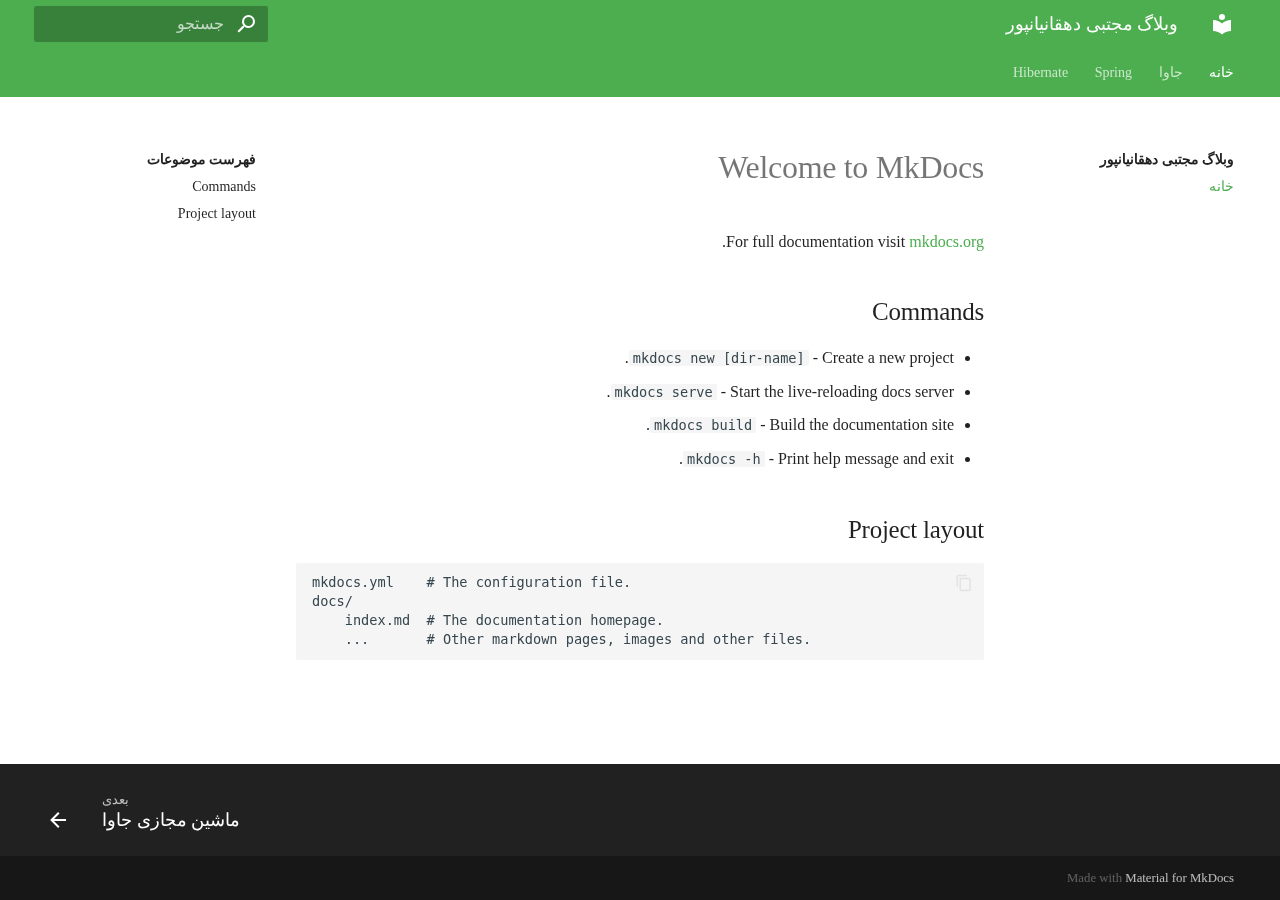
<file: index.html>
<!doctype html>
<html lang="fa" class="no-js">
  <head>
    
      <meta charset="utf-8">
      <meta name="viewport" content="width=device-width,initial-scale=1">
      
      
      
      
      <link rel="shortcut icon" href="assets/images/favicon.png">
      <meta name="generator" content="mkdocs-1.1.2, mkdocs-material-6.1.4">
    
    
      
        <title>وبلاگ مجتبی دهقانیانپور</title>
      
    
    
      <link rel="stylesheet" href="assets/stylesheets/main.358818c7.min.css">
      
        
        <link rel="stylesheet" href="assets/stylesheets/palette.f0267088.min.css">
        
      
    
    
    
      
    
    
    
      <link rel="stylesheet" href="stylesheets/extra.css">
    
    
      
    
    
  </head>
  
  
    
    
      
    
    
    
    
    <body dir="rtl" data-md-color-scheme="default" data-md-color-primary="green" data-md-color-accent="white">
      
  
    <input class="md-toggle" data-md-toggle="drawer" type="checkbox" id="__drawer" autocomplete="off">
    <input class="md-toggle" data-md-toggle="search" type="checkbox" id="__search" autocomplete="off">
    <label class="md-overlay" for="__drawer"></label>
    <div data-md-component="skip">
      
        
        <a href="#welcome-to-mkdocs" class="md-skip">
          پرش به محتویات
        </a>
      
    </div>
    <div data-md-component="announce">
      
    </div>
    
      

<header class="md-header" data-md-component="header">
  <nav class="md-header-nav md-grid" aria-label="Header">
    <a href="." title="وبلاگ مجتبی دهقانیانپور" class="md-header-nav__button md-logo" aria-label="وبلاگ مجتبی دهقانیانپور">
      
  
  <svg xmlns="http://www.w3.org/2000/svg" viewBox="0 0 24 24"><path d="M12 8a3 3 0 003-3 3 3 0 00-3-3 3 3 0 00-3 3 3 3 0 003 3m0 3.54C9.64 9.35 6.5 8 3 8v11c3.5 0 6.64 1.35 9 3.54 2.36-2.19 5.5-3.54 9-3.54V8c-3.5 0-6.64 1.35-9 3.54z"/></svg>

    </a>
    <label class="md-header-nav__button md-icon" for="__drawer">
      <svg xmlns="http://www.w3.org/2000/svg" viewBox="0 0 24 24"><path d="M3 6h18v2H3V6m0 5h18v2H3v-2m0 5h18v2H3v-2z"/></svg>
    </label>
    <div class="md-header-nav__title" data-md-component="header-title">
      
        <div class="md-header-nav__ellipsis">
          <span class="md-header-nav__topic md-ellipsis">
            وبلاگ مجتبی دهقانیانپور
          </span>
          <span class="md-header-nav__topic md-ellipsis">
            
              خانه
            
          </span>
        </div>
      
    </div>
    
      <label class="md-header-nav__button md-icon" for="__search">
        <svg xmlns="http://www.w3.org/2000/svg" viewBox="0 0 24 24"><path d="M9.5 3A6.5 6.5 0 0116 9.5c0 1.61-.59 3.09-1.56 4.23l.27.27h.79l5 5-1.5 1.5-5-5v-.79l-.27-.27A6.516 6.516 0 019.5 16 6.5 6.5 0 013 9.5 6.5 6.5 0 019.5 3m0 2C7 5 5 7 5 9.5S7 14 9.5 14 14 12 14 9.5 12 5 9.5 5z"/></svg>
      </label>
      
<div class="md-search" data-md-component="search" role="dialog">
  <label class="md-search__overlay" for="__search"></label>
  <div class="md-search__inner" role="search">
    <form class="md-search__form" name="search">
      <input type="text" class="md-search__input" name="query" aria-label="جستجو" placeholder="جستجو" autocapitalize="off" autocorrect="off" autocomplete="off" spellcheck="false" data-md-component="search-query" data-md-state="active">
      <label class="md-search__icon md-icon" for="__search">
        <svg xmlns="http://www.w3.org/2000/svg" viewBox="0 0 24 24"><path d="M9.5 3A6.5 6.5 0 0116 9.5c0 1.61-.59 3.09-1.56 4.23l.27.27h.79l5 5-1.5 1.5-5-5v-.79l-.27-.27A6.516 6.516 0 019.5 16 6.5 6.5 0 013 9.5 6.5 6.5 0 019.5 3m0 2C7 5 5 7 5 9.5S7 14 9.5 14 14 12 14 9.5 12 5 9.5 5z"/></svg>
        <svg xmlns="http://www.w3.org/2000/svg" viewBox="0 0 24 24"><path d="M20 11v2H8l5.5 5.5-1.42 1.42L4.16 12l7.92-7.92L13.5 5.5 8 11h12z"/></svg>
      </label>
      <button type="reset" class="md-search__icon md-icon" aria-label="Clear" data-md-component="search-reset" tabindex="-1">
        <svg xmlns="http://www.w3.org/2000/svg" viewBox="0 0 24 24"><path d="M19 6.41L17.59 5 12 10.59 6.41 5 5 6.41 10.59 12 5 17.59 6.41 19 12 13.41 17.59 19 19 17.59 13.41 12 19 6.41z"/></svg>
      </button>
    </form>
    <div class="md-search__output">
      <div class="md-search__scrollwrap" data-md-scrollfix>
        <div class="md-search-result" data-md-component="search-result">
          <div class="md-search-result__meta">
            Initializing search
          </div>
          <ol class="md-search-result__list"></ol>
        </div>
      </div>
    </div>
  </div>
</div>
    
    
  </nav>
</header>
    
    <div class="md-container" data-md-component="container">
      
      
        
          

<nav class="md-tabs" aria-label="Tabs" data-md-component="tabs">
  <div class="md-tabs__inner md-grid">
    <ul class="md-tabs__list">
      
        
  <li class="md-tabs__item">
    
      <a href="." class="md-tabs__link md-tabs__link--active">
        خانه
      </a>
    
  </li>

      
        
  
  
    <li class="md-tabs__item">
      
        <a href="java/jvm/" class="md-tabs__link">
          جاوا
        </a>
      
    </li>
  

      
        
  
  
    <li class="md-tabs__item">
      
        <a href="spring/spring%26springboot/" class="md-tabs__link">
          Spring
        </a>
      
    </li>
  

      
        
  
  
    
    
  
  
    <li class="md-tabs__item">
      
        <a href="hibernate/chapter2/startingAProject/" class="md-tabs__link">
          Hibernate
        </a>
      
    </li>
  

  

      
    </ul>
  </div>
</nav>
        
      
      <main class="md-main" data-md-component="main">
        <div class="md-main__inner md-grid">
          
            
              <div class="md-sidebar md-sidebar--primary" data-md-component="navigation">
                <div class="md-sidebar__scrollwrap">
                  <div class="md-sidebar__inner">
                    

<nav class="md-nav md-nav--primary" aria-label="Navigation" data-md-level="0">
  <label class="md-nav__title" for="__drawer">
    <a href="." title="وبلاگ مجتبی دهقانیانپور" class="md-nav__button md-logo" aria-label="وبلاگ مجتبی دهقانیانپور">
      
  
  <svg xmlns="http://www.w3.org/2000/svg" viewBox="0 0 24 24"><path d="M12 8a3 3 0 003-3 3 3 0 00-3-3 3 3 0 00-3 3 3 3 0 003 3m0 3.54C9.64 9.35 6.5 8 3 8v11c3.5 0 6.64 1.35 9 3.54 2.36-2.19 5.5-3.54 9-3.54V8c-3.5 0-6.64 1.35-9 3.54z"/></svg>

    </a>
    وبلاگ مجتبی دهقانیانپور
  </label>
  
  <ul class="md-nav__list" data-md-scrollfix>
    
      
      
      

  


  <li class="md-nav__item md-nav__item--active">
    
    <input class="md-nav__toggle md-toggle" data-md-toggle="toc" type="checkbox" id="__toc">
    
      
    
    
      <label class="md-nav__link md-nav__link--active" for="__toc">
        خانه
        <span class="md-nav__icon md-icon"></span>
      </label>
    
    <a href="." class="md-nav__link md-nav__link--active">
      خانه
    </a>
    
      
<nav class="md-nav md-nav--secondary" aria-label="فهرست موضوعات">
  
  
    
  
  
    <label class="md-nav__title" for="__toc">
      <span class="md-nav__icon md-icon"></span>
      فهرست موضوعات
    </label>
    <ul class="md-nav__list" data-md-scrollfix>
      
        <li class="md-nav__item">
  <a href="#commands" class="md-nav__link">
    Commands
  </a>
  
</li>
      
        <li class="md-nav__item">
  <a href="#project-layout" class="md-nav__link">
    Project layout
  </a>
  
</li>
      
    </ul>
  
</nav>
    
  </li>

    
      
      
      


  <li class="md-nav__item md-nav__item--nested">
    
      <input class="md-nav__toggle md-toggle" data-md-toggle="nav-2" type="checkbox" id="nav-2">
    
    <label class="md-nav__link" for="nav-2">
      جاوا
      <span class="md-nav__icon md-icon"></span>
    </label>
    <nav class="md-nav" aria-label="جاوا" data-md-level="1">
      <label class="md-nav__title" for="nav-2">
        <span class="md-nav__icon md-icon"></span>
        جاوا
      </label>
      <ul class="md-nav__list" data-md-scrollfix>
        
        
          
          
          


  <li class="md-nav__item">
    <a href="java/jvm/" class="md-nav__link">
      ماشین مجازی جاوا
    </a>
  </li>

        
          
          
          


  <li class="md-nav__item md-nav__item--nested">
    
      <input class="md-nav__toggle md-toggle" data-md-toggle="nav-2-2" type="checkbox" id="nav-2-2">
    
    <label class="md-nav__link" for="nav-2-2">
      کتاب جاوای کاربردی-ویرایش سوم
      <span class="md-nav__icon md-icon"></span>
    </label>
    <nav class="md-nav" aria-label="کتاب جاوای کاربردی-ویرایش سوم" data-md-level="2">
      <label class="md-nav__title" for="nav-2-2">
        <span class="md-nav__icon md-icon"></span>
        کتاب جاوای کاربردی-ویرایش سوم
      </label>
      <ul class="md-nav__list" data-md-scrollfix>
        
        
          
          
          


  <li class="md-nav__item">
    <a href="java/effectiveJava/chapter2/" class="md-nav__link">
      فصل۲
    </a>
  </li>

        
      </ul>
    </nav>
  </li>

        
      </ul>
    </nav>
  </li>

    
      
      
      


  <li class="md-nav__item md-nav__item--nested">
    
      <input class="md-nav__toggle md-toggle" data-md-toggle="nav-3" type="checkbox" id="nav-3">
    
    <label class="md-nav__link" for="nav-3">
      Spring
      <span class="md-nav__icon md-icon"></span>
    </label>
    <nav class="md-nav" aria-label="Spring" data-md-level="1">
      <label class="md-nav__title" for="nav-3">
        <span class="md-nav__icon md-icon"></span>
        Spring
      </label>
      <ul class="md-nav__list" data-md-scrollfix>
        
        
          
          
          


  <li class="md-nav__item">
    <a href="spring/spring%26springboot/" class="md-nav__link">
      تفاوت spring و springboot
    </a>
  </li>

        
          
          
          


  <li class="md-nav__item md-nav__item--nested">
    
      <input class="md-nav__toggle md-toggle" data-md-toggle="nav-3-2" type="checkbox" id="nav-3-2">
    
    <label class="md-nav__link" for="nav-3-2">
      SpringBoot
      <span class="md-nav__icon md-icon"></span>
    </label>
    <nav class="md-nav" aria-label="SpringBoot" data-md-level="2">
      <label class="md-nav__title" for="nav-3-2">
        <span class="md-nav__icon md-icon"></span>
        SpringBoot
      </label>
      <ul class="md-nav__list" data-md-scrollfix>
        
        
          
          
          


  <li class="md-nav__item">
    <a href="spring/springboot/properties/" class="md-nav__link">
      تنظیمات
    </a>
  </li>

        
      </ul>
    </nav>
  </li>

        
      </ul>
    </nav>
  </li>

    
      
      
      


  <li class="md-nav__item md-nav__item--nested">
    
      <input class="md-nav__toggle md-toggle" data-md-toggle="nav-4" type="checkbox" id="nav-4">
    
    <label class="md-nav__link" for="nav-4">
      Hibernate
      <span class="md-nav__icon md-icon"></span>
    </label>
    <nav class="md-nav" aria-label="Hibernate" data-md-level="1">
      <label class="md-nav__title" for="nav-4">
        <span class="md-nav__icon md-icon"></span>
        Hibernate
      </label>
      <ul class="md-nav__list" data-md-scrollfix>
        
        
          
          
          


  <li class="md-nav__item md-nav__item--nested">
    
      <input class="md-nav__toggle md-toggle" data-md-toggle="nav-4-1" type="checkbox" id="nav-4-1">
    
    <label class="md-nav__link" for="nav-4-1">
      chapter2
      <span class="md-nav__icon md-icon"></span>
    </label>
    <nav class="md-nav" aria-label="chapter2" data-md-level="2">
      <label class="md-nav__title" for="nav-4-1">
        <span class="md-nav__icon md-icon"></span>
        chapter2
      </label>
      <ul class="md-nav__list" data-md-scrollfix>
        
        
          
          
          


  <li class="md-nav__item">
    <a href="hibernate/chapter2/startingAProject/" class="md-nav__link">
      شروع یک پروژه
    </a>
  </li>

        
      </ul>
    </nav>
  </li>

        
          
          
          


  <li class="md-nav__item">
    <a href="hibernate/save_persist_update_merge_diff/" class="md-nav__link">
      تفاوت save, persist, update, merge و saveOrUpdate در  hibernate
    </a>
  </li>

        
      </ul>
    </nav>
  </li>

    
  </ul>
</nav>
                  </div>
                </div>
              </div>
            
            
              <div class="md-sidebar md-sidebar--secondary" data-md-component="toc">
                <div class="md-sidebar__scrollwrap">
                  <div class="md-sidebar__inner">
                    
<nav class="md-nav md-nav--secondary" aria-label="فهرست موضوعات">
  
  
    
  
  
    <label class="md-nav__title" for="__toc">
      <span class="md-nav__icon md-icon"></span>
      فهرست موضوعات
    </label>
    <ul class="md-nav__list" data-md-scrollfix>
      
        <li class="md-nav__item">
  <a href="#commands" class="md-nav__link">
    Commands
  </a>
  
</li>
      
        <li class="md-nav__item">
  <a href="#project-layout" class="md-nav__link">
    Project layout
  </a>
  
</li>
      
    </ul>
  
</nav>
                  </div>
                </div>
              </div>
            
          
          <div class="md-content">
            <article class="md-content__inner md-typeset">
              
                
                
                <h1 id="welcome-to-mkdocs">Welcome to MkDocs</h1>
<p>For full documentation visit <a href="https://www.mkdocs.org">mkdocs.org</a>.</p>
<h2 id="commands">Commands</h2>
<ul>
<li><code>mkdocs new [dir-name]</code> - Create a new project.</li>
<li><code>mkdocs serve</code> - Start the live-reloading docs server.</li>
<li><code>mkdocs build</code> - Build the documentation site.</li>
<li><code>mkdocs -h</code> - Print help message and exit.</li>
</ul>
<h2 id="project-layout">Project layout</h2>
<pre><code>mkdocs.yml    # The configuration file.
docs/
    index.md  # The documentation homepage.
    ...       # Other markdown pages, images and other files.
</code></pre>
                
              
              
                


              
            </article>
          </div>
        </div>
      </main>
      
        
<footer class="md-footer">
  
    <div class="md-footer-nav">
      <nav class="md-footer-nav__inner md-grid" aria-label="Footer">
        
        
          <a href="java/jvm/" class="md-footer-nav__link md-footer-nav__link--next" rel="next">
            <div class="md-footer-nav__title">
              <div class="md-ellipsis">
                <span class="md-footer-nav__direction">
                  بعدی
                </span>
                ماشین مجازی جاوا
              </div>
            </div>
            <div class="md-footer-nav__button md-icon">
              <svg xmlns="http://www.w3.org/2000/svg" viewBox="0 0 24 24"><path d="M4 11v2h12l-5.5 5.5 1.42 1.42L19.84 12l-7.92-7.92L10.5 5.5 16 11H4z"/></svg>
            </div>
          </a>
        
      </nav>
    </div>
  
  <div class="md-footer-meta md-typeset">
    <div class="md-footer-meta__inner md-grid">
      <div class="md-footer-copyright">
        
        Made with
        <a href="https://squidfunk.github.io/mkdocs-material/" target="_blank" rel="noopener">
          Material for MkDocs
        </a>
      </div>
      
    </div>
  </div>
</footer>
      
    </div>
    
      <script src="assets/javascripts/vendor.7e0ee788.min.js"></script>
      <script src="assets/javascripts/bundle.b3a72adc.min.js"></script><script id="__lang" type="application/json">{"clipboard.copy": "\u06a9\u067e\u06cc \u06a9\u0631\u062f\u0646", "clipboard.copied": "\u06a9\u067e\u06cc \u0634\u062f", "search.config.lang": "en", "search.config.pipeline": " ", "search.config.separator": "[\\s\\-]+", "search.placeholder": "\u062c\u0633\u062a\u062c\u0648", "search.result.placeholder": "\u0628\u0631\u0627\u06cc \u0634\u0631\u0648\u0639 \u062c\u0633\u062a\u062c\u0648 \u062a\u0627\u06cc\u067e \u06a9\u0646\u06cc\u062f", "search.result.none": "\u0633\u0646\u062f\u06cc \u06cc\u0627\u0641\u062a \u0646\u0634\u062f", "search.result.one": "1 \u0633\u0646\u062f \u06cc\u0627\u0641\u062a \u0634\u062f", "search.result.other": "# \u0633\u0646\u062f \u06cc\u0627\u0641\u062a \u0634\u062f", "search.result.more.one": "1 more on this page", "search.result.more.other": "# more on this page", "search.result.term.missing": "Missing"}</script>
      
      <script>
        app = initialize({
          base: ".",
          features: ['navigation.instant', 'navigation.tabs', 'navigation.sections'],
          search: Object.assign({
            worker: "assets/javascripts/worker/search.4ac00218.min.js"
          }, typeof search !== "undefined" && search)
        })
      </script>
      
    
  </body>
</html>
</file>
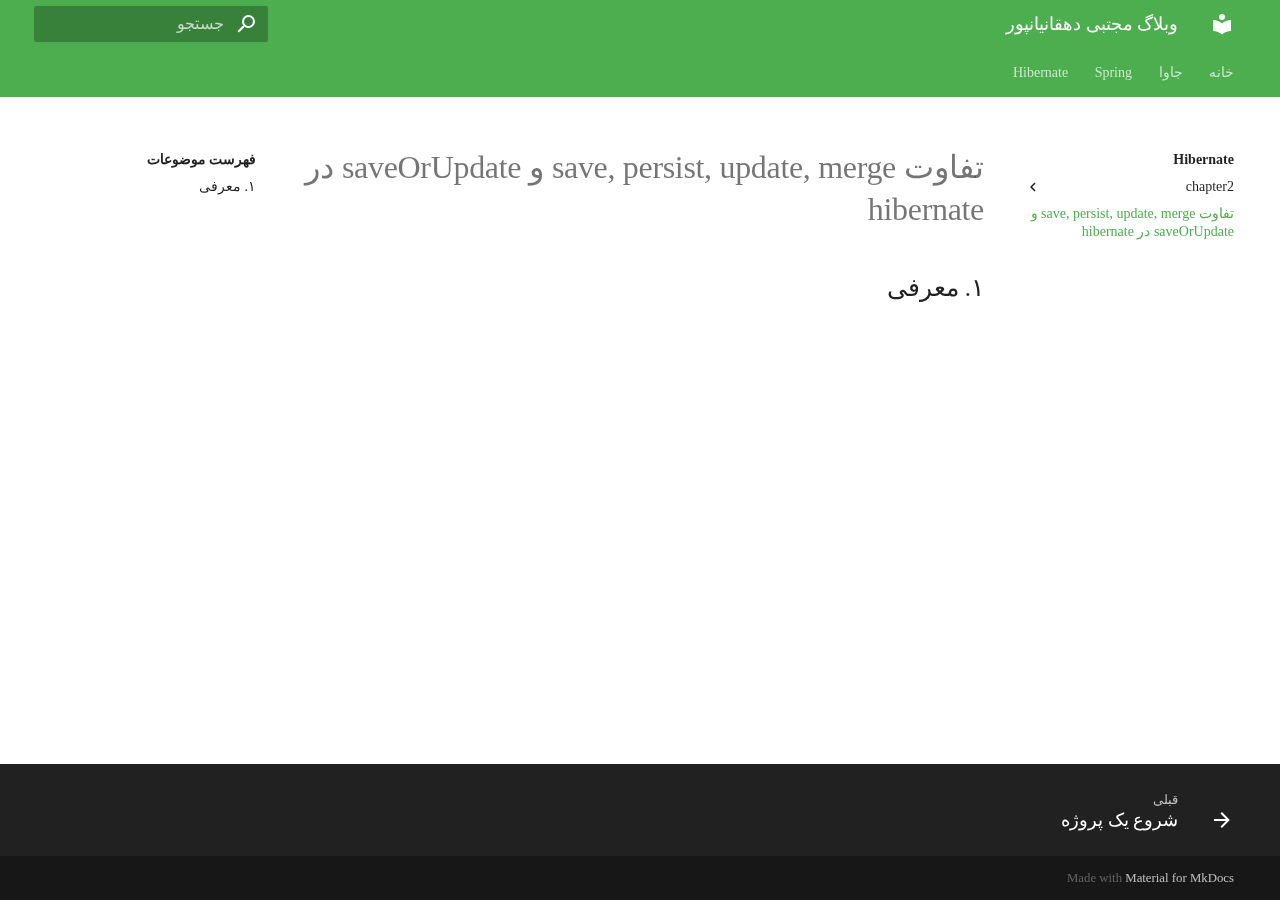
<file: hibernate/save_persist_update_merge_diff/index.html>
<!doctype html>
<html lang="fa" class="no-js">
  <head>
    
      <meta charset="utf-8">
      <meta name="viewport" content="width=device-width,initial-scale=1">
      
      
      
      
      <link rel="shortcut icon" href="../../assets/images/favicon.png">
      <meta name="generator" content="mkdocs-1.1.2, mkdocs-material-6.1.4">
    
    
      
        <title>تفاوت save, persist, update, merge و saveOrUpdate در hibernate - وبلاگ مجتبی دهقانیانپور</title>
      
    
    
      <link rel="stylesheet" href="../../assets/stylesheets/main.358818c7.min.css">
      
        
        <link rel="stylesheet" href="../../assets/stylesheets/palette.f0267088.min.css">
        
      
    
    
    
      
    
    
    
      <link rel="stylesheet" href="../../stylesheets/extra.css">
    
    
      
    
    
  </head>
  
  
    
    
      
    
    
    
    
    <body dir="rtl" data-md-color-scheme="default" data-md-color-primary="green" data-md-color-accent="white">
      
  
    <input class="md-toggle" data-md-toggle="drawer" type="checkbox" id="__drawer" autocomplete="off">
    <input class="md-toggle" data-md-toggle="search" type="checkbox" id="__search" autocomplete="off">
    <label class="md-overlay" for="__drawer"></label>
    <div data-md-component="skip">
      
        
        <a href="#save-persist-update-merge-saveorupdate-hibernate" class="md-skip">
          پرش به محتویات
        </a>
      
    </div>
    <div data-md-component="announce">
      
    </div>
    
      

<header class="md-header" data-md-component="header">
  <nav class="md-header-nav md-grid" aria-label="Header">
    <a href="../.." title="وبلاگ مجتبی دهقانیانپور" class="md-header-nav__button md-logo" aria-label="وبلاگ مجتبی دهقانیانپور">
      
  
  <svg xmlns="http://www.w3.org/2000/svg" viewBox="0 0 24 24"><path d="M12 8a3 3 0 003-3 3 3 0 00-3-3 3 3 0 00-3 3 3 3 0 003 3m0 3.54C9.64 9.35 6.5 8 3 8v11c3.5 0 6.64 1.35 9 3.54 2.36-2.19 5.5-3.54 9-3.54V8c-3.5 0-6.64 1.35-9 3.54z"/></svg>

    </a>
    <label class="md-header-nav__button md-icon" for="__drawer">
      <svg xmlns="http://www.w3.org/2000/svg" viewBox="0 0 24 24"><path d="M3 6h18v2H3V6m0 5h18v2H3v-2m0 5h18v2H3v-2z"/></svg>
    </label>
    <div class="md-header-nav__title" data-md-component="header-title">
      
        <div class="md-header-nav__ellipsis">
          <span class="md-header-nav__topic md-ellipsis">
            وبلاگ مجتبی دهقانیانپور
          </span>
          <span class="md-header-nav__topic md-ellipsis">
            
              تفاوت save, persist, update, merge و saveOrUpdate در  hibernate
            
          </span>
        </div>
      
    </div>
    
      <label class="md-header-nav__button md-icon" for="__search">
        <svg xmlns="http://www.w3.org/2000/svg" viewBox="0 0 24 24"><path d="M9.5 3A6.5 6.5 0 0116 9.5c0 1.61-.59 3.09-1.56 4.23l.27.27h.79l5 5-1.5 1.5-5-5v-.79l-.27-.27A6.516 6.516 0 019.5 16 6.5 6.5 0 013 9.5 6.5 6.5 0 019.5 3m0 2C7 5 5 7 5 9.5S7 14 9.5 14 14 12 14 9.5 12 5 9.5 5z"/></svg>
      </label>
      
<div class="md-search" data-md-component="search" role="dialog">
  <label class="md-search__overlay" for="__search"></label>
  <div class="md-search__inner" role="search">
    <form class="md-search__form" name="search">
      <input type="text" class="md-search__input" name="query" aria-label="جستجو" placeholder="جستجو" autocapitalize="off" autocorrect="off" autocomplete="off" spellcheck="false" data-md-component="search-query" data-md-state="active">
      <label class="md-search__icon md-icon" for="__search">
        <svg xmlns="http://www.w3.org/2000/svg" viewBox="0 0 24 24"><path d="M9.5 3A6.5 6.5 0 0116 9.5c0 1.61-.59 3.09-1.56 4.23l.27.27h.79l5 5-1.5 1.5-5-5v-.79l-.27-.27A6.516 6.516 0 019.5 16 6.5 6.5 0 013 9.5 6.5 6.5 0 019.5 3m0 2C7 5 5 7 5 9.5S7 14 9.5 14 14 12 14 9.5 12 5 9.5 5z"/></svg>
        <svg xmlns="http://www.w3.org/2000/svg" viewBox="0 0 24 24"><path d="M20 11v2H8l5.5 5.5-1.42 1.42L4.16 12l7.92-7.92L13.5 5.5 8 11h12z"/></svg>
      </label>
      <button type="reset" class="md-search__icon md-icon" aria-label="Clear" data-md-component="search-reset" tabindex="-1">
        <svg xmlns="http://www.w3.org/2000/svg" viewBox="0 0 24 24"><path d="M19 6.41L17.59 5 12 10.59 6.41 5 5 6.41 10.59 12 5 17.59 6.41 19 12 13.41 17.59 19 19 17.59 13.41 12 19 6.41z"/></svg>
      </button>
    </form>
    <div class="md-search__output">
      <div class="md-search__scrollwrap" data-md-scrollfix>
        <div class="md-search-result" data-md-component="search-result">
          <div class="md-search-result__meta">
            Initializing search
          </div>
          <ol class="md-search-result__list"></ol>
        </div>
      </div>
    </div>
  </div>
</div>
    
    
  </nav>
</header>
    
    <div class="md-container" data-md-component="container">
      
      
        
          

  

<nav class="md-tabs md-tabs--active" aria-label="Tabs" data-md-component="tabs">
  <div class="md-tabs__inner md-grid">
    <ul class="md-tabs__list">
      
        
  <li class="md-tabs__item">
    
      <a href="../.." class="md-tabs__link">
        خانه
      </a>
    
  </li>

      
        
  
  
    <li class="md-tabs__item">
      
        <a href="../../java/jvm/" class="md-tabs__link">
          جاوا
        </a>
      
    </li>
  

      
        
  
  
    <li class="md-tabs__item">
      
        <a href="../../spring/spring%26springboot/" class="md-tabs__link">
          Spring
        </a>
      
    </li>
  

      
        
  
  
    
    
  
  
    <li class="md-tabs__item">
      
        <a href="../chapter2/startingAProject/" class="md-tabs__link">
          Hibernate
        </a>
      
    </li>
  

  

      
    </ul>
  </div>
</nav>
        
      
      <main class="md-main" data-md-component="main">
        <div class="md-main__inner md-grid">
          
            
              <div class="md-sidebar md-sidebar--primary" data-md-component="navigation">
                <div class="md-sidebar__scrollwrap">
                  <div class="md-sidebar__inner">
                    

<nav class="md-nav md-nav--primary" aria-label="Navigation" data-md-level="0">
  <label class="md-nav__title" for="__drawer">
    <a href="../.." title="وبلاگ مجتبی دهقانیانپور" class="md-nav__button md-logo" aria-label="وبلاگ مجتبی دهقانیانپور">
      
  
  <svg xmlns="http://www.w3.org/2000/svg" viewBox="0 0 24 24"><path d="M12 8a3 3 0 003-3 3 3 0 00-3-3 3 3 0 00-3 3 3 3 0 003 3m0 3.54C9.64 9.35 6.5 8 3 8v11c3.5 0 6.64 1.35 9 3.54 2.36-2.19 5.5-3.54 9-3.54V8c-3.5 0-6.64 1.35-9 3.54z"/></svg>

    </a>
    وبلاگ مجتبی دهقانیانپور
  </label>
  
  <ul class="md-nav__list" data-md-scrollfix>
    
      
      
      


  <li class="md-nav__item">
    <a href="../.." class="md-nav__link">
      خانه
    </a>
  </li>

    
      
      
      


  <li class="md-nav__item md-nav__item--nested">
    
      <input class="md-nav__toggle md-toggle" data-md-toggle="nav-2" type="checkbox" id="nav-2">
    
    <label class="md-nav__link" for="nav-2">
      جاوا
      <span class="md-nav__icon md-icon"></span>
    </label>
    <nav class="md-nav" aria-label="جاوا" data-md-level="1">
      <label class="md-nav__title" for="nav-2">
        <span class="md-nav__icon md-icon"></span>
        جاوا
      </label>
      <ul class="md-nav__list" data-md-scrollfix>
        
        
          
          
          


  <li class="md-nav__item">
    <a href="../../java/jvm/" class="md-nav__link">
      ماشین مجازی جاوا
    </a>
  </li>

        
          
          
          


  <li class="md-nav__item md-nav__item--nested">
    
      <input class="md-nav__toggle md-toggle" data-md-toggle="nav-2-2" type="checkbox" id="nav-2-2">
    
    <label class="md-nav__link" for="nav-2-2">
      کتاب جاوای کاربردی-ویرایش سوم
      <span class="md-nav__icon md-icon"></span>
    </label>
    <nav class="md-nav" aria-label="کتاب جاوای کاربردی-ویرایش سوم" data-md-level="2">
      <label class="md-nav__title" for="nav-2-2">
        <span class="md-nav__icon md-icon"></span>
        کتاب جاوای کاربردی-ویرایش سوم
      </label>
      <ul class="md-nav__list" data-md-scrollfix>
        
        
          
          
          


  <li class="md-nav__item">
    <a href="../../java/effectiveJava/chapter2/" class="md-nav__link">
      فصل۲
    </a>
  </li>

        
      </ul>
    </nav>
  </li>

        
      </ul>
    </nav>
  </li>

    
      
      
      


  <li class="md-nav__item md-nav__item--nested">
    
      <input class="md-nav__toggle md-toggle" data-md-toggle="nav-3" type="checkbox" id="nav-3">
    
    <label class="md-nav__link" for="nav-3">
      Spring
      <span class="md-nav__icon md-icon"></span>
    </label>
    <nav class="md-nav" aria-label="Spring" data-md-level="1">
      <label class="md-nav__title" for="nav-3">
        <span class="md-nav__icon md-icon"></span>
        Spring
      </label>
      <ul class="md-nav__list" data-md-scrollfix>
        
        
          
          
          


  <li class="md-nav__item">
    <a href="../../spring/spring%26springboot/" class="md-nav__link">
      تفاوت spring و springboot
    </a>
  </li>

        
          
          
          


  <li class="md-nav__item md-nav__item--nested">
    
      <input class="md-nav__toggle md-toggle" data-md-toggle="nav-3-2" type="checkbox" id="nav-3-2">
    
    <label class="md-nav__link" for="nav-3-2">
      SpringBoot
      <span class="md-nav__icon md-icon"></span>
    </label>
    <nav class="md-nav" aria-label="SpringBoot" data-md-level="2">
      <label class="md-nav__title" for="nav-3-2">
        <span class="md-nav__icon md-icon"></span>
        SpringBoot
      </label>
      <ul class="md-nav__list" data-md-scrollfix>
        
        
          
          
          


  <li class="md-nav__item">
    <a href="../../spring/springboot/properties/" class="md-nav__link">
      تنظیمات
    </a>
  </li>

        
      </ul>
    </nav>
  </li>

        
      </ul>
    </nav>
  </li>

    
      
      
      

  


  <li class="md-nav__item md-nav__item--active md-nav__item--nested">
    
      <input class="md-nav__toggle md-toggle" data-md-toggle="nav-4" type="checkbox" id="nav-4" checked>
    
    <label class="md-nav__link" for="nav-4">
      Hibernate
      <span class="md-nav__icon md-icon"></span>
    </label>
    <nav class="md-nav" aria-label="Hibernate" data-md-level="1">
      <label class="md-nav__title" for="nav-4">
        <span class="md-nav__icon md-icon"></span>
        Hibernate
      </label>
      <ul class="md-nav__list" data-md-scrollfix>
        
        
          
          
          


  <li class="md-nav__item md-nav__item--nested">
    
      <input class="md-nav__toggle md-toggle" data-md-toggle="nav-4-1" type="checkbox" id="nav-4-1">
    
    <label class="md-nav__link" for="nav-4-1">
      chapter2
      <span class="md-nav__icon md-icon"></span>
    </label>
    <nav class="md-nav" aria-label="chapter2" data-md-level="2">
      <label class="md-nav__title" for="nav-4-1">
        <span class="md-nav__icon md-icon"></span>
        chapter2
      </label>
      <ul class="md-nav__list" data-md-scrollfix>
        
        
          
          
          


  <li class="md-nav__item">
    <a href="../chapter2/startingAProject/" class="md-nav__link">
      شروع یک پروژه
    </a>
  </li>

        
      </ul>
    </nav>
  </li>

        
          
          
          

  


  <li class="md-nav__item md-nav__item--active">
    
    <input class="md-nav__toggle md-toggle" data-md-toggle="toc" type="checkbox" id="__toc">
    
      
    
    
      <label class="md-nav__link md-nav__link--active" for="__toc">
        تفاوت save, persist, update, merge و saveOrUpdate در  hibernate
        <span class="md-nav__icon md-icon"></span>
      </label>
    
    <a href="./" class="md-nav__link md-nav__link--active">
      تفاوت save, persist, update, merge و saveOrUpdate در  hibernate
    </a>
    
      
<nav class="md-nav md-nav--secondary" aria-label="فهرست موضوعات">
  
  
    
  
  
    <label class="md-nav__title" for="__toc">
      <span class="md-nav__icon md-icon"></span>
      فهرست موضوعات
    </label>
    <ul class="md-nav__list" data-md-scrollfix>
      
        <li class="md-nav__item">
  <a href="#_1" class="md-nav__link">
    ۱. معرفی
  </a>
  
</li>
      
    </ul>
  
</nav>
    
  </li>

        
      </ul>
    </nav>
  </li>

    
  </ul>
</nav>
                  </div>
                </div>
              </div>
            
            
              <div class="md-sidebar md-sidebar--secondary" data-md-component="toc">
                <div class="md-sidebar__scrollwrap">
                  <div class="md-sidebar__inner">
                    
<nav class="md-nav md-nav--secondary" aria-label="فهرست موضوعات">
  
  
    
  
  
    <label class="md-nav__title" for="__toc">
      <span class="md-nav__icon md-icon"></span>
      فهرست موضوعات
    </label>
    <ul class="md-nav__list" data-md-scrollfix>
      
        <li class="md-nav__item">
  <a href="#_1" class="md-nav__link">
    ۱. معرفی
  </a>
  
</li>
      
    </ul>
  
</nav>
                  </div>
                </div>
              </div>
            
          
          <div class="md-content">
            <article class="md-content__inner md-typeset">
              
                
                
                <h1 id="save-persist-update-merge-saveorupdate-hibernate">تفاوت save, persist, update, merge و saveOrUpdate در  hibernate</h1>
<h2 id="_1">۱. معرفی</h2>
                
              
              
                


              
            </article>
          </div>
        </div>
      </main>
      
        
<footer class="md-footer">
  
    <div class="md-footer-nav">
      <nav class="md-footer-nav__inner md-grid" aria-label="Footer">
        
          <a href="../chapter2/startingAProject/" class="md-footer-nav__link md-footer-nav__link--prev" rel="prev">
            <div class="md-footer-nav__button md-icon">
              <svg xmlns="http://www.w3.org/2000/svg" viewBox="0 0 24 24"><path d="M20 11v2H8l5.5 5.5-1.42 1.42L4.16 12l7.92-7.92L13.5 5.5 8 11h12z"/></svg>
            </div>
            <div class="md-footer-nav__title">
              <div class="md-ellipsis">
                <span class="md-footer-nav__direction">
                  قبلی
                </span>
                شروع یک پروژه
              </div>
            </div>
          </a>
        
        
      </nav>
    </div>
  
  <div class="md-footer-meta md-typeset">
    <div class="md-footer-meta__inner md-grid">
      <div class="md-footer-copyright">
        
        Made with
        <a href="https://squidfunk.github.io/mkdocs-material/" target="_blank" rel="noopener">
          Material for MkDocs
        </a>
      </div>
      
    </div>
  </div>
</footer>
      
    </div>
    
      <script src="../../assets/javascripts/vendor.7e0ee788.min.js"></script>
      <script src="../../assets/javascripts/bundle.b3a72adc.min.js"></script><script id="__lang" type="application/json">{"clipboard.copy": "\u06a9\u067e\u06cc \u06a9\u0631\u062f\u0646", "clipboard.copied": "\u06a9\u067e\u06cc \u0634\u062f", "search.config.lang": "en", "search.config.pipeline": " ", "search.config.separator": "[\\s\\-]+", "search.placeholder": "\u062c\u0633\u062a\u062c\u0648", "search.result.placeholder": "\u0628\u0631\u0627\u06cc \u0634\u0631\u0648\u0639 \u062c\u0633\u062a\u062c\u0648 \u062a\u0627\u06cc\u067e \u06a9\u0646\u06cc\u062f", "search.result.none": "\u0633\u0646\u062f\u06cc \u06cc\u0627\u0641\u062a \u0646\u0634\u062f", "search.result.one": "1 \u0633\u0646\u062f \u06cc\u0627\u0641\u062a \u0634\u062f", "search.result.other": "# \u0633\u0646\u062f \u06cc\u0627\u0641\u062a \u0634\u062f", "search.result.more.one": "1 more on this page", "search.result.more.other": "# more on this page", "search.result.term.missing": "Missing"}</script>
      
      <script>
        app = initialize({
          base: "../..",
          features: ['navigation.instant', 'navigation.tabs', 'navigation.sections'],
          search: Object.assign({
            worker: "../../assets/javascripts/worker/search.4ac00218.min.js"
          }, typeof search !== "undefined" && search)
        })
      </script>
      
    
  </body>
</html>
</file>
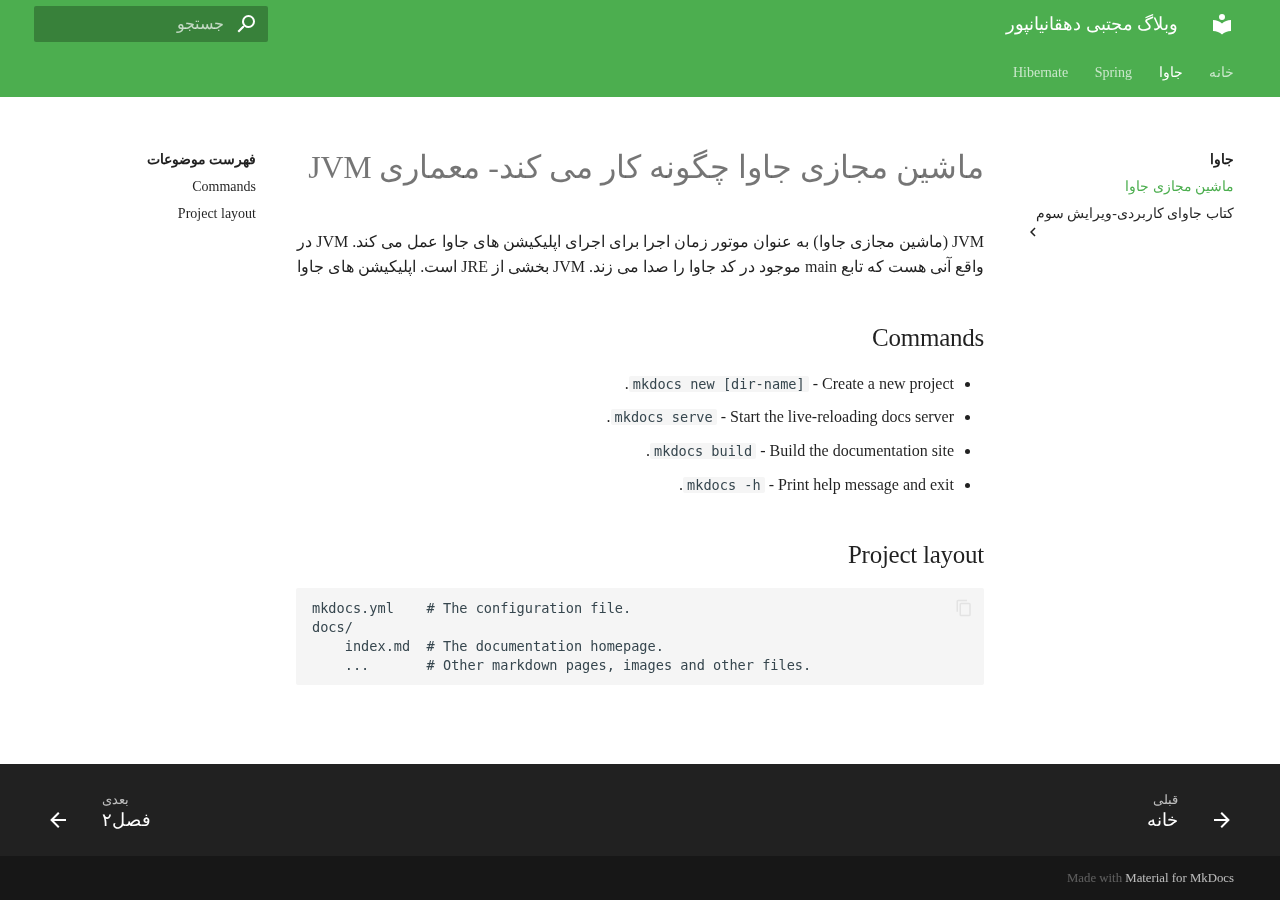
<file: java/jvm/index.html>
<!doctype html>
<html lang="fa" class="no-js">
  <head>
    
      <meta charset="utf-8">
      <meta name="viewport" content="width=device-width,initial-scale=1">
      
      
      
      
      <link rel="shortcut icon" href="../../assets/images/favicon.png">
      <meta name="generator" content="mkdocs-1.1.2, mkdocs-material-6.1.4">
    
    
      
        <title>ماشین مجازی جاوا - وبلاگ مجتبی دهقانیانپور</title>
      
    
    
      <link rel="stylesheet" href="../../assets/stylesheets/main.358818c7.min.css">
      
        
        <link rel="stylesheet" href="../../assets/stylesheets/palette.f0267088.min.css">
        
      
    
    
    
      
    
    
    
      <link rel="stylesheet" href="../../stylesheets/extra.css">
    
    
      
    
    
  </head>
  
  
    
    
      
    
    
    
    
    <body dir="rtl" data-md-color-scheme="default" data-md-color-primary="green" data-md-color-accent="white">
      
  
    <input class="md-toggle" data-md-toggle="drawer" type="checkbox" id="__drawer" autocomplete="off">
    <input class="md-toggle" data-md-toggle="search" type="checkbox" id="__search" autocomplete="off">
    <label class="md-overlay" for="__drawer"></label>
    <div data-md-component="skip">
      
        
        <a href="#-jvm" class="md-skip">
          پرش به محتویات
        </a>
      
    </div>
    <div data-md-component="announce">
      
    </div>
    
      

<header class="md-header" data-md-component="header">
  <nav class="md-header-nav md-grid" aria-label="Header">
    <a href="../.." title="وبلاگ مجتبی دهقانیانپور" class="md-header-nav__button md-logo" aria-label="وبلاگ مجتبی دهقانیانپور">
      
  
  <svg xmlns="http://www.w3.org/2000/svg" viewBox="0 0 24 24"><path d="M12 8a3 3 0 003-3 3 3 0 00-3-3 3 3 0 00-3 3 3 3 0 003 3m0 3.54C9.64 9.35 6.5 8 3 8v11c3.5 0 6.64 1.35 9 3.54 2.36-2.19 5.5-3.54 9-3.54V8c-3.5 0-6.64 1.35-9 3.54z"/></svg>

    </a>
    <label class="md-header-nav__button md-icon" for="__drawer">
      <svg xmlns="http://www.w3.org/2000/svg" viewBox="0 0 24 24"><path d="M3 6h18v2H3V6m0 5h18v2H3v-2m0 5h18v2H3v-2z"/></svg>
    </label>
    <div class="md-header-nav__title" data-md-component="header-title">
      
        <div class="md-header-nav__ellipsis">
          <span class="md-header-nav__topic md-ellipsis">
            وبلاگ مجتبی دهقانیانپور
          </span>
          <span class="md-header-nav__topic md-ellipsis">
            
              ماشین مجازی جاوا
            
          </span>
        </div>
      
    </div>
    
      <label class="md-header-nav__button md-icon" for="__search">
        <svg xmlns="http://www.w3.org/2000/svg" viewBox="0 0 24 24"><path d="M9.5 3A6.5 6.5 0 0116 9.5c0 1.61-.59 3.09-1.56 4.23l.27.27h.79l5 5-1.5 1.5-5-5v-.79l-.27-.27A6.516 6.516 0 019.5 16 6.5 6.5 0 013 9.5 6.5 6.5 0 019.5 3m0 2C7 5 5 7 5 9.5S7 14 9.5 14 14 12 14 9.5 12 5 9.5 5z"/></svg>
      </label>
      
<div class="md-search" data-md-component="search" role="dialog">
  <label class="md-search__overlay" for="__search"></label>
  <div class="md-search__inner" role="search">
    <form class="md-search__form" name="search">
      <input type="text" class="md-search__input" name="query" aria-label="جستجو" placeholder="جستجو" autocapitalize="off" autocorrect="off" autocomplete="off" spellcheck="false" data-md-component="search-query" data-md-state="active">
      <label class="md-search__icon md-icon" for="__search">
        <svg xmlns="http://www.w3.org/2000/svg" viewBox="0 0 24 24"><path d="M9.5 3A6.5 6.5 0 0116 9.5c0 1.61-.59 3.09-1.56 4.23l.27.27h.79l5 5-1.5 1.5-5-5v-.79l-.27-.27A6.516 6.516 0 019.5 16 6.5 6.5 0 013 9.5 6.5 6.5 0 019.5 3m0 2C7 5 5 7 5 9.5S7 14 9.5 14 14 12 14 9.5 12 5 9.5 5z"/></svg>
        <svg xmlns="http://www.w3.org/2000/svg" viewBox="0 0 24 24"><path d="M20 11v2H8l5.5 5.5-1.42 1.42L4.16 12l7.92-7.92L13.5 5.5 8 11h12z"/></svg>
      </label>
      <button type="reset" class="md-search__icon md-icon" aria-label="Clear" data-md-component="search-reset" tabindex="-1">
        <svg xmlns="http://www.w3.org/2000/svg" viewBox="0 0 24 24"><path d="M19 6.41L17.59 5 12 10.59 6.41 5 5 6.41 10.59 12 5 17.59 6.41 19 12 13.41 17.59 19 19 17.59 13.41 12 19 6.41z"/></svg>
      </button>
    </form>
    <div class="md-search__output">
      <div class="md-search__scrollwrap" data-md-scrollfix>
        <div class="md-search-result" data-md-component="search-result">
          <div class="md-search-result__meta">
            Initializing search
          </div>
          <ol class="md-search-result__list"></ol>
        </div>
      </div>
    </div>
  </div>
</div>
    
    
  </nav>
</header>
    
    <div class="md-container" data-md-component="container">
      
      
        
          

  

<nav class="md-tabs md-tabs--active" aria-label="Tabs" data-md-component="tabs">
  <div class="md-tabs__inner md-grid">
    <ul class="md-tabs__list">
      
        
  <li class="md-tabs__item">
    
      <a href="../.." class="md-tabs__link">
        خانه
      </a>
    
  </li>

      
        
  
  
    <li class="md-tabs__item">
      
        <a href="./" class="md-tabs__link md-tabs__link--active">
          جاوا
        </a>
      
    </li>
  

      
        
  
  
    <li class="md-tabs__item">
      
        <a href="../../spring/spring%26springboot/" class="md-tabs__link">
          Spring
        </a>
      
    </li>
  

      
        
  
  
    
    
  
  
    <li class="md-tabs__item">
      
        <a href="../../hibernate/chapter2/startingAProject/" class="md-tabs__link">
          Hibernate
        </a>
      
    </li>
  

  

      
    </ul>
  </div>
</nav>
        
      
      <main class="md-main" data-md-component="main">
        <div class="md-main__inner md-grid">
          
            
              <div class="md-sidebar md-sidebar--primary" data-md-component="navigation">
                <div class="md-sidebar__scrollwrap">
                  <div class="md-sidebar__inner">
                    

<nav class="md-nav md-nav--primary" aria-label="Navigation" data-md-level="0">
  <label class="md-nav__title" for="__drawer">
    <a href="../.." title="وبلاگ مجتبی دهقانیانپور" class="md-nav__button md-logo" aria-label="وبلاگ مجتبی دهقانیانپور">
      
  
  <svg xmlns="http://www.w3.org/2000/svg" viewBox="0 0 24 24"><path d="M12 8a3 3 0 003-3 3 3 0 00-3-3 3 3 0 00-3 3 3 3 0 003 3m0 3.54C9.64 9.35 6.5 8 3 8v11c3.5 0 6.64 1.35 9 3.54 2.36-2.19 5.5-3.54 9-3.54V8c-3.5 0-6.64 1.35-9 3.54z"/></svg>

    </a>
    وبلاگ مجتبی دهقانیانپور
  </label>
  
  <ul class="md-nav__list" data-md-scrollfix>
    
      
      
      


  <li class="md-nav__item">
    <a href="../.." class="md-nav__link">
      خانه
    </a>
  </li>

    
      
      
      

  


  <li class="md-nav__item md-nav__item--active md-nav__item--nested">
    
      <input class="md-nav__toggle md-toggle" data-md-toggle="nav-2" type="checkbox" id="nav-2" checked>
    
    <label class="md-nav__link" for="nav-2">
      جاوا
      <span class="md-nav__icon md-icon"></span>
    </label>
    <nav class="md-nav" aria-label="جاوا" data-md-level="1">
      <label class="md-nav__title" for="nav-2">
        <span class="md-nav__icon md-icon"></span>
        جاوا
      </label>
      <ul class="md-nav__list" data-md-scrollfix>
        
        
          
          
          

  


  <li class="md-nav__item md-nav__item--active">
    
    <input class="md-nav__toggle md-toggle" data-md-toggle="toc" type="checkbox" id="__toc">
    
      
    
    
      <label class="md-nav__link md-nav__link--active" for="__toc">
        ماشین مجازی جاوا
        <span class="md-nav__icon md-icon"></span>
      </label>
    
    <a href="./" class="md-nav__link md-nav__link--active">
      ماشین مجازی جاوا
    </a>
    
      
<nav class="md-nav md-nav--secondary" aria-label="فهرست موضوعات">
  
  
    
  
  
    <label class="md-nav__title" for="__toc">
      <span class="md-nav__icon md-icon"></span>
      فهرست موضوعات
    </label>
    <ul class="md-nav__list" data-md-scrollfix>
      
        <li class="md-nav__item">
  <a href="#commands" class="md-nav__link">
    Commands
  </a>
  
</li>
      
        <li class="md-nav__item">
  <a href="#project-layout" class="md-nav__link">
    Project layout
  </a>
  
</li>
      
    </ul>
  
</nav>
    
  </li>

        
          
          
          


  <li class="md-nav__item md-nav__item--nested">
    
      <input class="md-nav__toggle md-toggle" data-md-toggle="nav-2-2" type="checkbox" id="nav-2-2">
    
    <label class="md-nav__link" for="nav-2-2">
      کتاب جاوای کاربردی-ویرایش سوم
      <span class="md-nav__icon md-icon"></span>
    </label>
    <nav class="md-nav" aria-label="کتاب جاوای کاربردی-ویرایش سوم" data-md-level="2">
      <label class="md-nav__title" for="nav-2-2">
        <span class="md-nav__icon md-icon"></span>
        کتاب جاوای کاربردی-ویرایش سوم
      </label>
      <ul class="md-nav__list" data-md-scrollfix>
        
        
          
          
          


  <li class="md-nav__item">
    <a href="../effectiveJava/chapter2/" class="md-nav__link">
      فصل۲
    </a>
  </li>

        
      </ul>
    </nav>
  </li>

        
      </ul>
    </nav>
  </li>

    
      
      
      


  <li class="md-nav__item md-nav__item--nested">
    
      <input class="md-nav__toggle md-toggle" data-md-toggle="nav-3" type="checkbox" id="nav-3">
    
    <label class="md-nav__link" for="nav-3">
      Spring
      <span class="md-nav__icon md-icon"></span>
    </label>
    <nav class="md-nav" aria-label="Spring" data-md-level="1">
      <label class="md-nav__title" for="nav-3">
        <span class="md-nav__icon md-icon"></span>
        Spring
      </label>
      <ul class="md-nav__list" data-md-scrollfix>
        
        
          
          
          


  <li class="md-nav__item">
    <a href="../../spring/spring%26springboot/" class="md-nav__link">
      تفاوت spring و springboot
    </a>
  </li>

        
          
          
          


  <li class="md-nav__item md-nav__item--nested">
    
      <input class="md-nav__toggle md-toggle" data-md-toggle="nav-3-2" type="checkbox" id="nav-3-2">
    
    <label class="md-nav__link" for="nav-3-2">
      SpringBoot
      <span class="md-nav__icon md-icon"></span>
    </label>
    <nav class="md-nav" aria-label="SpringBoot" data-md-level="2">
      <label class="md-nav__title" for="nav-3-2">
        <span class="md-nav__icon md-icon"></span>
        SpringBoot
      </label>
      <ul class="md-nav__list" data-md-scrollfix>
        
        
          
          
          


  <li class="md-nav__item">
    <a href="../../spring/springboot/properties/" class="md-nav__link">
      تنظیمات
    </a>
  </li>

        
      </ul>
    </nav>
  </li>

        
      </ul>
    </nav>
  </li>

    
      
      
      


  <li class="md-nav__item md-nav__item--nested">
    
      <input class="md-nav__toggle md-toggle" data-md-toggle="nav-4" type="checkbox" id="nav-4">
    
    <label class="md-nav__link" for="nav-4">
      Hibernate
      <span class="md-nav__icon md-icon"></span>
    </label>
    <nav class="md-nav" aria-label="Hibernate" data-md-level="1">
      <label class="md-nav__title" for="nav-4">
        <span class="md-nav__icon md-icon"></span>
        Hibernate
      </label>
      <ul class="md-nav__list" data-md-scrollfix>
        
        
          
          
          


  <li class="md-nav__item md-nav__item--nested">
    
      <input class="md-nav__toggle md-toggle" data-md-toggle="nav-4-1" type="checkbox" id="nav-4-1">
    
    <label class="md-nav__link" for="nav-4-1">
      chapter2
      <span class="md-nav__icon md-icon"></span>
    </label>
    <nav class="md-nav" aria-label="chapter2" data-md-level="2">
      <label class="md-nav__title" for="nav-4-1">
        <span class="md-nav__icon md-icon"></span>
        chapter2
      </label>
      <ul class="md-nav__list" data-md-scrollfix>
        
        
          
          
          


  <li class="md-nav__item">
    <a href="../../hibernate/chapter2/startingAProject/" class="md-nav__link">
      شروع یک پروژه
    </a>
  </li>

        
      </ul>
    </nav>
  </li>

        
          
          
          


  <li class="md-nav__item">
    <a href="../../hibernate/save_persist_update_merge_diff/" class="md-nav__link">
      تفاوت save, persist, update, merge و saveOrUpdate در  hibernate
    </a>
  </li>

        
      </ul>
    </nav>
  </li>

    
  </ul>
</nav>
                  </div>
                </div>
              </div>
            
            
              <div class="md-sidebar md-sidebar--secondary" data-md-component="toc">
                <div class="md-sidebar__scrollwrap">
                  <div class="md-sidebar__inner">
                    
<nav class="md-nav md-nav--secondary" aria-label="فهرست موضوعات">
  
  
    
  
  
    <label class="md-nav__title" for="__toc">
      <span class="md-nav__icon md-icon"></span>
      فهرست موضوعات
    </label>
    <ul class="md-nav__list" data-md-scrollfix>
      
        <li class="md-nav__item">
  <a href="#commands" class="md-nav__link">
    Commands
  </a>
  
</li>
      
        <li class="md-nav__item">
  <a href="#project-layout" class="md-nav__link">
    Project layout
  </a>
  
</li>
      
    </ul>
  
</nav>
                  </div>
                </div>
              </div>
            
          
          <div class="md-content">
            <article class="md-content__inner md-typeset">
              
                
                
                <h1 id="-jvm">ماشین مجازی جاوا چگونه کار می کند- معماری JVM</h1>
<p>JVM (ماشین مجازی جاوا)  به عنوان موتور زمان اجرا برای اجرای اپلیکیشن های جاوا عمل می کند. JVM در واقع آنی هست که تابع main موجود در کد جاوا را صدا می زند. JVM بخشی از JRE است.
اپلیکیشن های جاوا</p>
<h2 id="commands">Commands</h2>
<ul>
<li><code>mkdocs new [dir-name]</code> - Create a new project.</li>
<li><code>mkdocs serve</code> - Start the live-reloading docs server.</li>
<li><code>mkdocs build</code> - Build the documentation site.</li>
<li><code>mkdocs -h</code> - Print help message and exit.</li>
</ul>
<h2 id="project-layout">Project layout</h2>
<pre><code>mkdocs.yml    # The configuration file.
docs/
    index.md  # The documentation homepage.
    ...       # Other markdown pages, images and other files.
</code></pre>
                
              
              
                


              
            </article>
          </div>
        </div>
      </main>
      
        
<footer class="md-footer">
  
    <div class="md-footer-nav">
      <nav class="md-footer-nav__inner md-grid" aria-label="Footer">
        
          <a href="../.." class="md-footer-nav__link md-footer-nav__link--prev" rel="prev">
            <div class="md-footer-nav__button md-icon">
              <svg xmlns="http://www.w3.org/2000/svg" viewBox="0 0 24 24"><path d="M20 11v2H8l5.5 5.5-1.42 1.42L4.16 12l7.92-7.92L13.5 5.5 8 11h12z"/></svg>
            </div>
            <div class="md-footer-nav__title">
              <div class="md-ellipsis">
                <span class="md-footer-nav__direction">
                  قبلی
                </span>
                خانه
              </div>
            </div>
          </a>
        
        
          <a href="../effectiveJava/chapter2/" class="md-footer-nav__link md-footer-nav__link--next" rel="next">
            <div class="md-footer-nav__title">
              <div class="md-ellipsis">
                <span class="md-footer-nav__direction">
                  بعدی
                </span>
                فصل۲
              </div>
            </div>
            <div class="md-footer-nav__button md-icon">
              <svg xmlns="http://www.w3.org/2000/svg" viewBox="0 0 24 24"><path d="M4 11v2h12l-5.5 5.5 1.42 1.42L19.84 12l-7.92-7.92L10.5 5.5 16 11H4z"/></svg>
            </div>
          </a>
        
      </nav>
    </div>
  
  <div class="md-footer-meta md-typeset">
    <div class="md-footer-meta__inner md-grid">
      <div class="md-footer-copyright">
        
        Made with
        <a href="https://squidfunk.github.io/mkdocs-material/" target="_blank" rel="noopener">
          Material for MkDocs
        </a>
      </div>
      
    </div>
  </div>
</footer>
      
    </div>
    
      <script src="../../assets/javascripts/vendor.7e0ee788.min.js"></script>
      <script src="../../assets/javascripts/bundle.b3a72adc.min.js"></script><script id="__lang" type="application/json">{"clipboard.copy": "\u06a9\u067e\u06cc \u06a9\u0631\u062f\u0646", "clipboard.copied": "\u06a9\u067e\u06cc \u0634\u062f", "search.config.lang": "en", "search.config.pipeline": " ", "search.config.separator": "[\\s\\-]+", "search.placeholder": "\u062c\u0633\u062a\u062c\u0648", "search.result.placeholder": "\u0628\u0631\u0627\u06cc \u0634\u0631\u0648\u0639 \u062c\u0633\u062a\u062c\u0648 \u062a\u0627\u06cc\u067e \u06a9\u0646\u06cc\u062f", "search.result.none": "\u0633\u0646\u062f\u06cc \u06cc\u0627\u0641\u062a \u0646\u0634\u062f", "search.result.one": "1 \u0633\u0646\u062f \u06cc\u0627\u0641\u062a \u0634\u062f", "search.result.other": "# \u0633\u0646\u062f \u06cc\u0627\u0641\u062a \u0634\u062f", "search.result.more.one": "1 more on this page", "search.result.more.other": "# more on this page", "search.result.term.missing": "Missing"}</script>
      
      <script>
        app = initialize({
          base: "../..",
          features: ['navigation.instant', 'navigation.tabs', 'navigation.sections'],
          search: Object.assign({
            worker: "../../assets/javascripts/worker/search.4ac00218.min.js"
          }, typeof search !== "undefined" && search)
        })
      </script>
      
    
  </body>
</html>
</file>
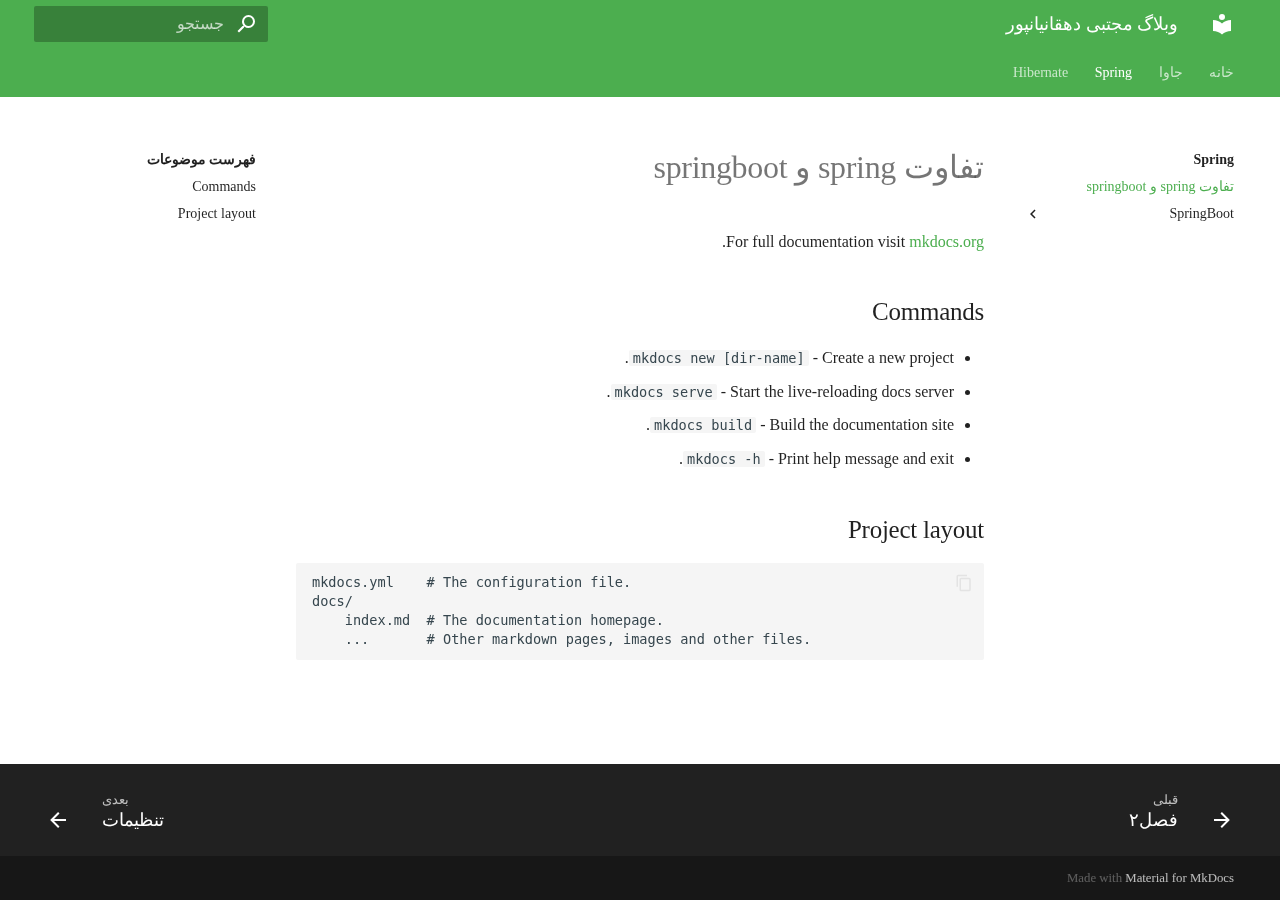
<file: spring/spring&springboot/index.html>
<!doctype html>
<html lang="fa" class="no-js">
  <head>
    
      <meta charset="utf-8">
      <meta name="viewport" content="width=device-width,initial-scale=1">
      
      
      
      
      <link rel="shortcut icon" href="../../assets/images/favicon.png">
      <meta name="generator" content="mkdocs-1.1.2, mkdocs-material-6.1.4">
    
    
      
        <title>تفاوت spring و springboot - وبلاگ مجتبی دهقانیانپور</title>
      
    
    
      <link rel="stylesheet" href="../../assets/stylesheets/main.358818c7.min.css">
      
        
        <link rel="stylesheet" href="../../assets/stylesheets/palette.f0267088.min.css">
        
      
    
    
    
      
    
    
    
      <link rel="stylesheet" href="../../stylesheets/extra.css">
    
    
      
    
    
  </head>
  
  
    
    
      
    
    
    
    
    <body dir="rtl" data-md-color-scheme="default" data-md-color-primary="green" data-md-color-accent="white">
      
  
    <input class="md-toggle" data-md-toggle="drawer" type="checkbox" id="__drawer" autocomplete="off">
    <input class="md-toggle" data-md-toggle="search" type="checkbox" id="__search" autocomplete="off">
    <label class="md-overlay" for="__drawer"></label>
    <div data-md-component="skip">
      
        
        <a href="#spring-springboot" class="md-skip">
          پرش به محتویات
        </a>
      
    </div>
    <div data-md-component="announce">
      
    </div>
    
      

<header class="md-header" data-md-component="header">
  <nav class="md-header-nav md-grid" aria-label="Header">
    <a href="../.." title="وبلاگ مجتبی دهقانیانپور" class="md-header-nav__button md-logo" aria-label="وبلاگ مجتبی دهقانیانپور">
      
  
  <svg xmlns="http://www.w3.org/2000/svg" viewBox="0 0 24 24"><path d="M12 8a3 3 0 003-3 3 3 0 00-3-3 3 3 0 00-3 3 3 3 0 003 3m0 3.54C9.64 9.35 6.5 8 3 8v11c3.5 0 6.64 1.35 9 3.54 2.36-2.19 5.5-3.54 9-3.54V8c-3.5 0-6.64 1.35-9 3.54z"/></svg>

    </a>
    <label class="md-header-nav__button md-icon" for="__drawer">
      <svg xmlns="http://www.w3.org/2000/svg" viewBox="0 0 24 24"><path d="M3 6h18v2H3V6m0 5h18v2H3v-2m0 5h18v2H3v-2z"/></svg>
    </label>
    <div class="md-header-nav__title" data-md-component="header-title">
      
        <div class="md-header-nav__ellipsis">
          <span class="md-header-nav__topic md-ellipsis">
            وبلاگ مجتبی دهقانیانپور
          </span>
          <span class="md-header-nav__topic md-ellipsis">
            
              تفاوت spring و springboot
            
          </span>
        </div>
      
    </div>
    
      <label class="md-header-nav__button md-icon" for="__search">
        <svg xmlns="http://www.w3.org/2000/svg" viewBox="0 0 24 24"><path d="M9.5 3A6.5 6.5 0 0116 9.5c0 1.61-.59 3.09-1.56 4.23l.27.27h.79l5 5-1.5 1.5-5-5v-.79l-.27-.27A6.516 6.516 0 019.5 16 6.5 6.5 0 013 9.5 6.5 6.5 0 019.5 3m0 2C7 5 5 7 5 9.5S7 14 9.5 14 14 12 14 9.5 12 5 9.5 5z"/></svg>
      </label>
      
<div class="md-search" data-md-component="search" role="dialog">
  <label class="md-search__overlay" for="__search"></label>
  <div class="md-search__inner" role="search">
    <form class="md-search__form" name="search">
      <input type="text" class="md-search__input" name="query" aria-label="جستجو" placeholder="جستجو" autocapitalize="off" autocorrect="off" autocomplete="off" spellcheck="false" data-md-component="search-query" data-md-state="active">
      <label class="md-search__icon md-icon" for="__search">
        <svg xmlns="http://www.w3.org/2000/svg" viewBox="0 0 24 24"><path d="M9.5 3A6.5 6.5 0 0116 9.5c0 1.61-.59 3.09-1.56 4.23l.27.27h.79l5 5-1.5 1.5-5-5v-.79l-.27-.27A6.516 6.516 0 019.5 16 6.5 6.5 0 013 9.5 6.5 6.5 0 019.5 3m0 2C7 5 5 7 5 9.5S7 14 9.5 14 14 12 14 9.5 12 5 9.5 5z"/></svg>
        <svg xmlns="http://www.w3.org/2000/svg" viewBox="0 0 24 24"><path d="M20 11v2H8l5.5 5.5-1.42 1.42L4.16 12l7.92-7.92L13.5 5.5 8 11h12z"/></svg>
      </label>
      <button type="reset" class="md-search__icon md-icon" aria-label="Clear" data-md-component="search-reset" tabindex="-1">
        <svg xmlns="http://www.w3.org/2000/svg" viewBox="0 0 24 24"><path d="M19 6.41L17.59 5 12 10.59 6.41 5 5 6.41 10.59 12 5 17.59 6.41 19 12 13.41 17.59 19 19 17.59 13.41 12 19 6.41z"/></svg>
      </button>
    </form>
    <div class="md-search__output">
      <div class="md-search__scrollwrap" data-md-scrollfix>
        <div class="md-search-result" data-md-component="search-result">
          <div class="md-search-result__meta">
            Initializing search
          </div>
          <ol class="md-search-result__list"></ol>
        </div>
      </div>
    </div>
  </div>
</div>
    
    
  </nav>
</header>
    
    <div class="md-container" data-md-component="container">
      
      
        
          

  

<nav class="md-tabs md-tabs--active" aria-label="Tabs" data-md-component="tabs">
  <div class="md-tabs__inner md-grid">
    <ul class="md-tabs__list">
      
        
  <li class="md-tabs__item">
    
      <a href="../.." class="md-tabs__link">
        خانه
      </a>
    
  </li>

      
        
  
  
    <li class="md-tabs__item">
      
        <a href="../../java/jvm/" class="md-tabs__link">
          جاوا
        </a>
      
    </li>
  

      
        
  
  
    <li class="md-tabs__item">
      
        <a href="./" class="md-tabs__link md-tabs__link--active">
          Spring
        </a>
      
    </li>
  

      
        
  
  
    
    
  
  
    <li class="md-tabs__item">
      
        <a href="../../hibernate/chapter2/startingAProject/" class="md-tabs__link">
          Hibernate
        </a>
      
    </li>
  

  

      
    </ul>
  </div>
</nav>
        
      
      <main class="md-main" data-md-component="main">
        <div class="md-main__inner md-grid">
          
            
              <div class="md-sidebar md-sidebar--primary" data-md-component="navigation">
                <div class="md-sidebar__scrollwrap">
                  <div class="md-sidebar__inner">
                    

<nav class="md-nav md-nav--primary" aria-label="Navigation" data-md-level="0">
  <label class="md-nav__title" for="__drawer">
    <a href="../.." title="وبلاگ مجتبی دهقانیانپور" class="md-nav__button md-logo" aria-label="وبلاگ مجتبی دهقانیانپور">
      
  
  <svg xmlns="http://www.w3.org/2000/svg" viewBox="0 0 24 24"><path d="M12 8a3 3 0 003-3 3 3 0 00-3-3 3 3 0 00-3 3 3 3 0 003 3m0 3.54C9.64 9.35 6.5 8 3 8v11c3.5 0 6.64 1.35 9 3.54 2.36-2.19 5.5-3.54 9-3.54V8c-3.5 0-6.64 1.35-9 3.54z"/></svg>

    </a>
    وبلاگ مجتبی دهقانیانپور
  </label>
  
  <ul class="md-nav__list" data-md-scrollfix>
    
      
      
      


  <li class="md-nav__item">
    <a href="../.." class="md-nav__link">
      خانه
    </a>
  </li>

    
      
      
      


  <li class="md-nav__item md-nav__item--nested">
    
      <input class="md-nav__toggle md-toggle" data-md-toggle="nav-2" type="checkbox" id="nav-2">
    
    <label class="md-nav__link" for="nav-2">
      جاوا
      <span class="md-nav__icon md-icon"></span>
    </label>
    <nav class="md-nav" aria-label="جاوا" data-md-level="1">
      <label class="md-nav__title" for="nav-2">
        <span class="md-nav__icon md-icon"></span>
        جاوا
      </label>
      <ul class="md-nav__list" data-md-scrollfix>
        
        
          
          
          


  <li class="md-nav__item">
    <a href="../../java/jvm/" class="md-nav__link">
      ماشین مجازی جاوا
    </a>
  </li>

        
          
          
          


  <li class="md-nav__item md-nav__item--nested">
    
      <input class="md-nav__toggle md-toggle" data-md-toggle="nav-2-2" type="checkbox" id="nav-2-2">
    
    <label class="md-nav__link" for="nav-2-2">
      کتاب جاوای کاربردی-ویرایش سوم
      <span class="md-nav__icon md-icon"></span>
    </label>
    <nav class="md-nav" aria-label="کتاب جاوای کاربردی-ویرایش سوم" data-md-level="2">
      <label class="md-nav__title" for="nav-2-2">
        <span class="md-nav__icon md-icon"></span>
        کتاب جاوای کاربردی-ویرایش سوم
      </label>
      <ul class="md-nav__list" data-md-scrollfix>
        
        
          
          
          


  <li class="md-nav__item">
    <a href="../../java/effectiveJava/chapter2/" class="md-nav__link">
      فصل۲
    </a>
  </li>

        
      </ul>
    </nav>
  </li>

        
      </ul>
    </nav>
  </li>

    
      
      
      

  


  <li class="md-nav__item md-nav__item--active md-nav__item--nested">
    
      <input class="md-nav__toggle md-toggle" data-md-toggle="nav-3" type="checkbox" id="nav-3" checked>
    
    <label class="md-nav__link" for="nav-3">
      Spring
      <span class="md-nav__icon md-icon"></span>
    </label>
    <nav class="md-nav" aria-label="Spring" data-md-level="1">
      <label class="md-nav__title" for="nav-3">
        <span class="md-nav__icon md-icon"></span>
        Spring
      </label>
      <ul class="md-nav__list" data-md-scrollfix>
        
        
          
          
          

  


  <li class="md-nav__item md-nav__item--active">
    
    <input class="md-nav__toggle md-toggle" data-md-toggle="toc" type="checkbox" id="__toc">
    
      
    
    
      <label class="md-nav__link md-nav__link--active" for="__toc">
        تفاوت spring و springboot
        <span class="md-nav__icon md-icon"></span>
      </label>
    
    <a href="./" class="md-nav__link md-nav__link--active">
      تفاوت spring و springboot
    </a>
    
      
<nav class="md-nav md-nav--secondary" aria-label="فهرست موضوعات">
  
  
    
  
  
    <label class="md-nav__title" for="__toc">
      <span class="md-nav__icon md-icon"></span>
      فهرست موضوعات
    </label>
    <ul class="md-nav__list" data-md-scrollfix>
      
        <li class="md-nav__item">
  <a href="#commands" class="md-nav__link">
    Commands
  </a>
  
</li>
      
        <li class="md-nav__item">
  <a href="#project-layout" class="md-nav__link">
    Project layout
  </a>
  
</li>
      
    </ul>
  
</nav>
    
  </li>

        
          
          
          


  <li class="md-nav__item md-nav__item--nested">
    
      <input class="md-nav__toggle md-toggle" data-md-toggle="nav-3-2" type="checkbox" id="nav-3-2">
    
    <label class="md-nav__link" for="nav-3-2">
      SpringBoot
      <span class="md-nav__icon md-icon"></span>
    </label>
    <nav class="md-nav" aria-label="SpringBoot" data-md-level="2">
      <label class="md-nav__title" for="nav-3-2">
        <span class="md-nav__icon md-icon"></span>
        SpringBoot
      </label>
      <ul class="md-nav__list" data-md-scrollfix>
        
        
          
          
          


  <li class="md-nav__item">
    <a href="../springboot/properties/" class="md-nav__link">
      تنظیمات
    </a>
  </li>

        
      </ul>
    </nav>
  </li>

        
      </ul>
    </nav>
  </li>

    
      
      
      


  <li class="md-nav__item md-nav__item--nested">
    
      <input class="md-nav__toggle md-toggle" data-md-toggle="nav-4" type="checkbox" id="nav-4">
    
    <label class="md-nav__link" for="nav-4">
      Hibernate
      <span class="md-nav__icon md-icon"></span>
    </label>
    <nav class="md-nav" aria-label="Hibernate" data-md-level="1">
      <label class="md-nav__title" for="nav-4">
        <span class="md-nav__icon md-icon"></span>
        Hibernate
      </label>
      <ul class="md-nav__list" data-md-scrollfix>
        
        
          
          
          


  <li class="md-nav__item md-nav__item--nested">
    
      <input class="md-nav__toggle md-toggle" data-md-toggle="nav-4-1" type="checkbox" id="nav-4-1">
    
    <label class="md-nav__link" for="nav-4-1">
      chapter2
      <span class="md-nav__icon md-icon"></span>
    </label>
    <nav class="md-nav" aria-label="chapter2" data-md-level="2">
      <label class="md-nav__title" for="nav-4-1">
        <span class="md-nav__icon md-icon"></span>
        chapter2
      </label>
      <ul class="md-nav__list" data-md-scrollfix>
        
        
          
          
          


  <li class="md-nav__item">
    <a href="../../hibernate/chapter2/startingAProject/" class="md-nav__link">
      شروع یک پروژه
    </a>
  </li>

        
      </ul>
    </nav>
  </li>

        
          
          
          


  <li class="md-nav__item">
    <a href="../../hibernate/save_persist_update_merge_diff/" class="md-nav__link">
      تفاوت save, persist, update, merge و saveOrUpdate در  hibernate
    </a>
  </li>

        
      </ul>
    </nav>
  </li>

    
  </ul>
</nav>
                  </div>
                </div>
              </div>
            
            
              <div class="md-sidebar md-sidebar--secondary" data-md-component="toc">
                <div class="md-sidebar__scrollwrap">
                  <div class="md-sidebar__inner">
                    
<nav class="md-nav md-nav--secondary" aria-label="فهرست موضوعات">
  
  
    
  
  
    <label class="md-nav__title" for="__toc">
      <span class="md-nav__icon md-icon"></span>
      فهرست موضوعات
    </label>
    <ul class="md-nav__list" data-md-scrollfix>
      
        <li class="md-nav__item">
  <a href="#commands" class="md-nav__link">
    Commands
  </a>
  
</li>
      
        <li class="md-nav__item">
  <a href="#project-layout" class="md-nav__link">
    Project layout
  </a>
  
</li>
      
    </ul>
  
</nav>
                  </div>
                </div>
              </div>
            
          
          <div class="md-content">
            <article class="md-content__inner md-typeset">
              
                
                
                <h1 id="spring-springboot">تفاوت spring و springboot</h1>
<p>For full documentation visit <a href="https://www.mkdocs.org">mkdocs.org</a>.</p>
<h2 id="commands">Commands</h2>
<ul>
<li><code>mkdocs new [dir-name]</code> - Create a new project.</li>
<li><code>mkdocs serve</code> - Start the live-reloading docs server.</li>
<li><code>mkdocs build</code> - Build the documentation site.</li>
<li><code>mkdocs -h</code> - Print help message and exit.</li>
</ul>
<h2 id="project-layout">Project layout</h2>
<pre><code>mkdocs.yml    # The configuration file.
docs/
    index.md  # The documentation homepage.
    ...       # Other markdown pages, images and other files.
</code></pre>
                
              
              
                


              
            </article>
          </div>
        </div>
      </main>
      
        
<footer class="md-footer">
  
    <div class="md-footer-nav">
      <nav class="md-footer-nav__inner md-grid" aria-label="Footer">
        
          <a href="../../java/effectiveJava/chapter2/" class="md-footer-nav__link md-footer-nav__link--prev" rel="prev">
            <div class="md-footer-nav__button md-icon">
              <svg xmlns="http://www.w3.org/2000/svg" viewBox="0 0 24 24"><path d="M20 11v2H8l5.5 5.5-1.42 1.42L4.16 12l7.92-7.92L13.5 5.5 8 11h12z"/></svg>
            </div>
            <div class="md-footer-nav__title">
              <div class="md-ellipsis">
                <span class="md-footer-nav__direction">
                  قبلی
                </span>
                فصل۲
              </div>
            </div>
          </a>
        
        
          <a href="../springboot/properties/" class="md-footer-nav__link md-footer-nav__link--next" rel="next">
            <div class="md-footer-nav__title">
              <div class="md-ellipsis">
                <span class="md-footer-nav__direction">
                  بعدی
                </span>
                تنظیمات
              </div>
            </div>
            <div class="md-footer-nav__button md-icon">
              <svg xmlns="http://www.w3.org/2000/svg" viewBox="0 0 24 24"><path d="M4 11v2h12l-5.5 5.5 1.42 1.42L19.84 12l-7.92-7.92L10.5 5.5 16 11H4z"/></svg>
            </div>
          </a>
        
      </nav>
    </div>
  
  <div class="md-footer-meta md-typeset">
    <div class="md-footer-meta__inner md-grid">
      <div class="md-footer-copyright">
        
        Made with
        <a href="https://squidfunk.github.io/mkdocs-material/" target="_blank" rel="noopener">
          Material for MkDocs
        </a>
      </div>
      
    </div>
  </div>
</footer>
      
    </div>
    
      <script src="../../assets/javascripts/vendor.7e0ee788.min.js"></script>
      <script src="../../assets/javascripts/bundle.b3a72adc.min.js"></script><script id="__lang" type="application/json">{"clipboard.copy": "\u06a9\u067e\u06cc \u06a9\u0631\u062f\u0646", "clipboard.copied": "\u06a9\u067e\u06cc \u0634\u062f", "search.config.lang": "en", "search.config.pipeline": " ", "search.config.separator": "[\\s\\-]+", "search.placeholder": "\u062c\u0633\u062a\u062c\u0648", "search.result.placeholder": "\u0628\u0631\u0627\u06cc \u0634\u0631\u0648\u0639 \u062c\u0633\u062a\u062c\u0648 \u062a\u0627\u06cc\u067e \u06a9\u0646\u06cc\u062f", "search.result.none": "\u0633\u0646\u062f\u06cc \u06cc\u0627\u0641\u062a \u0646\u0634\u062f", "search.result.one": "1 \u0633\u0646\u062f \u06cc\u0627\u0641\u062a \u0634\u062f", "search.result.other": "# \u0633\u0646\u062f \u06cc\u0627\u0641\u062a \u0634\u062f", "search.result.more.one": "1 more on this page", "search.result.more.other": "# more on this page", "search.result.term.missing": "Missing"}</script>
      
      <script>
        app = initialize({
          base: "../..",
          features: ['navigation.instant', 'navigation.tabs', 'navigation.sections'],
          search: Object.assign({
            worker: "../../assets/javascripts/worker/search.4ac00218.min.js"
          }, typeof search !== "undefined" && search)
        })
      </script>
      
    
  </body>
</html>
</file>
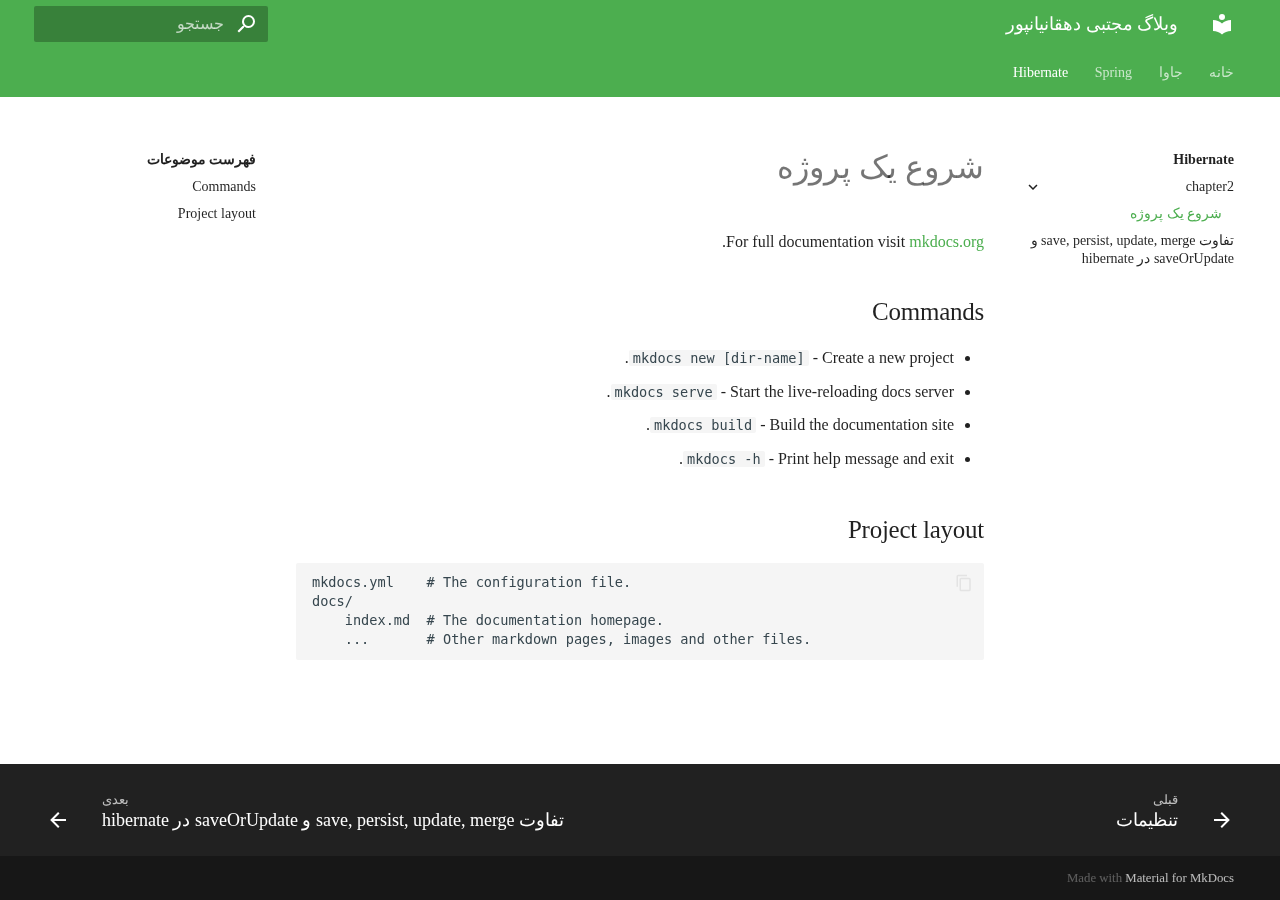
<file: hibernate/chapter2/startingAProject/index.html>
<!doctype html>
<html lang="fa" class="no-js">
  <head>
    
      <meta charset="utf-8">
      <meta name="viewport" content="width=device-width,initial-scale=1">
      
      
      
      
      <link rel="shortcut icon" href="../../../assets/images/favicon.png">
      <meta name="generator" content="mkdocs-1.1.2, mkdocs-material-6.1.4">
    
    
      
        <title>شروع یک پروژه - وبلاگ مجتبی دهقانیانپور</title>
      
    
    
      <link rel="stylesheet" href="../../../assets/stylesheets/main.358818c7.min.css">
      
        
        <link rel="stylesheet" href="../../../assets/stylesheets/palette.f0267088.min.css">
        
      
    
    
    
      
    
    
    
      <link rel="stylesheet" href="../../../stylesheets/extra.css">
    
    
      
    
    
  </head>
  
  
    
    
      
    
    
    
    
    <body dir="rtl" data-md-color-scheme="default" data-md-color-primary="green" data-md-color-accent="white">
      
  
    <input class="md-toggle" data-md-toggle="drawer" type="checkbox" id="__drawer" autocomplete="off">
    <input class="md-toggle" data-md-toggle="search" type="checkbox" id="__search" autocomplete="off">
    <label class="md-overlay" for="__drawer"></label>
    <div data-md-component="skip">
      
        
        <a href="#_1" class="md-skip">
          پرش به محتویات
        </a>
      
    </div>
    <div data-md-component="announce">
      
    </div>
    
      

<header class="md-header" data-md-component="header">
  <nav class="md-header-nav md-grid" aria-label="Header">
    <a href="../../.." title="وبلاگ مجتبی دهقانیانپور" class="md-header-nav__button md-logo" aria-label="وبلاگ مجتبی دهقانیانپور">
      
  
  <svg xmlns="http://www.w3.org/2000/svg" viewBox="0 0 24 24"><path d="M12 8a3 3 0 003-3 3 3 0 00-3-3 3 3 0 00-3 3 3 3 0 003 3m0 3.54C9.64 9.35 6.5 8 3 8v11c3.5 0 6.64 1.35 9 3.54 2.36-2.19 5.5-3.54 9-3.54V8c-3.5 0-6.64 1.35-9 3.54z"/></svg>

    </a>
    <label class="md-header-nav__button md-icon" for="__drawer">
      <svg xmlns="http://www.w3.org/2000/svg" viewBox="0 0 24 24"><path d="M3 6h18v2H3V6m0 5h18v2H3v-2m0 5h18v2H3v-2z"/></svg>
    </label>
    <div class="md-header-nav__title" data-md-component="header-title">
      
        <div class="md-header-nav__ellipsis">
          <span class="md-header-nav__topic md-ellipsis">
            وبلاگ مجتبی دهقانیانپور
          </span>
          <span class="md-header-nav__topic md-ellipsis">
            
              شروع یک پروژه
            
          </span>
        </div>
      
    </div>
    
      <label class="md-header-nav__button md-icon" for="__search">
        <svg xmlns="http://www.w3.org/2000/svg" viewBox="0 0 24 24"><path d="M9.5 3A6.5 6.5 0 0116 9.5c0 1.61-.59 3.09-1.56 4.23l.27.27h.79l5 5-1.5 1.5-5-5v-.79l-.27-.27A6.516 6.516 0 019.5 16 6.5 6.5 0 013 9.5 6.5 6.5 0 019.5 3m0 2C7 5 5 7 5 9.5S7 14 9.5 14 14 12 14 9.5 12 5 9.5 5z"/></svg>
      </label>
      
<div class="md-search" data-md-component="search" role="dialog">
  <label class="md-search__overlay" for="__search"></label>
  <div class="md-search__inner" role="search">
    <form class="md-search__form" name="search">
      <input type="text" class="md-search__input" name="query" aria-label="جستجو" placeholder="جستجو" autocapitalize="off" autocorrect="off" autocomplete="off" spellcheck="false" data-md-component="search-query" data-md-state="active">
      <label class="md-search__icon md-icon" for="__search">
        <svg xmlns="http://www.w3.org/2000/svg" viewBox="0 0 24 24"><path d="M9.5 3A6.5 6.5 0 0116 9.5c0 1.61-.59 3.09-1.56 4.23l.27.27h.79l5 5-1.5 1.5-5-5v-.79l-.27-.27A6.516 6.516 0 019.5 16 6.5 6.5 0 013 9.5 6.5 6.5 0 019.5 3m0 2C7 5 5 7 5 9.5S7 14 9.5 14 14 12 14 9.5 12 5 9.5 5z"/></svg>
        <svg xmlns="http://www.w3.org/2000/svg" viewBox="0 0 24 24"><path d="M20 11v2H8l5.5 5.5-1.42 1.42L4.16 12l7.92-7.92L13.5 5.5 8 11h12z"/></svg>
      </label>
      <button type="reset" class="md-search__icon md-icon" aria-label="Clear" data-md-component="search-reset" tabindex="-1">
        <svg xmlns="http://www.w3.org/2000/svg" viewBox="0 0 24 24"><path d="M19 6.41L17.59 5 12 10.59 6.41 5 5 6.41 10.59 12 5 17.59 6.41 19 12 13.41 17.59 19 19 17.59 13.41 12 19 6.41z"/></svg>
      </button>
    </form>
    <div class="md-search__output">
      <div class="md-search__scrollwrap" data-md-scrollfix>
        <div class="md-search-result" data-md-component="search-result">
          <div class="md-search-result__meta">
            Initializing search
          </div>
          <ol class="md-search-result__list"></ol>
        </div>
      </div>
    </div>
  </div>
</div>
    
    
  </nav>
</header>
    
    <div class="md-container" data-md-component="container">
      
      
        
          

  

<nav class="md-tabs md-tabs--active" aria-label="Tabs" data-md-component="tabs">
  <div class="md-tabs__inner md-grid">
    <ul class="md-tabs__list">
      
        
  <li class="md-tabs__item">
    
      <a href="../../.." class="md-tabs__link">
        خانه
      </a>
    
  </li>

      
        
  
  
    <li class="md-tabs__item">
      
        <a href="../../../java/jvm/" class="md-tabs__link">
          جاوا
        </a>
      
    </li>
  

      
        
  
  
    <li class="md-tabs__item">
      
        <a href="../../../spring/spring%26springboot/" class="md-tabs__link">
          Spring
        </a>
      
    </li>
  

      
        
  
  
    
    
  
  
    <li class="md-tabs__item">
      
        <a href="./" class="md-tabs__link md-tabs__link--active">
          Hibernate
        </a>
      
    </li>
  

  

      
    </ul>
  </div>
</nav>
        
      
      <main class="md-main" data-md-component="main">
        <div class="md-main__inner md-grid">
          
            
              <div class="md-sidebar md-sidebar--primary" data-md-component="navigation">
                <div class="md-sidebar__scrollwrap">
                  <div class="md-sidebar__inner">
                    

<nav class="md-nav md-nav--primary" aria-label="Navigation" data-md-level="0">
  <label class="md-nav__title" for="__drawer">
    <a href="../../.." title="وبلاگ مجتبی دهقانیانپور" class="md-nav__button md-logo" aria-label="وبلاگ مجتبی دهقانیانپور">
      
  
  <svg xmlns="http://www.w3.org/2000/svg" viewBox="0 0 24 24"><path d="M12 8a3 3 0 003-3 3 3 0 00-3-3 3 3 0 00-3 3 3 3 0 003 3m0 3.54C9.64 9.35 6.5 8 3 8v11c3.5 0 6.64 1.35 9 3.54 2.36-2.19 5.5-3.54 9-3.54V8c-3.5 0-6.64 1.35-9 3.54z"/></svg>

    </a>
    وبلاگ مجتبی دهقانیانپور
  </label>
  
  <ul class="md-nav__list" data-md-scrollfix>
    
      
      
      


  <li class="md-nav__item">
    <a href="../../.." class="md-nav__link">
      خانه
    </a>
  </li>

    
      
      
      


  <li class="md-nav__item md-nav__item--nested">
    
      <input class="md-nav__toggle md-toggle" data-md-toggle="nav-2" type="checkbox" id="nav-2">
    
    <label class="md-nav__link" for="nav-2">
      جاوا
      <span class="md-nav__icon md-icon"></span>
    </label>
    <nav class="md-nav" aria-label="جاوا" data-md-level="1">
      <label class="md-nav__title" for="nav-2">
        <span class="md-nav__icon md-icon"></span>
        جاوا
      </label>
      <ul class="md-nav__list" data-md-scrollfix>
        
        
          
          
          


  <li class="md-nav__item">
    <a href="../../../java/jvm/" class="md-nav__link">
      ماشین مجازی جاوا
    </a>
  </li>

        
          
          
          


  <li class="md-nav__item md-nav__item--nested">
    
      <input class="md-nav__toggle md-toggle" data-md-toggle="nav-2-2" type="checkbox" id="nav-2-2">
    
    <label class="md-nav__link" for="nav-2-2">
      کتاب جاوای کاربردی-ویرایش سوم
      <span class="md-nav__icon md-icon"></span>
    </label>
    <nav class="md-nav" aria-label="کتاب جاوای کاربردی-ویرایش سوم" data-md-level="2">
      <label class="md-nav__title" for="nav-2-2">
        <span class="md-nav__icon md-icon"></span>
        کتاب جاوای کاربردی-ویرایش سوم
      </label>
      <ul class="md-nav__list" data-md-scrollfix>
        
        
          
          
          


  <li class="md-nav__item">
    <a href="../../../java/effectiveJava/chapter2/" class="md-nav__link">
      فصل۲
    </a>
  </li>

        
      </ul>
    </nav>
  </li>

        
      </ul>
    </nav>
  </li>

    
      
      
      


  <li class="md-nav__item md-nav__item--nested">
    
      <input class="md-nav__toggle md-toggle" data-md-toggle="nav-3" type="checkbox" id="nav-3">
    
    <label class="md-nav__link" for="nav-3">
      Spring
      <span class="md-nav__icon md-icon"></span>
    </label>
    <nav class="md-nav" aria-label="Spring" data-md-level="1">
      <label class="md-nav__title" for="nav-3">
        <span class="md-nav__icon md-icon"></span>
        Spring
      </label>
      <ul class="md-nav__list" data-md-scrollfix>
        
        
          
          
          


  <li class="md-nav__item">
    <a href="../../../spring/spring%26springboot/" class="md-nav__link">
      تفاوت spring و springboot
    </a>
  </li>

        
          
          
          


  <li class="md-nav__item md-nav__item--nested">
    
      <input class="md-nav__toggle md-toggle" data-md-toggle="nav-3-2" type="checkbox" id="nav-3-2">
    
    <label class="md-nav__link" for="nav-3-2">
      SpringBoot
      <span class="md-nav__icon md-icon"></span>
    </label>
    <nav class="md-nav" aria-label="SpringBoot" data-md-level="2">
      <label class="md-nav__title" for="nav-3-2">
        <span class="md-nav__icon md-icon"></span>
        SpringBoot
      </label>
      <ul class="md-nav__list" data-md-scrollfix>
        
        
          
          
          


  <li class="md-nav__item">
    <a href="../../../spring/springboot/properties/" class="md-nav__link">
      تنظیمات
    </a>
  </li>

        
      </ul>
    </nav>
  </li>

        
      </ul>
    </nav>
  </li>

    
      
      
      

  


  <li class="md-nav__item md-nav__item--active md-nav__item--nested">
    
      <input class="md-nav__toggle md-toggle" data-md-toggle="nav-4" type="checkbox" id="nav-4" checked>
    
    <label class="md-nav__link" for="nav-4">
      Hibernate
      <span class="md-nav__icon md-icon"></span>
    </label>
    <nav class="md-nav" aria-label="Hibernate" data-md-level="1">
      <label class="md-nav__title" for="nav-4">
        <span class="md-nav__icon md-icon"></span>
        Hibernate
      </label>
      <ul class="md-nav__list" data-md-scrollfix>
        
        
          
          
          

  


  <li class="md-nav__item md-nav__item--active md-nav__item--nested">
    
      <input class="md-nav__toggle md-toggle" data-md-toggle="nav-4-1" type="checkbox" id="nav-4-1" checked>
    
    <label class="md-nav__link" for="nav-4-1">
      chapter2
      <span class="md-nav__icon md-icon"></span>
    </label>
    <nav class="md-nav" aria-label="chapter2" data-md-level="2">
      <label class="md-nav__title" for="nav-4-1">
        <span class="md-nav__icon md-icon"></span>
        chapter2
      </label>
      <ul class="md-nav__list" data-md-scrollfix>
        
        
          
          
          

  


  <li class="md-nav__item md-nav__item--active">
    
    <input class="md-nav__toggle md-toggle" data-md-toggle="toc" type="checkbox" id="__toc">
    
      
    
    
      <label class="md-nav__link md-nav__link--active" for="__toc">
        شروع یک پروژه
        <span class="md-nav__icon md-icon"></span>
      </label>
    
    <a href="./" class="md-nav__link md-nav__link--active">
      شروع یک پروژه
    </a>
    
      
<nav class="md-nav md-nav--secondary" aria-label="فهرست موضوعات">
  
  
    
  
  
    <label class="md-nav__title" for="__toc">
      <span class="md-nav__icon md-icon"></span>
      فهرست موضوعات
    </label>
    <ul class="md-nav__list" data-md-scrollfix>
      
        <li class="md-nav__item">
  <a href="#commands" class="md-nav__link">
    Commands
  </a>
  
</li>
      
        <li class="md-nav__item">
  <a href="#project-layout" class="md-nav__link">
    Project layout
  </a>
  
</li>
      
    </ul>
  
</nav>
    
  </li>

        
      </ul>
    </nav>
  </li>

        
          
          
          


  <li class="md-nav__item">
    <a href="../../save_persist_update_merge_diff/" class="md-nav__link">
      تفاوت save, persist, update, merge و saveOrUpdate در  hibernate
    </a>
  </li>

        
      </ul>
    </nav>
  </li>

    
  </ul>
</nav>
                  </div>
                </div>
              </div>
            
            
              <div class="md-sidebar md-sidebar--secondary" data-md-component="toc">
                <div class="md-sidebar__scrollwrap">
                  <div class="md-sidebar__inner">
                    
<nav class="md-nav md-nav--secondary" aria-label="فهرست موضوعات">
  
  
    
  
  
    <label class="md-nav__title" for="__toc">
      <span class="md-nav__icon md-icon"></span>
      فهرست موضوعات
    </label>
    <ul class="md-nav__list" data-md-scrollfix>
      
        <li class="md-nav__item">
  <a href="#commands" class="md-nav__link">
    Commands
  </a>
  
</li>
      
        <li class="md-nav__item">
  <a href="#project-layout" class="md-nav__link">
    Project layout
  </a>
  
</li>
      
    </ul>
  
</nav>
                  </div>
                </div>
              </div>
            
          
          <div class="md-content">
            <article class="md-content__inner md-typeset">
              
                
                
                <h1 id="_1">شروع یک پروژه</h1>
<p>For full documentation visit <a href="https://www.mkdocs.org">mkdocs.org</a>.</p>
<h2 id="commands">Commands</h2>
<ul>
<li><code>mkdocs new [dir-name]</code> - Create a new project.</li>
<li><code>mkdocs serve</code> - Start the live-reloading docs server.</li>
<li><code>mkdocs build</code> - Build the documentation site.</li>
<li><code>mkdocs -h</code> - Print help message and exit.</li>
</ul>
<h2 id="project-layout">Project layout</h2>
<pre><code>mkdocs.yml    # The configuration file.
docs/
    index.md  # The documentation homepage.
    ...       # Other markdown pages, images and other files.
</code></pre>
                
              
              
                


              
            </article>
          </div>
        </div>
      </main>
      
        
<footer class="md-footer">
  
    <div class="md-footer-nav">
      <nav class="md-footer-nav__inner md-grid" aria-label="Footer">
        
          <a href="../../../spring/springboot/properties/" class="md-footer-nav__link md-footer-nav__link--prev" rel="prev">
            <div class="md-footer-nav__button md-icon">
              <svg xmlns="http://www.w3.org/2000/svg" viewBox="0 0 24 24"><path d="M20 11v2H8l5.5 5.5-1.42 1.42L4.16 12l7.92-7.92L13.5 5.5 8 11h12z"/></svg>
            </div>
            <div class="md-footer-nav__title">
              <div class="md-ellipsis">
                <span class="md-footer-nav__direction">
                  قبلی
                </span>
                تنظیمات
              </div>
            </div>
          </a>
        
        
          <a href="../../save_persist_update_merge_diff/" class="md-footer-nav__link md-footer-nav__link--next" rel="next">
            <div class="md-footer-nav__title">
              <div class="md-ellipsis">
                <span class="md-footer-nav__direction">
                  بعدی
                </span>
                تفاوت save, persist, update, merge و saveOrUpdate در  hibernate
              </div>
            </div>
            <div class="md-footer-nav__button md-icon">
              <svg xmlns="http://www.w3.org/2000/svg" viewBox="0 0 24 24"><path d="M4 11v2h12l-5.5 5.5 1.42 1.42L19.84 12l-7.92-7.92L10.5 5.5 16 11H4z"/></svg>
            </div>
          </a>
        
      </nav>
    </div>
  
  <div class="md-footer-meta md-typeset">
    <div class="md-footer-meta__inner md-grid">
      <div class="md-footer-copyright">
        
        Made with
        <a href="https://squidfunk.github.io/mkdocs-material/" target="_blank" rel="noopener">
          Material for MkDocs
        </a>
      </div>
      
    </div>
  </div>
</footer>
      
    </div>
    
      <script src="../../../assets/javascripts/vendor.7e0ee788.min.js"></script>
      <script src="../../../assets/javascripts/bundle.b3a72adc.min.js"></script><script id="__lang" type="application/json">{"clipboard.copy": "\u06a9\u067e\u06cc \u06a9\u0631\u062f\u0646", "clipboard.copied": "\u06a9\u067e\u06cc \u0634\u062f", "search.config.lang": "en", "search.config.pipeline": " ", "search.config.separator": "[\\s\\-]+", "search.placeholder": "\u062c\u0633\u062a\u062c\u0648", "search.result.placeholder": "\u0628\u0631\u0627\u06cc \u0634\u0631\u0648\u0639 \u062c\u0633\u062a\u062c\u0648 \u062a\u0627\u06cc\u067e \u06a9\u0646\u06cc\u062f", "search.result.none": "\u0633\u0646\u062f\u06cc \u06cc\u0627\u0641\u062a \u0646\u0634\u062f", "search.result.one": "1 \u0633\u0646\u062f \u06cc\u0627\u0641\u062a \u0634\u062f", "search.result.other": "# \u0633\u0646\u062f \u06cc\u0627\u0641\u062a \u0634\u062f", "search.result.more.one": "1 more on this page", "search.result.more.other": "# more on this page", "search.result.term.missing": "Missing"}</script>
      
      <script>
        app = initialize({
          base: "../../..",
          features: ['navigation.instant', 'navigation.tabs', 'navigation.sections'],
          search: Object.assign({
            worker: "../../../assets/javascripts/worker/search.4ac00218.min.js"
          }, typeof search !== "undefined" && search)
        })
      </script>
      
    
  </body>
</html>
</file>
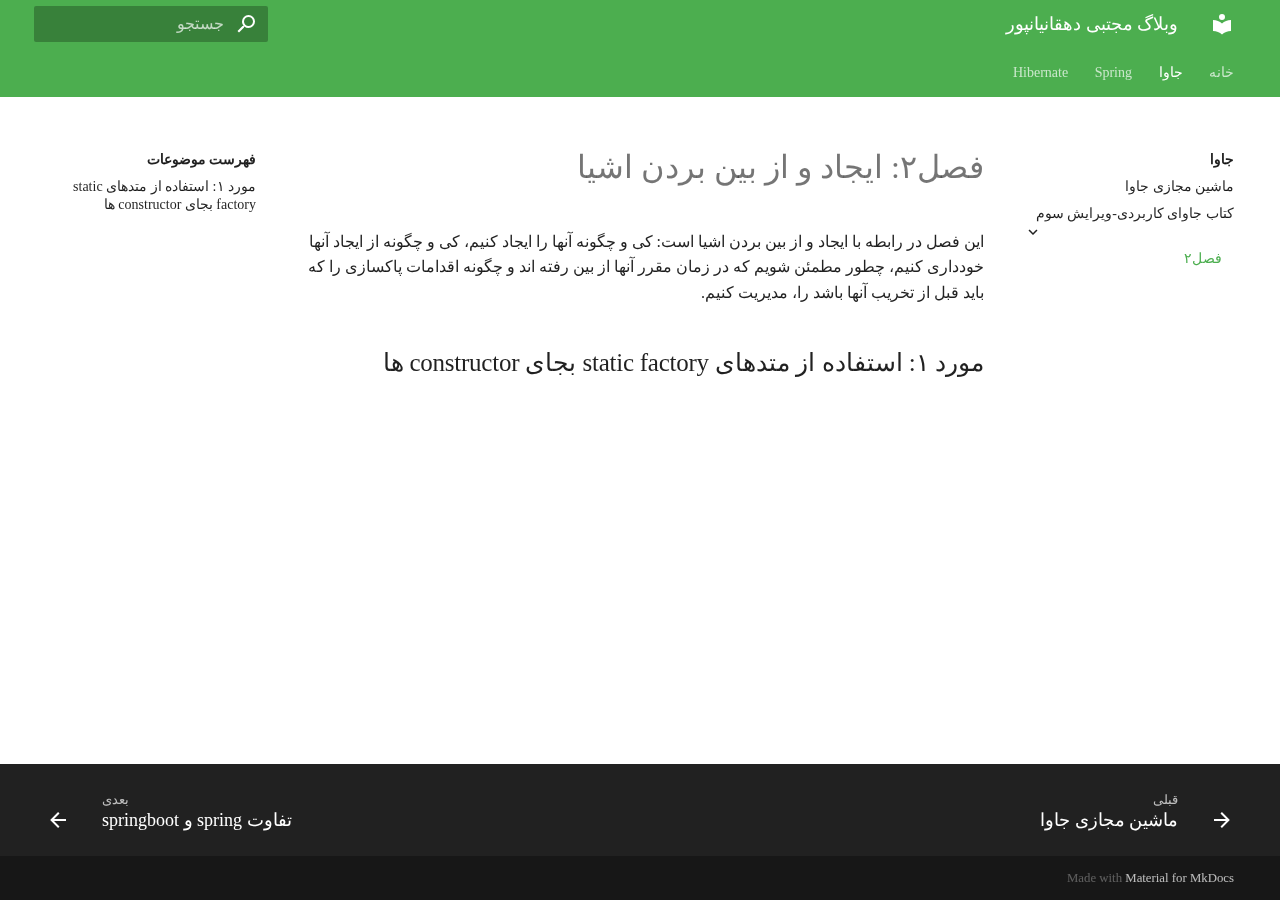
<file: java/effectiveJava/chapter2/index.html>
<!doctype html>
<html lang="fa" class="no-js">
  <head>
    
      <meta charset="utf-8">
      <meta name="viewport" content="width=device-width,initial-scale=1">
      
      
      
      
      <link rel="shortcut icon" href="../../../assets/images/favicon.png">
      <meta name="generator" content="mkdocs-1.1.2, mkdocs-material-6.1.4">
    
    
      
        <title>فصل۲ - وبلاگ مجتبی دهقانیانپور</title>
      
    
    
      <link rel="stylesheet" href="../../../assets/stylesheets/main.358818c7.min.css">
      
        
        <link rel="stylesheet" href="../../../assets/stylesheets/palette.f0267088.min.css">
        
      
    
    
    
      
    
    
    
      <link rel="stylesheet" href="../../../stylesheets/extra.css">
    
    
      
    
    
  </head>
  
  
    
    
      
    
    
    
    
    <body dir="rtl" data-md-color-scheme="default" data-md-color-primary="green" data-md-color-accent="white">
      
  
    <input class="md-toggle" data-md-toggle="drawer" type="checkbox" id="__drawer" autocomplete="off">
    <input class="md-toggle" data-md-toggle="search" type="checkbox" id="__search" autocomplete="off">
    <label class="md-overlay" for="__drawer"></label>
    <div data-md-component="skip">
      
        
        <a href="#_1" class="md-skip">
          پرش به محتویات
        </a>
      
    </div>
    <div data-md-component="announce">
      
    </div>
    
      

<header class="md-header" data-md-component="header">
  <nav class="md-header-nav md-grid" aria-label="Header">
    <a href="../../.." title="وبلاگ مجتبی دهقانیانپور" class="md-header-nav__button md-logo" aria-label="وبلاگ مجتبی دهقانیانپور">
      
  
  <svg xmlns="http://www.w3.org/2000/svg" viewBox="0 0 24 24"><path d="M12 8a3 3 0 003-3 3 3 0 00-3-3 3 3 0 00-3 3 3 3 0 003 3m0 3.54C9.64 9.35 6.5 8 3 8v11c3.5 0 6.64 1.35 9 3.54 2.36-2.19 5.5-3.54 9-3.54V8c-3.5 0-6.64 1.35-9 3.54z"/></svg>

    </a>
    <label class="md-header-nav__button md-icon" for="__drawer">
      <svg xmlns="http://www.w3.org/2000/svg" viewBox="0 0 24 24"><path d="M3 6h18v2H3V6m0 5h18v2H3v-2m0 5h18v2H3v-2z"/></svg>
    </label>
    <div class="md-header-nav__title" data-md-component="header-title">
      
        <div class="md-header-nav__ellipsis">
          <span class="md-header-nav__topic md-ellipsis">
            وبلاگ مجتبی دهقانیانپور
          </span>
          <span class="md-header-nav__topic md-ellipsis">
            
              فصل۲
            
          </span>
        </div>
      
    </div>
    
      <label class="md-header-nav__button md-icon" for="__search">
        <svg xmlns="http://www.w3.org/2000/svg" viewBox="0 0 24 24"><path d="M9.5 3A6.5 6.5 0 0116 9.5c0 1.61-.59 3.09-1.56 4.23l.27.27h.79l5 5-1.5 1.5-5-5v-.79l-.27-.27A6.516 6.516 0 019.5 16 6.5 6.5 0 013 9.5 6.5 6.5 0 019.5 3m0 2C7 5 5 7 5 9.5S7 14 9.5 14 14 12 14 9.5 12 5 9.5 5z"/></svg>
      </label>
      
<div class="md-search" data-md-component="search" role="dialog">
  <label class="md-search__overlay" for="__search"></label>
  <div class="md-search__inner" role="search">
    <form class="md-search__form" name="search">
      <input type="text" class="md-search__input" name="query" aria-label="جستجو" placeholder="جستجو" autocapitalize="off" autocorrect="off" autocomplete="off" spellcheck="false" data-md-component="search-query" data-md-state="active">
      <label class="md-search__icon md-icon" for="__search">
        <svg xmlns="http://www.w3.org/2000/svg" viewBox="0 0 24 24"><path d="M9.5 3A6.5 6.5 0 0116 9.5c0 1.61-.59 3.09-1.56 4.23l.27.27h.79l5 5-1.5 1.5-5-5v-.79l-.27-.27A6.516 6.516 0 019.5 16 6.5 6.5 0 013 9.5 6.5 6.5 0 019.5 3m0 2C7 5 5 7 5 9.5S7 14 9.5 14 14 12 14 9.5 12 5 9.5 5z"/></svg>
        <svg xmlns="http://www.w3.org/2000/svg" viewBox="0 0 24 24"><path d="M20 11v2H8l5.5 5.5-1.42 1.42L4.16 12l7.92-7.92L13.5 5.5 8 11h12z"/></svg>
      </label>
      <button type="reset" class="md-search__icon md-icon" aria-label="Clear" data-md-component="search-reset" tabindex="-1">
        <svg xmlns="http://www.w3.org/2000/svg" viewBox="0 0 24 24"><path d="M19 6.41L17.59 5 12 10.59 6.41 5 5 6.41 10.59 12 5 17.59 6.41 19 12 13.41 17.59 19 19 17.59 13.41 12 19 6.41z"/></svg>
      </button>
    </form>
    <div class="md-search__output">
      <div class="md-search__scrollwrap" data-md-scrollfix>
        <div class="md-search-result" data-md-component="search-result">
          <div class="md-search-result__meta">
            Initializing search
          </div>
          <ol class="md-search-result__list"></ol>
        </div>
      </div>
    </div>
  </div>
</div>
    
    
  </nav>
</header>
    
    <div class="md-container" data-md-component="container">
      
      
        
          

  

<nav class="md-tabs md-tabs--active" aria-label="Tabs" data-md-component="tabs">
  <div class="md-tabs__inner md-grid">
    <ul class="md-tabs__list">
      
        
  <li class="md-tabs__item">
    
      <a href="../../.." class="md-tabs__link">
        خانه
      </a>
    
  </li>

      
        
  
  
    <li class="md-tabs__item">
      
        <a href="../../jvm/" class="md-tabs__link md-tabs__link--active">
          جاوا
        </a>
      
    </li>
  

      
        
  
  
    <li class="md-tabs__item">
      
        <a href="../../../spring/spring%26springboot/" class="md-tabs__link">
          Spring
        </a>
      
    </li>
  

      
        
  
  
    
    
  
  
    <li class="md-tabs__item">
      
        <a href="../../../hibernate/chapter2/startingAProject/" class="md-tabs__link">
          Hibernate
        </a>
      
    </li>
  

  

      
    </ul>
  </div>
</nav>
        
      
      <main class="md-main" data-md-component="main">
        <div class="md-main__inner md-grid">
          
            
              <div class="md-sidebar md-sidebar--primary" data-md-component="navigation">
                <div class="md-sidebar__scrollwrap">
                  <div class="md-sidebar__inner">
                    

<nav class="md-nav md-nav--primary" aria-label="Navigation" data-md-level="0">
  <label class="md-nav__title" for="__drawer">
    <a href="../../.." title="وبلاگ مجتبی دهقانیانپور" class="md-nav__button md-logo" aria-label="وبلاگ مجتبی دهقانیانپور">
      
  
  <svg xmlns="http://www.w3.org/2000/svg" viewBox="0 0 24 24"><path d="M12 8a3 3 0 003-3 3 3 0 00-3-3 3 3 0 00-3 3 3 3 0 003 3m0 3.54C9.64 9.35 6.5 8 3 8v11c3.5 0 6.64 1.35 9 3.54 2.36-2.19 5.5-3.54 9-3.54V8c-3.5 0-6.64 1.35-9 3.54z"/></svg>

    </a>
    وبلاگ مجتبی دهقانیانپور
  </label>
  
  <ul class="md-nav__list" data-md-scrollfix>
    
      
      
      


  <li class="md-nav__item">
    <a href="../../.." class="md-nav__link">
      خانه
    </a>
  </li>

    
      
      
      

  


  <li class="md-nav__item md-nav__item--active md-nav__item--nested">
    
      <input class="md-nav__toggle md-toggle" data-md-toggle="nav-2" type="checkbox" id="nav-2" checked>
    
    <label class="md-nav__link" for="nav-2">
      جاوا
      <span class="md-nav__icon md-icon"></span>
    </label>
    <nav class="md-nav" aria-label="جاوا" data-md-level="1">
      <label class="md-nav__title" for="nav-2">
        <span class="md-nav__icon md-icon"></span>
        جاوا
      </label>
      <ul class="md-nav__list" data-md-scrollfix>
        
        
          
          
          


  <li class="md-nav__item">
    <a href="../../jvm/" class="md-nav__link">
      ماشین مجازی جاوا
    </a>
  </li>

        
          
          
          

  


  <li class="md-nav__item md-nav__item--active md-nav__item--nested">
    
      <input class="md-nav__toggle md-toggle" data-md-toggle="nav-2-2" type="checkbox" id="nav-2-2" checked>
    
    <label class="md-nav__link" for="nav-2-2">
      کتاب جاوای کاربردی-ویرایش سوم
      <span class="md-nav__icon md-icon"></span>
    </label>
    <nav class="md-nav" aria-label="کتاب جاوای کاربردی-ویرایش سوم" data-md-level="2">
      <label class="md-nav__title" for="nav-2-2">
        <span class="md-nav__icon md-icon"></span>
        کتاب جاوای کاربردی-ویرایش سوم
      </label>
      <ul class="md-nav__list" data-md-scrollfix>
        
        
          
          
          

  


  <li class="md-nav__item md-nav__item--active">
    
    <input class="md-nav__toggle md-toggle" data-md-toggle="toc" type="checkbox" id="__toc">
    
      
    
    
      <label class="md-nav__link md-nav__link--active" for="__toc">
        فصل۲
        <span class="md-nav__icon md-icon"></span>
      </label>
    
    <a href="./" class="md-nav__link md-nav__link--active">
      فصل۲
    </a>
    
      
<nav class="md-nav md-nav--secondary" aria-label="فهرست موضوعات">
  
  
    
  
  
    <label class="md-nav__title" for="__toc">
      <span class="md-nav__icon md-icon"></span>
      فهرست موضوعات
    </label>
    <ul class="md-nav__list" data-md-scrollfix>
      
        <li class="md-nav__item">
  <a href="#static-factory-constructor" class="md-nav__link">
    مورد ۱: استفاده از متدهای static factory بجای constructor ها
  </a>
  
</li>
      
    </ul>
  
</nav>
    
  </li>

        
      </ul>
    </nav>
  </li>

        
      </ul>
    </nav>
  </li>

    
      
      
      


  <li class="md-nav__item md-nav__item--nested">
    
      <input class="md-nav__toggle md-toggle" data-md-toggle="nav-3" type="checkbox" id="nav-3">
    
    <label class="md-nav__link" for="nav-3">
      Spring
      <span class="md-nav__icon md-icon"></span>
    </label>
    <nav class="md-nav" aria-label="Spring" data-md-level="1">
      <label class="md-nav__title" for="nav-3">
        <span class="md-nav__icon md-icon"></span>
        Spring
      </label>
      <ul class="md-nav__list" data-md-scrollfix>
        
        
          
          
          


  <li class="md-nav__item">
    <a href="../../../spring/spring%26springboot/" class="md-nav__link">
      تفاوت spring و springboot
    </a>
  </li>

        
          
          
          


  <li class="md-nav__item md-nav__item--nested">
    
      <input class="md-nav__toggle md-toggle" data-md-toggle="nav-3-2" type="checkbox" id="nav-3-2">
    
    <label class="md-nav__link" for="nav-3-2">
      SpringBoot
      <span class="md-nav__icon md-icon"></span>
    </label>
    <nav class="md-nav" aria-label="SpringBoot" data-md-level="2">
      <label class="md-nav__title" for="nav-3-2">
        <span class="md-nav__icon md-icon"></span>
        SpringBoot
      </label>
      <ul class="md-nav__list" data-md-scrollfix>
        
        
          
          
          


  <li class="md-nav__item">
    <a href="../../../spring/springboot/properties/" class="md-nav__link">
      تنظیمات
    </a>
  </li>

        
      </ul>
    </nav>
  </li>

        
      </ul>
    </nav>
  </li>

    
      
      
      


  <li class="md-nav__item md-nav__item--nested">
    
      <input class="md-nav__toggle md-toggle" data-md-toggle="nav-4" type="checkbox" id="nav-4">
    
    <label class="md-nav__link" for="nav-4">
      Hibernate
      <span class="md-nav__icon md-icon"></span>
    </label>
    <nav class="md-nav" aria-label="Hibernate" data-md-level="1">
      <label class="md-nav__title" for="nav-4">
        <span class="md-nav__icon md-icon"></span>
        Hibernate
      </label>
      <ul class="md-nav__list" data-md-scrollfix>
        
        
          
          
          


  <li class="md-nav__item md-nav__item--nested">
    
      <input class="md-nav__toggle md-toggle" data-md-toggle="nav-4-1" type="checkbox" id="nav-4-1">
    
    <label class="md-nav__link" for="nav-4-1">
      chapter2
      <span class="md-nav__icon md-icon"></span>
    </label>
    <nav class="md-nav" aria-label="chapter2" data-md-level="2">
      <label class="md-nav__title" for="nav-4-1">
        <span class="md-nav__icon md-icon"></span>
        chapter2
      </label>
      <ul class="md-nav__list" data-md-scrollfix>
        
        
          
          
          


  <li class="md-nav__item">
    <a href="../../../hibernate/chapter2/startingAProject/" class="md-nav__link">
      شروع یک پروژه
    </a>
  </li>

        
      </ul>
    </nav>
  </li>

        
          
          
          


  <li class="md-nav__item">
    <a href="../../../hibernate/save_persist_update_merge_diff/" class="md-nav__link">
      تفاوت save, persist, update, merge و saveOrUpdate در  hibernate
    </a>
  </li>

        
      </ul>
    </nav>
  </li>

    
  </ul>
</nav>
                  </div>
                </div>
              </div>
            
            
              <div class="md-sidebar md-sidebar--secondary" data-md-component="toc">
                <div class="md-sidebar__scrollwrap">
                  <div class="md-sidebar__inner">
                    
<nav class="md-nav md-nav--secondary" aria-label="فهرست موضوعات">
  
  
    
  
  
    <label class="md-nav__title" for="__toc">
      <span class="md-nav__icon md-icon"></span>
      فهرست موضوعات
    </label>
    <ul class="md-nav__list" data-md-scrollfix>
      
        <li class="md-nav__item">
  <a href="#static-factory-constructor" class="md-nav__link">
    مورد ۱: استفاده از متدهای static factory بجای constructor ها
  </a>
  
</li>
      
    </ul>
  
</nav>
                  </div>
                </div>
              </div>
            
          
          <div class="md-content">
            <article class="md-content__inner md-typeset">
              
                
                
                <h1 id="_1">فصل۲: ایجاد و از بین بردن اشیا</h1>
<p>این فصل در رابطه با ایجاد و از بین بردن اشیا است: کی و چگونه آنها را ایجاد کنیم، کی و چگونه از ایجاد آنها خودداری کنیم، چطور مطمئن شویم که در زمان مقرر آنها از بین رفته اند و چگونه اقدامات پاکسازی را که باید قبل از  تخریب آنها باشد را، مدیریت کنیم.</p>
<h2 id="static-factory-constructor">مورد ۱: استفاده از متدهای static factory بجای constructor ها</h2>
                
              
              
                


              
            </article>
          </div>
        </div>
      </main>
      
        
<footer class="md-footer">
  
    <div class="md-footer-nav">
      <nav class="md-footer-nav__inner md-grid" aria-label="Footer">
        
          <a href="../../jvm/" class="md-footer-nav__link md-footer-nav__link--prev" rel="prev">
            <div class="md-footer-nav__button md-icon">
              <svg xmlns="http://www.w3.org/2000/svg" viewBox="0 0 24 24"><path d="M20 11v2H8l5.5 5.5-1.42 1.42L4.16 12l7.92-7.92L13.5 5.5 8 11h12z"/></svg>
            </div>
            <div class="md-footer-nav__title">
              <div class="md-ellipsis">
                <span class="md-footer-nav__direction">
                  قبلی
                </span>
                ماشین مجازی جاوا
              </div>
            </div>
          </a>
        
        
          <a href="../../../spring/spring%26springboot/" class="md-footer-nav__link md-footer-nav__link--next" rel="next">
            <div class="md-footer-nav__title">
              <div class="md-ellipsis">
                <span class="md-footer-nav__direction">
                  بعدی
                </span>
                تفاوت spring و springboot
              </div>
            </div>
            <div class="md-footer-nav__button md-icon">
              <svg xmlns="http://www.w3.org/2000/svg" viewBox="0 0 24 24"><path d="M4 11v2h12l-5.5 5.5 1.42 1.42L19.84 12l-7.92-7.92L10.5 5.5 16 11H4z"/></svg>
            </div>
          </a>
        
      </nav>
    </div>
  
  <div class="md-footer-meta md-typeset">
    <div class="md-footer-meta__inner md-grid">
      <div class="md-footer-copyright">
        
        Made with
        <a href="https://squidfunk.github.io/mkdocs-material/" target="_blank" rel="noopener">
          Material for MkDocs
        </a>
      </div>
      
    </div>
  </div>
</footer>
      
    </div>
    
      <script src="../../../assets/javascripts/vendor.7e0ee788.min.js"></script>
      <script src="../../../assets/javascripts/bundle.b3a72adc.min.js"></script><script id="__lang" type="application/json">{"clipboard.copy": "\u06a9\u067e\u06cc \u06a9\u0631\u062f\u0646", "clipboard.copied": "\u06a9\u067e\u06cc \u0634\u062f", "search.config.lang": "en", "search.config.pipeline": " ", "search.config.separator": "[\\s\\-]+", "search.placeholder": "\u062c\u0633\u062a\u062c\u0648", "search.result.placeholder": "\u0628\u0631\u0627\u06cc \u0634\u0631\u0648\u0639 \u062c\u0633\u062a\u062c\u0648 \u062a\u0627\u06cc\u067e \u06a9\u0646\u06cc\u062f", "search.result.none": "\u0633\u0646\u062f\u06cc \u06cc\u0627\u0641\u062a \u0646\u0634\u062f", "search.result.one": "1 \u0633\u0646\u062f \u06cc\u0627\u0641\u062a \u0634\u062f", "search.result.other": "# \u0633\u0646\u062f \u06cc\u0627\u0641\u062a \u0634\u062f", "search.result.more.one": "1 more on this page", "search.result.more.other": "# more on this page", "search.result.term.missing": "Missing"}</script>
      
      <script>
        app = initialize({
          base: "../../..",
          features: ['navigation.instant', 'navigation.tabs', 'navigation.sections'],
          search: Object.assign({
            worker: "../../../assets/javascripts/worker/search.4ac00218.min.js"
          }, typeof search !== "undefined" && search)
        })
      </script>
      
    
  </body>
</html>
</file>
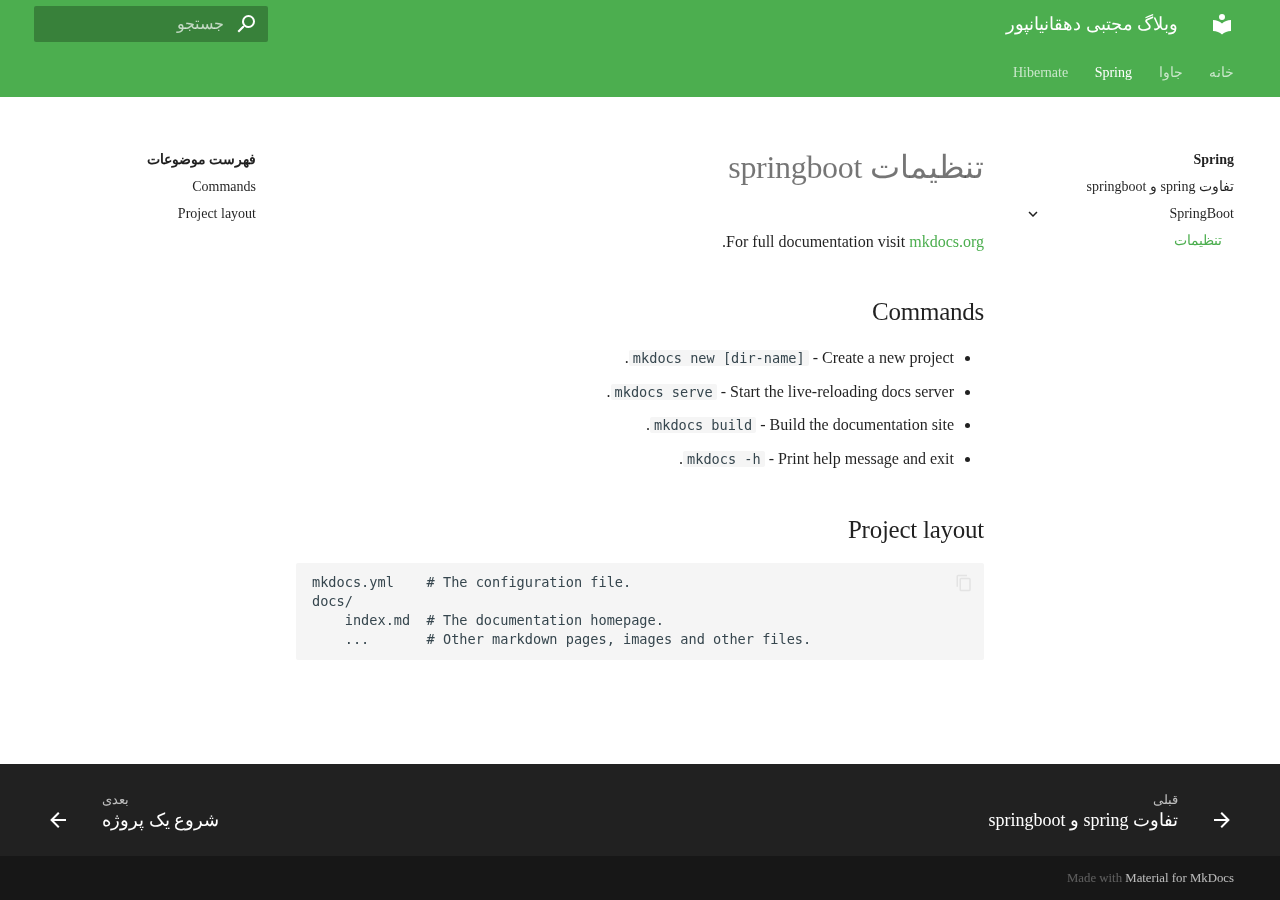
<file: spring/springboot/properties/index.html>
<!doctype html>
<html lang="fa" class="no-js">
  <head>
    
      <meta charset="utf-8">
      <meta name="viewport" content="width=device-width,initial-scale=1">
      
      
      
      
      <link rel="shortcut icon" href="../../../assets/images/favicon.png">
      <meta name="generator" content="mkdocs-1.1.2, mkdocs-material-6.1.4">
    
    
      
        <title>تنظیمات - وبلاگ مجتبی دهقانیانپور</title>
      
    
    
      <link rel="stylesheet" href="../../../assets/stylesheets/main.358818c7.min.css">
      
        
        <link rel="stylesheet" href="../../../assets/stylesheets/palette.f0267088.min.css">
        
      
    
    
    
      
    
    
    
      <link rel="stylesheet" href="../../../stylesheets/extra.css">
    
    
      
    
    
  </head>
  
  
    
    
      
    
    
    
    
    <body dir="rtl" data-md-color-scheme="default" data-md-color-primary="green" data-md-color-accent="white">
      
  
    <input class="md-toggle" data-md-toggle="drawer" type="checkbox" id="__drawer" autocomplete="off">
    <input class="md-toggle" data-md-toggle="search" type="checkbox" id="__search" autocomplete="off">
    <label class="md-overlay" for="__drawer"></label>
    <div data-md-component="skip">
      
        
        <a href="#springboot" class="md-skip">
          پرش به محتویات
        </a>
      
    </div>
    <div data-md-component="announce">
      
    </div>
    
      

<header class="md-header" data-md-component="header">
  <nav class="md-header-nav md-grid" aria-label="Header">
    <a href="../../.." title="وبلاگ مجتبی دهقانیانپور" class="md-header-nav__button md-logo" aria-label="وبلاگ مجتبی دهقانیانپور">
      
  
  <svg xmlns="http://www.w3.org/2000/svg" viewBox="0 0 24 24"><path d="M12 8a3 3 0 003-3 3 3 0 00-3-3 3 3 0 00-3 3 3 3 0 003 3m0 3.54C9.64 9.35 6.5 8 3 8v11c3.5 0 6.64 1.35 9 3.54 2.36-2.19 5.5-3.54 9-3.54V8c-3.5 0-6.64 1.35-9 3.54z"/></svg>

    </a>
    <label class="md-header-nav__button md-icon" for="__drawer">
      <svg xmlns="http://www.w3.org/2000/svg" viewBox="0 0 24 24"><path d="M3 6h18v2H3V6m0 5h18v2H3v-2m0 5h18v2H3v-2z"/></svg>
    </label>
    <div class="md-header-nav__title" data-md-component="header-title">
      
        <div class="md-header-nav__ellipsis">
          <span class="md-header-nav__topic md-ellipsis">
            وبلاگ مجتبی دهقانیانپور
          </span>
          <span class="md-header-nav__topic md-ellipsis">
            
              تنظیمات
            
          </span>
        </div>
      
    </div>
    
      <label class="md-header-nav__button md-icon" for="__search">
        <svg xmlns="http://www.w3.org/2000/svg" viewBox="0 0 24 24"><path d="M9.5 3A6.5 6.5 0 0116 9.5c0 1.61-.59 3.09-1.56 4.23l.27.27h.79l5 5-1.5 1.5-5-5v-.79l-.27-.27A6.516 6.516 0 019.5 16 6.5 6.5 0 013 9.5 6.5 6.5 0 019.5 3m0 2C7 5 5 7 5 9.5S7 14 9.5 14 14 12 14 9.5 12 5 9.5 5z"/></svg>
      </label>
      
<div class="md-search" data-md-component="search" role="dialog">
  <label class="md-search__overlay" for="__search"></label>
  <div class="md-search__inner" role="search">
    <form class="md-search__form" name="search">
      <input type="text" class="md-search__input" name="query" aria-label="جستجو" placeholder="جستجو" autocapitalize="off" autocorrect="off" autocomplete="off" spellcheck="false" data-md-component="search-query" data-md-state="active">
      <label class="md-search__icon md-icon" for="__search">
        <svg xmlns="http://www.w3.org/2000/svg" viewBox="0 0 24 24"><path d="M9.5 3A6.5 6.5 0 0116 9.5c0 1.61-.59 3.09-1.56 4.23l.27.27h.79l5 5-1.5 1.5-5-5v-.79l-.27-.27A6.516 6.516 0 019.5 16 6.5 6.5 0 013 9.5 6.5 6.5 0 019.5 3m0 2C7 5 5 7 5 9.5S7 14 9.5 14 14 12 14 9.5 12 5 9.5 5z"/></svg>
        <svg xmlns="http://www.w3.org/2000/svg" viewBox="0 0 24 24"><path d="M20 11v2H8l5.5 5.5-1.42 1.42L4.16 12l7.92-7.92L13.5 5.5 8 11h12z"/></svg>
      </label>
      <button type="reset" class="md-search__icon md-icon" aria-label="Clear" data-md-component="search-reset" tabindex="-1">
        <svg xmlns="http://www.w3.org/2000/svg" viewBox="0 0 24 24"><path d="M19 6.41L17.59 5 12 10.59 6.41 5 5 6.41 10.59 12 5 17.59 6.41 19 12 13.41 17.59 19 19 17.59 13.41 12 19 6.41z"/></svg>
      </button>
    </form>
    <div class="md-search__output">
      <div class="md-search__scrollwrap" data-md-scrollfix>
        <div class="md-search-result" data-md-component="search-result">
          <div class="md-search-result__meta">
            Initializing search
          </div>
          <ol class="md-search-result__list"></ol>
        </div>
      </div>
    </div>
  </div>
</div>
    
    
  </nav>
</header>
    
    <div class="md-container" data-md-component="container">
      
      
        
          

  

<nav class="md-tabs md-tabs--active" aria-label="Tabs" data-md-component="tabs">
  <div class="md-tabs__inner md-grid">
    <ul class="md-tabs__list">
      
        
  <li class="md-tabs__item">
    
      <a href="../../.." class="md-tabs__link">
        خانه
      </a>
    
  </li>

      
        
  
  
    <li class="md-tabs__item">
      
        <a href="../../../java/jvm/" class="md-tabs__link">
          جاوا
        </a>
      
    </li>
  

      
        
  
  
    <li class="md-tabs__item">
      
        <a href="../../spring%26springboot/" class="md-tabs__link md-tabs__link--active">
          Spring
        </a>
      
    </li>
  

      
        
  
  
    
    
  
  
    <li class="md-tabs__item">
      
        <a href="../../../hibernate/chapter2/startingAProject/" class="md-tabs__link">
          Hibernate
        </a>
      
    </li>
  

  

      
    </ul>
  </div>
</nav>
        
      
      <main class="md-main" data-md-component="main">
        <div class="md-main__inner md-grid">
          
            
              <div class="md-sidebar md-sidebar--primary" data-md-component="navigation">
                <div class="md-sidebar__scrollwrap">
                  <div class="md-sidebar__inner">
                    

<nav class="md-nav md-nav--primary" aria-label="Navigation" data-md-level="0">
  <label class="md-nav__title" for="__drawer">
    <a href="../../.." title="وبلاگ مجتبی دهقانیانپور" class="md-nav__button md-logo" aria-label="وبلاگ مجتبی دهقانیانپور">
      
  
  <svg xmlns="http://www.w3.org/2000/svg" viewBox="0 0 24 24"><path d="M12 8a3 3 0 003-3 3 3 0 00-3-3 3 3 0 00-3 3 3 3 0 003 3m0 3.54C9.64 9.35 6.5 8 3 8v11c3.5 0 6.64 1.35 9 3.54 2.36-2.19 5.5-3.54 9-3.54V8c-3.5 0-6.64 1.35-9 3.54z"/></svg>

    </a>
    وبلاگ مجتبی دهقانیانپور
  </label>
  
  <ul class="md-nav__list" data-md-scrollfix>
    
      
      
      


  <li class="md-nav__item">
    <a href="../../.." class="md-nav__link">
      خانه
    </a>
  </li>

    
      
      
      


  <li class="md-nav__item md-nav__item--nested">
    
      <input class="md-nav__toggle md-toggle" data-md-toggle="nav-2" type="checkbox" id="nav-2">
    
    <label class="md-nav__link" for="nav-2">
      جاوا
      <span class="md-nav__icon md-icon"></span>
    </label>
    <nav class="md-nav" aria-label="جاوا" data-md-level="1">
      <label class="md-nav__title" for="nav-2">
        <span class="md-nav__icon md-icon"></span>
        جاوا
      </label>
      <ul class="md-nav__list" data-md-scrollfix>
        
        
          
          
          


  <li class="md-nav__item">
    <a href="../../../java/jvm/" class="md-nav__link">
      ماشین مجازی جاوا
    </a>
  </li>

        
          
          
          


  <li class="md-nav__item md-nav__item--nested">
    
      <input class="md-nav__toggle md-toggle" data-md-toggle="nav-2-2" type="checkbox" id="nav-2-2">
    
    <label class="md-nav__link" for="nav-2-2">
      کتاب جاوای کاربردی-ویرایش سوم
      <span class="md-nav__icon md-icon"></span>
    </label>
    <nav class="md-nav" aria-label="کتاب جاوای کاربردی-ویرایش سوم" data-md-level="2">
      <label class="md-nav__title" for="nav-2-2">
        <span class="md-nav__icon md-icon"></span>
        کتاب جاوای کاربردی-ویرایش سوم
      </label>
      <ul class="md-nav__list" data-md-scrollfix>
        
        
          
          
          


  <li class="md-nav__item">
    <a href="../../../java/effectiveJava/chapter2/" class="md-nav__link">
      فصل۲
    </a>
  </li>

        
      </ul>
    </nav>
  </li>

        
      </ul>
    </nav>
  </li>

    
      
      
      

  


  <li class="md-nav__item md-nav__item--active md-nav__item--nested">
    
      <input class="md-nav__toggle md-toggle" data-md-toggle="nav-3" type="checkbox" id="nav-3" checked>
    
    <label class="md-nav__link" for="nav-3">
      Spring
      <span class="md-nav__icon md-icon"></span>
    </label>
    <nav class="md-nav" aria-label="Spring" data-md-level="1">
      <label class="md-nav__title" for="nav-3">
        <span class="md-nav__icon md-icon"></span>
        Spring
      </label>
      <ul class="md-nav__list" data-md-scrollfix>
        
        
          
          
          


  <li class="md-nav__item">
    <a href="../../spring%26springboot/" class="md-nav__link">
      تفاوت spring و springboot
    </a>
  </li>

        
          
          
          

  


  <li class="md-nav__item md-nav__item--active md-nav__item--nested">
    
      <input class="md-nav__toggle md-toggle" data-md-toggle="nav-3-2" type="checkbox" id="nav-3-2" checked>
    
    <label class="md-nav__link" for="nav-3-2">
      SpringBoot
      <span class="md-nav__icon md-icon"></span>
    </label>
    <nav class="md-nav" aria-label="SpringBoot" data-md-level="2">
      <label class="md-nav__title" for="nav-3-2">
        <span class="md-nav__icon md-icon"></span>
        SpringBoot
      </label>
      <ul class="md-nav__list" data-md-scrollfix>
        
        
          
          
          

  


  <li class="md-nav__item md-nav__item--active">
    
    <input class="md-nav__toggle md-toggle" data-md-toggle="toc" type="checkbox" id="__toc">
    
      
    
    
      <label class="md-nav__link md-nav__link--active" for="__toc">
        تنظیمات
        <span class="md-nav__icon md-icon"></span>
      </label>
    
    <a href="./" class="md-nav__link md-nav__link--active">
      تنظیمات
    </a>
    
      
<nav class="md-nav md-nav--secondary" aria-label="فهرست موضوعات">
  
  
    
  
  
    <label class="md-nav__title" for="__toc">
      <span class="md-nav__icon md-icon"></span>
      فهرست موضوعات
    </label>
    <ul class="md-nav__list" data-md-scrollfix>
      
        <li class="md-nav__item">
  <a href="#commands" class="md-nav__link">
    Commands
  </a>
  
</li>
      
        <li class="md-nav__item">
  <a href="#project-layout" class="md-nav__link">
    Project layout
  </a>
  
</li>
      
    </ul>
  
</nav>
    
  </li>

        
      </ul>
    </nav>
  </li>

        
      </ul>
    </nav>
  </li>

    
      
      
      


  <li class="md-nav__item md-nav__item--nested">
    
      <input class="md-nav__toggle md-toggle" data-md-toggle="nav-4" type="checkbox" id="nav-4">
    
    <label class="md-nav__link" for="nav-4">
      Hibernate
      <span class="md-nav__icon md-icon"></span>
    </label>
    <nav class="md-nav" aria-label="Hibernate" data-md-level="1">
      <label class="md-nav__title" for="nav-4">
        <span class="md-nav__icon md-icon"></span>
        Hibernate
      </label>
      <ul class="md-nav__list" data-md-scrollfix>
        
        
          
          
          


  <li class="md-nav__item md-nav__item--nested">
    
      <input class="md-nav__toggle md-toggle" data-md-toggle="nav-4-1" type="checkbox" id="nav-4-1">
    
    <label class="md-nav__link" for="nav-4-1">
      chapter2
      <span class="md-nav__icon md-icon"></span>
    </label>
    <nav class="md-nav" aria-label="chapter2" data-md-level="2">
      <label class="md-nav__title" for="nav-4-1">
        <span class="md-nav__icon md-icon"></span>
        chapter2
      </label>
      <ul class="md-nav__list" data-md-scrollfix>
        
        
          
          
          


  <li class="md-nav__item">
    <a href="../../../hibernate/chapter2/startingAProject/" class="md-nav__link">
      شروع یک پروژه
    </a>
  </li>

        
      </ul>
    </nav>
  </li>

        
          
          
          


  <li class="md-nav__item">
    <a href="../../../hibernate/save_persist_update_merge_diff/" class="md-nav__link">
      تفاوت save, persist, update, merge و saveOrUpdate در  hibernate
    </a>
  </li>

        
      </ul>
    </nav>
  </li>

    
  </ul>
</nav>
                  </div>
                </div>
              </div>
            
            
              <div class="md-sidebar md-sidebar--secondary" data-md-component="toc">
                <div class="md-sidebar__scrollwrap">
                  <div class="md-sidebar__inner">
                    
<nav class="md-nav md-nav--secondary" aria-label="فهرست موضوعات">
  
  
    
  
  
    <label class="md-nav__title" for="__toc">
      <span class="md-nav__icon md-icon"></span>
      فهرست موضوعات
    </label>
    <ul class="md-nav__list" data-md-scrollfix>
      
        <li class="md-nav__item">
  <a href="#commands" class="md-nav__link">
    Commands
  </a>
  
</li>
      
        <li class="md-nav__item">
  <a href="#project-layout" class="md-nav__link">
    Project layout
  </a>
  
</li>
      
    </ul>
  
</nav>
                  </div>
                </div>
              </div>
            
          
          <div class="md-content">
            <article class="md-content__inner md-typeset">
              
                
                
                <h1 id="springboot">تنظیمات springboot</h1>
<p>For full documentation visit <a href="https://www.mkdocs.org">mkdocs.org</a>.</p>
<h2 id="commands">Commands</h2>
<ul>
<li><code>mkdocs new [dir-name]</code> - Create a new project.</li>
<li><code>mkdocs serve</code> - Start the live-reloading docs server.</li>
<li><code>mkdocs build</code> - Build the documentation site.</li>
<li><code>mkdocs -h</code> - Print help message and exit.</li>
</ul>
<h2 id="project-layout">Project layout</h2>
<pre><code>mkdocs.yml    # The configuration file.
docs/
    index.md  # The documentation homepage.
    ...       # Other markdown pages, images and other files.
</code></pre>
                
              
              
                


              
            </article>
          </div>
        </div>
      </main>
      
        
<footer class="md-footer">
  
    <div class="md-footer-nav">
      <nav class="md-footer-nav__inner md-grid" aria-label="Footer">
        
          <a href="../../spring%26springboot/" class="md-footer-nav__link md-footer-nav__link--prev" rel="prev">
            <div class="md-footer-nav__button md-icon">
              <svg xmlns="http://www.w3.org/2000/svg" viewBox="0 0 24 24"><path d="M20 11v2H8l5.5 5.5-1.42 1.42L4.16 12l7.92-7.92L13.5 5.5 8 11h12z"/></svg>
            </div>
            <div class="md-footer-nav__title">
              <div class="md-ellipsis">
                <span class="md-footer-nav__direction">
                  قبلی
                </span>
                تفاوت spring و springboot
              </div>
            </div>
          </a>
        
        
          <a href="../../../hibernate/chapter2/startingAProject/" class="md-footer-nav__link md-footer-nav__link--next" rel="next">
            <div class="md-footer-nav__title">
              <div class="md-ellipsis">
                <span class="md-footer-nav__direction">
                  بعدی
                </span>
                شروع یک پروژه
              </div>
            </div>
            <div class="md-footer-nav__button md-icon">
              <svg xmlns="http://www.w3.org/2000/svg" viewBox="0 0 24 24"><path d="M4 11v2h12l-5.5 5.5 1.42 1.42L19.84 12l-7.92-7.92L10.5 5.5 16 11H4z"/></svg>
            </div>
          </a>
        
      </nav>
    </div>
  
  <div class="md-footer-meta md-typeset">
    <div class="md-footer-meta__inner md-grid">
      <div class="md-footer-copyright">
        
        Made with
        <a href="https://squidfunk.github.io/mkdocs-material/" target="_blank" rel="noopener">
          Material for MkDocs
        </a>
      </div>
      
    </div>
  </div>
</footer>
      
    </div>
    
      <script src="../../../assets/javascripts/vendor.7e0ee788.min.js"></script>
      <script src="../../../assets/javascripts/bundle.b3a72adc.min.js"></script><script id="__lang" type="application/json">{"clipboard.copy": "\u06a9\u067e\u06cc \u06a9\u0631\u062f\u0646", "clipboard.copied": "\u06a9\u067e\u06cc \u0634\u062f", "search.config.lang": "en", "search.config.pipeline": " ", "search.config.separator": "[\\s\\-]+", "search.placeholder": "\u062c\u0633\u062a\u062c\u0648", "search.result.placeholder": "\u0628\u0631\u0627\u06cc \u0634\u0631\u0648\u0639 \u062c\u0633\u062a\u062c\u0648 \u062a\u0627\u06cc\u067e \u06a9\u0646\u06cc\u062f", "search.result.none": "\u0633\u0646\u062f\u06cc \u06cc\u0627\u0641\u062a \u0646\u0634\u062f", "search.result.one": "1 \u0633\u0646\u062f \u06cc\u0627\u0641\u062a \u0634\u062f", "search.result.other": "# \u0633\u0646\u062f \u06cc\u0627\u0641\u062a \u0634\u062f", "search.result.more.one": "1 more on this page", "search.result.more.other": "# more on this page", "search.result.term.missing": "Missing"}</script>
      
      <script>
        app = initialize({
          base: "../../..",
          features: ['navigation.instant', 'navigation.tabs', 'navigation.sections'],
          search: Object.assign({
            worker: "../../../assets/javascripts/worker/search.4ac00218.min.js"
          }, typeof search !== "undefined" && search)
        })
      </script>
      
    
  </body>
</html>
</file>
<file: stylesheets/extra.css>
@font-face {
    font-family: Vazir;
    src: url('http://fonts.codearena.ir/rastikerdar/vazir/vazir.eot');
    src: url('http://fonts.codearena.ir/rastikerdar/vazir/vazir.eot?#iefix') format('embedded-opentype'),
         url('http://fonts.codearena.ir/rastikerdar/vazir/vazir.woff') format('woff'),
         url('http://fonts.codearena.ir/rastikerdar/vazir/vazir.ttf') format('truetype');
    font-weight: normal;
  }

body {
    font-family: "Vazir";
}
</file>
<file: assets/stylesheets/main.358818c7.min.css>
html{box-sizing:border-box;-webkit-text-size-adjust:none;-moz-text-size-adjust:none;-ms-text-size-adjust:none;text-size-adjust:none}*,*::before,*::after{box-sizing:inherit}body{margin:0}hr{box-sizing:content-box;overflow:visible}a,button,label,input{-webkit-tap-highlight-color:transparent}a{color:inherit;text-decoration:none}small{font-size:80%}sub,sup{line-height:1em}img{border-style:none}table{border-collapse:separate;border-spacing:0}td,th{font-weight:normal;vertical-align:top}button{margin:0;padding:0;font-size:inherit;background:transparent;border:0}input{border:0;outline:none}:root{--md-default-fg-color: hsla(0, 0%, 0%, 0.87);--md-default-fg-color--light: hsla(0, 0%, 0%, 0.54);--md-default-fg-color--lighter: hsla(0, 0%, 0%, 0.32);--md-default-fg-color--lightest: hsla(0, 0%, 0%, 0.07);--md-default-bg-color: hsla(0, 0%, 100%, 1);--md-default-bg-color--light: hsla(0, 0%, 100%, 0.7);--md-default-bg-color--lighter: hsla(0, 0%, 100%, 0.3);--md-default-bg-color--lightest: hsla(0, 0%, 100%, 0.12);--md-primary-fg-color: hsla(231, 48%, 48%, 1);--md-primary-fg-color--light: hsla(231, 44%, 56%, 1);--md-primary-fg-color--dark: hsla(232, 54%, 41%, 1);--md-primary-bg-color: hsla(0, 0%, 100%, 1);--md-primary-bg-color--light: hsla(0, 0%, 100%, 0.7);--md-accent-fg-color: hsla(231, 99%, 66%, 1);--md-accent-fg-color--transparent: hsla(231, 99%, 66%, 0.1);--md-accent-bg-color: hsla(0, 0%, 100%, 1);--md-accent-bg-color--light: hsla(0, 0%, 100%, 0.7)}:root>*{--md-code-fg-color: hsla(200, 18%, 26%, 1);--md-code-bg-color: hsla(0, 0%, 96%, 1);--md-code-hl-color: hsla(60, 100%, 50%, 0.5);--md-code-hl-number-color: hsla(0, 67%, 50%, 1);--md-code-hl-special-color: hsla(340, 83%, 47%, 1);--md-code-hl-function-color: hsla(291, 45%, 50%, 1);--md-code-hl-constant-color: hsla(250, 63%, 60%, 1);--md-code-hl-keyword-color: hsla(219, 54%, 51%, 1);--md-code-hl-string-color: hsla(150, 63%, 30%, 1);--md-code-hl-name-color: var(--md-code-fg-color);--md-code-hl-operator-color: var(--md-default-fg-color--light);--md-code-hl-punctuation-color: var(--md-default-fg-color--light);--md-code-hl-comment-color: var(--md-default-fg-color--light);--md-code-hl-generic-color: var(--md-default-fg-color--light);--md-code-hl-variable-color: var(--md-default-fg-color--light);--md-typeset-color: var(--md-default-fg-color);--md-typeset-a-color: var(--md-primary-fg-color);--md-typeset-mark-color: hsla(60, 100%, 50%, 0.5);--md-typeset-del-color: hsla(6, 90%, 60%, 0.15);--md-typeset-ins-color: hsla(150, 90%, 44%, 0.15);--md-typeset-kbd-color: hsla(0, 0%, 98%, 1);--md-typeset-kbd-accent-color: hsla(0, 100%, 100%, 1);--md-typeset-kbd-border-color: hsla(0, 0%, 72%, 1);--md-admonition-fg-color: var(--md-default-fg-color);--md-admonition-bg-color: var(--md-default-bg-color);--md-footer-fg-color: hsla(0, 0%, 100%, 1);--md-footer-fg-color--light: hsla(0, 0%, 100%, 0.7);--md-footer-fg-color--lighter: hsla(0, 0%, 100%, 0.3);--md-footer-bg-color: hsla(0, 0%, 0%, 0.87);--md-footer-bg-color--dark: hsla(0, 0%, 0%, 0.32)}.md-icon svg{display:block;width:1.2rem;height:1.2rem;margin:0 auto;fill:currentColor}body{-webkit-font-smoothing:antialiased;-moz-osx-font-smoothing:grayscale}body,input{color:var(--md-typeset-color);font-feature-settings:"kern","liga";font-family:-apple-system,BlinkMacSystemFont,Helvetica,Arial,sans-serif}code,pre,kbd{color:var(--md-typeset-color);font-feature-settings:"kern";font-family:SFMono-Regular,Consolas,Menlo,monospace}:root{--md-typeset-table--ascending: url("data:image/svg+xml;charset=utf-8,<?xml version='1.0' encoding='UTF-8'?><!DOCTYPE svg PUBLIC '-//W3C//DTD SVG 1.1//EN' 'http://www.w3.org/Graphics/SVG/1.1/DTD/svg11.dtd'><svg xmlns='http://www.w3.org/2000/svg' xmlns:xlink='http://www.w3.org/1999/xlink' version='1.1' id='mdi-arrow-down' width='24' height='24' viewBox='0 0 24 24'><path d='M11,4H13V16L18.5,10.5L19.92,11.92L12,19.84L4.08,11.92L5.5,10.5L11,16V4Z'/></svg>");--md-typeset-table--descending: url("data:image/svg+xml;charset=utf-8,<?xml version='1.0' encoding='UTF-8'?><!DOCTYPE svg PUBLIC '-//W3C//DTD SVG 1.1//EN' 'http://www.w3.org/Graphics/SVG/1.1/DTD/svg11.dtd'><svg xmlns='http://www.w3.org/2000/svg' xmlns:xlink='http://www.w3.org/1999/xlink' version='1.1' id='mdi-arrow-up' width='24' height='24' viewBox='0 0 24 24'><path d='M13,20H11V8L5.5,13.5L4.08,12.08L12,4.16L19.92,12.08L18.5,13.5L13,8V20Z'/></svg>")}.md-typeset{font-size:.8rem;line-height:1.6;-webkit-print-color-adjust:exact;color-adjust:exact}@media print{.md-typeset{font-size:.68rem}}.md-typeset p,.md-typeset ul,.md-typeset ol,.md-typeset blockquote{margin:1em 0}.md-typeset h1{margin:0 0 1.25em;color:var(--md-default-fg-color--light);font-weight:300;font-size:2em;line-height:1.3;letter-spacing:-0.01em}.md-typeset h2{margin:1.6em 0 .64em;font-weight:300;font-size:1.5625em;line-height:1.4;letter-spacing:-0.01em}.md-typeset h3{margin:1.6em 0 .8em;font-weight:400;font-size:1.25em;line-height:1.5;letter-spacing:-0.01em}.md-typeset h2+h3{margin-top:.8em}.md-typeset h4{margin:1em 0;font-weight:700;letter-spacing:-0.01em}.md-typeset h5,.md-typeset h6{margin:1.25em 0;color:var(--md-default-fg-color--light);font-weight:700;font-size:.8em;letter-spacing:-0.01em}.md-typeset h5{text-transform:uppercase}.md-typeset hr{margin:1.5em 0;border-bottom:.05rem dotted var(--md-default-fg-color--lighter)}.md-typeset a{color:var(--md-typeset-a-color);word-break:break-word}.md-typeset a,.md-typeset a::before{transition:color 125ms}.md-typeset a:focus,.md-typeset a:hover{color:var(--md-accent-fg-color)}.md-typeset code,.md-typeset pre,.md-typeset kbd{color:var(--md-code-fg-color);direction:ltr}@media print{.md-typeset code,.md-typeset pre,.md-typeset kbd{white-space:pre-wrap}}.md-typeset code{padding:0 .2941176471em;font-size:.85em;word-break:break-word;background-color:var(--md-code-bg-color);border-radius:.1rem;-webkit-box-decoration-break:clone;box-decoration-break:clone}.md-typeset code:not(.focus-visible){outline:none;-webkit-tap-highlight-color:transparent}.md-typeset h1 code,.md-typeset h2 code,.md-typeset h3 code,.md-typeset h4 code,.md-typeset h5 code,.md-typeset h6 code{margin:initial;padding:initial;background-color:transparent;box-shadow:none}.md-typeset a>code{color:currentColor}.md-typeset pre{position:relative;margin:1em 0;line-height:1.4}.md-typeset pre>code{display:block;margin:0;padding:.7720588235em 1.1764705882em;overflow:auto;word-break:normal;box-shadow:none;-webkit-box-decoration-break:slice;box-decoration-break:slice;touch-action:auto;scrollbar-width:thin;scrollbar-color:var(--md-default-fg-color--lighter) transparent}.md-typeset pre>code:hover{scrollbar-color:var(--md-accent-fg-color) transparent}.md-typeset pre>code::-webkit-scrollbar{width:.2rem;height:.2rem}.md-typeset pre>code::-webkit-scrollbar-thumb{background-color:var(--md-default-fg-color--lighter)}.md-typeset pre>code::-webkit-scrollbar-thumb:hover{background-color:var(--md-accent-fg-color)}@media screen and (max-width: 44.9375em){.md-typeset>pre{margin:1em -0.8rem}.md-typeset>pre code{border-radius:0}}.md-typeset kbd{display:inline-block;padding:0 .6666666667em;color:var(--md-default-fg-color);font-size:.75em;vertical-align:text-top;word-break:break-word;background-color:var(--md-typeset-kbd-color);border-radius:.1rem;box-shadow:0 .1rem 0 .05rem var(--md-typeset-kbd-border-color),0 .1rem 0 var(--md-typeset-kbd-border-color),0 -0.1rem .2rem var(--md-typeset-kbd-accent-color) inset}.md-typeset mark{color:inherit;word-break:break-word;background-color:var(--md-typeset-mark-color);-webkit-box-decoration-break:clone;box-decoration-break:clone}.md-typeset abbr{text-decoration:none;border-bottom:.05rem dotted var(--md-default-fg-color--light);cursor:help}@media(hover: none){.md-typeset abbr{position:relative}.md-typeset abbr[title]:focus::after,.md-typeset abbr[title]:hover::after{box-shadow:0 2px 2px 0 rgba(0,0,0,.14),0 1px 5px 0 rgba(0,0,0,.12),0 3px 1px -2px rgba(0,0,0,.2);position:absolute;left:0;display:inline-block;width:auto;min-width:-webkit-max-content;min-width:-moz-max-content;min-width:max-content;max-width:80%;margin-top:2em;padding:.2rem .3rem;color:var(--md-default-bg-color);font-size:.7rem;background:var(--md-default-fg-color);border-radius:.1rem;content:attr(title)}}.md-typeset small{opacity:.75}.md-typeset sup,.md-typeset sub{margin-left:.078125em}[dir=rtl] .md-typeset sup,[dir=rtl] .md-typeset sub{margin-right:.078125em;margin-left:initial}.md-typeset blockquote{padding-left:.6rem;color:var(--md-default-fg-color--light);border-left:.2rem solid var(--md-default-fg-color--lighter)}[dir=rtl] .md-typeset blockquote{padding-right:.6rem;padding-left:initial;border-right:.2rem solid var(--md-default-fg-color--lighter);border-left:initial}.md-typeset ul{list-style-type:disc}.md-typeset ul,.md-typeset ol{margin-left:.625em;padding:0}[dir=rtl] .md-typeset ul,[dir=rtl] .md-typeset ol{margin-right:.625em;margin-left:initial}.md-typeset ul ol,.md-typeset ol ol{list-style-type:lower-alpha}.md-typeset ul ol ol,.md-typeset ol ol ol{list-style-type:lower-roman}.md-typeset ul li,.md-typeset ol li{margin-bottom:.5em;margin-left:1.25em}[dir=rtl] .md-typeset ul li,[dir=rtl] .md-typeset ol li{margin-right:1.25em;margin-left:initial}.md-typeset ul li p,.md-typeset ul li blockquote,.md-typeset ol li p,.md-typeset ol li blockquote{margin:.5em 0}.md-typeset ul li:last-child,.md-typeset ol li:last-child{margin-bottom:0}.md-typeset ul li ul,.md-typeset ul li ol,.md-typeset ol li ul,.md-typeset ol li ol{margin:.5em 0 .5em .625em}[dir=rtl] .md-typeset ul li ul,[dir=rtl] .md-typeset ul li ol,[dir=rtl] .md-typeset ol li ul,[dir=rtl] .md-typeset ol li ol{margin-right:.625em;margin-left:initial}.md-typeset dd{margin:1em 0 1.5em 1.875em}[dir=rtl] .md-typeset dd{margin-right:1.875em;margin-left:initial}.md-typeset img,.md-typeset svg{max-width:100%;height:auto}.md-typeset img[align=left],.md-typeset svg[align=left]{margin:1em;margin-left:0}.md-typeset img[align=right],.md-typeset svg[align=right]{margin:1em;margin-right:0}.md-typeset img[align]:only-child,.md-typeset svg[align]:only-child{margin-top:0}.md-typeset figure{width:-webkit-fit-content;width:-moz-fit-content;width:fit-content;max-width:100%;margin:0 auto;text-align:center}.md-typeset figcaption{max-width:24rem;margin:.5em auto 2em;font-style:italic}.md-typeset iframe{max-width:100%}.md-typeset table:not([class]){display:inline-block;max-width:100%;overflow:auto;font-size:.64rem;background:var(--md-default-bg-color);border-radius:.1rem;box-shadow:0 .2rem .5rem rgba(0,0,0,.05),0 0 .05rem rgba(0,0,0,.1);touch-action:auto}@media print{.md-typeset table:not([class]){display:table}}.md-typeset table:not([class])+*{margin-top:1.5em}.md-typeset table:not([class]) th>*:first-child,.md-typeset table:not([class]) td>*:first-child{margin-top:0}.md-typeset table:not([class]) th>*:last-child,.md-typeset table:not([class]) td>*:last-child{margin-bottom:0}.md-typeset table:not([class]) th:not([align]),.md-typeset table:not([class]) td:not([align]){text-align:left}[dir=rtl] .md-typeset table:not([class]) th:not([align]),[dir=rtl] .md-typeset table:not([class]) td:not([align]){text-align:right}.md-typeset table:not([class]) th{min-width:5rem;padding:.9375em 1.25em;color:var(--md-default-bg-color);vertical-align:top;background-color:var(--md-default-fg-color--light)}.md-typeset table:not([class]) th a{color:inherit}.md-typeset table:not([class]) td{padding:.9375em 1.25em;vertical-align:top;border-top:.05rem solid var(--md-default-fg-color--lightest)}.md-typeset table:not([class]) tr{transition:background-color 125ms}.md-typeset table:not([class]) tr:hover{background-color:rgba(0,0,0,.035);box-shadow:0 .05rem 0 var(--md-default-bg-color) inset}.md-typeset table:not([class]) tr:first-child td{border-top:0}.md-typeset table:not([class]) a{word-break:normal}.md-typeset table th[role=columnheader]{cursor:pointer}.md-typeset table th[role=columnheader]::after{display:inline-block;width:1.2em;height:1.2em;margin-left:.5em;vertical-align:sub;-webkit-mask-repeat:no-repeat;mask-repeat:no-repeat;-webkit-mask-size:contain;mask-size:contain;content:""}.md-typeset table th[role=columnheader][aria-sort=ascending]::after{background-color:currentColor;-webkit-mask-image:var(--md-typeset-table--ascending);mask-image:var(--md-typeset-table--ascending)}.md-typeset table th[role=columnheader][aria-sort=descending]::after{background-color:currentColor;-webkit-mask-image:var(--md-typeset-table--descending);mask-image:var(--md-typeset-table--descending)}.md-typeset__scrollwrap{margin:1em -0.8rem;overflow-x:auto;touch-action:auto}.md-typeset__table{display:inline-block;margin-bottom:.5em;padding:0 .8rem}@media print{.md-typeset__table{display:block}}html .md-typeset__table table{display:table;width:100%;margin:0;overflow:hidden}html{height:100%;overflow-x:hidden;font-size:125%}@media screen and (min-width: 100em){html{font-size:137.5%}}@media screen and (min-width: 125em){html{font-size:150%}}body{position:relative;display:flex;flex-direction:column;width:100%;min-height:100%;font-size:.5rem;background-color:var(--md-default-bg-color)}@media screen and (max-width: 59.9375em){body[data-md-state=lock]{position:fixed}}@media print{body{display:block}}hr{display:block;height:.05rem;padding:0;border:0}.md-grid{max-width:61rem;margin-right:auto;margin-left:auto}.md-container{display:flex;flex-direction:column;flex-grow:1}@media print{.md-container{display:block}}.md-main{flex-grow:1}.md-main__inner{display:flex;height:100%;margin-top:1.5rem}.md-ellipsis{display:block;overflow:hidden;white-space:nowrap;text-overflow:ellipsis}.md-toggle{display:none}.md-overlay{position:fixed;top:0;z-index:3;width:0;height:0;background-color:rgba(0,0,0,.54);opacity:0;transition:width 0ms 250ms,height 0ms 250ms,opacity 250ms}@media screen and (max-width: 76.1875em){[data-md-toggle=drawer]:checked~.md-overlay{width:100%;height:100%;opacity:1;transition:width 0ms,height 0ms,opacity 250ms}}.md-skip{position:fixed;z-index:-1;margin:.5rem;padding:.3rem .5rem;color:var(--md-default-bg-color);font-size:.64rem;background-color:var(--md-default-fg-color);border-radius:.1rem;transform:translateY(0.4rem);opacity:0}.md-skip:focus{z-index:10;transform:translateY(0);opacity:1;transition:transform 250ms cubic-bezier(0.4, 0, 0.2, 1),opacity 175ms 75ms}@page{margin:25mm}.md-announce{overflow:auto;background-color:var(--md-footer-bg-color)}.md-announce__inner{margin:.6rem auto;padding:0 .8rem;color:var(--md-footer-fg-color);font-size:.7rem}@media print{.md-announce{display:none}}.md-typeset .md-button{display:inline-block;padding:.625em 2em;color:var(--md-primary-fg-color);font-weight:700;border:.1rem solid currentColor;border-radius:.1rem;transition:color 125ms,background-color 125ms,border-color 125ms}.md-typeset .md-button--primary{color:var(--md-primary-bg-color);background-color:var(--md-primary-fg-color);border-color:var(--md-primary-fg-color)}.md-typeset .md-button:focus,.md-typeset .md-button:hover{color:var(--md-accent-bg-color);background-color:var(--md-accent-fg-color);border-color:var(--md-accent-fg-color)}:root{--md-clipboard-icon: url("data:image/svg+xml;charset=utf-8,<?xml version='1.0' encoding='UTF-8'?><!DOCTYPE svg PUBLIC '-//W3C//DTD SVG 1.1//EN' 'http://www.w3.org/Graphics/SVG/1.1/DTD/svg11.dtd'><svg xmlns='http://www.w3.org/2000/svg' xmlns:xlink='http://www.w3.org/1999/xlink' version='1.1' id='mdi-content-copy' width='24' height='24' viewBox='0 0 24 24'><path d='M19,21H8V7H19M19,5H8A2,2 0 0,0 6,7V21A2,2 0 0,0 8,23H19A2,2 0 0,0 21,21V7A2,2 0 0,0 19,5M16,1H4A2,2 0 0,0 2,3V17H4V3H16V1Z'/></svg>")}.md-clipboard{position:absolute;top:.5em;right:.5em;z-index:1;width:1.5em;height:1.5em;color:var(--md-default-fg-color--lightest);border-radius:.1rem;cursor:pointer;transition:color 125ms}@media print{.md-clipboard{display:none}}.md-clipboard::after{display:block;width:1.125em;height:1.125em;margin:0 auto;background-color:currentColor;-webkit-mask-image:var(--md-clipboard-icon);mask-image:var(--md-clipboard-icon);-webkit-mask-repeat:no-repeat;mask-repeat:no-repeat;-webkit-mask-size:contain;mask-size:contain;content:""}pre:hover .md-clipboard{color:var(--md-default-fg-color--light)}pre .md-clipboard:focus,pre .md-clipboard:hover{color:var(--md-accent-fg-color)}.md-content{flex:1;max-width:100%}@media screen and (min-width: 60em)and (max-width: 76.1875em){.md-content{max-width:calc(100% - 12.1rem)}}@media screen and (min-width: 76.25em){.md-content{max-width:calc(100% - 12.1rem * 2)}}.md-content__inner{margin:0 .8rem 1.2rem;padding-top:.6rem}@media screen and (min-width: 76.25em){.md-content__inner{margin-right:1.2rem;margin-left:1.2rem}}.md-content__inner::before{display:block;height:.4rem;content:""}.md-content__inner>:last-child{margin-bottom:0}.md-content__button{float:right;margin:.4rem 0;margin-left:.4rem;padding:0}[dir=rtl] .md-content__button{float:left;margin-right:.4rem;margin-left:initial}[dir=rtl] .md-content__button svg{transform:scaleX(-1)}.md-typeset .md-content__button{color:var(--md-default-fg-color--lighter)}.md-content__button svg{display:inline;vertical-align:top}@media print{.md-content__button{display:none}}.md-dialog{box-shadow:0 2px 2px 0 rgba(0,0,0,.14),0 1px 5px 0 rgba(0,0,0,.12),0 3px 1px -2px rgba(0,0,0,.2);position:fixed;right:.8rem;bottom:.8rem;left:initial;z-index:2;display:block;min-width:11.1rem;padding:.4rem .6rem;color:var(--md-default-bg-color);font-size:.7rem;background:var(--md-default-fg-color);border:none;border-radius:.1rem;transform:translateY(100%);opacity:0;transition:transform 0ms 400ms,opacity 400ms}[dir=rtl] .md-dialog{right:initial;left:.8rem}.md-dialog[data-md-state=open]{transform:translateY(0);opacity:1;transition:transform 400ms cubic-bezier(0.075, 0.85, 0.175, 1),opacity 400ms}@media print{.md-dialog{display:none}}.md-header{position:-webkit-sticky;position:sticky;top:0;right:0;left:0;z-index:2;height:2.4rem;color:var(--md-primary-bg-color);background-color:var(--md-primary-fg-color);box-shadow:0 0 .2rem rgba(0,0,0,0),0 .2rem .4rem rgba(0,0,0,0);transition:color 250ms,background-color 250ms}.no-js .md-header{box-shadow:none;transition:none}.md-header[data-md-state=shadow]{box-shadow:0 0 .2rem rgba(0,0,0,.1),0 .2rem .4rem rgba(0,0,0,.2);transition:color 250ms,background-color 250ms,box-shadow 250ms}@media print{.md-header{display:none}}.md-header-nav{display:flex;padding:0 .2rem}.md-header-nav__button{position:relative;z-index:1;display:block;margin:.2rem;padding:.4rem;cursor:pointer;transition:opacity 250ms}[dir=rtl] .md-header-nav__button svg{transform:scaleX(-1)}.md-header-nav__button:focus,.md-header-nav__button:hover{opacity:.7}.md-header-nav__button.md-logo{margin:.2rem;padding:.4rem}.md-header-nav__button.md-logo img,.md-header-nav__button.md-logo svg{display:block;width:1.2rem;height:1.2rem;fill:currentColor}.no-js .md-header-nav__button[for=__search]{display:none}@media screen and (min-width: 60em){.md-header-nav__button[for=__search]{display:none}}@media screen and (max-width: 76.1875em){.md-header-nav__button.md-logo{display:none}}@media screen and (min-width: 76.25em){.md-header-nav__button[for=__drawer]{display:none}}.md-header-nav__topic{position:absolute;width:100%;transition:transform 400ms cubic-bezier(0.1, 0.7, 0.1, 1),opacity 150ms}.md-header-nav__topic+.md-header-nav__topic{z-index:-1;transform:translateX(1.25rem);opacity:0;transition:transform 400ms cubic-bezier(1, 0.7, 0.1, 0.1),opacity 150ms;pointer-events:none}[dir=rtl] .md-header-nav__topic+.md-header-nav__topic{transform:translateX(-1.25rem)}.no-js .md-header-nav__topic{position:initial}.no-js .md-header-nav__topic+.md-header-nav__topic{display:none}.md-header-nav__title{flex-grow:1;padding:0 1rem;font-size:.9rem;line-height:2.4rem}.md-header-nav__title[data-md-state=active] .md-header-nav__topic{z-index:-1;transform:translateX(-1.25rem);opacity:0;transition:transform 400ms cubic-bezier(1, 0.7, 0.1, 0.1),opacity 150ms;pointer-events:none}[dir=rtl] .md-header-nav__title[data-md-state=active] .md-header-nav__topic{transform:translateX(1.25rem)}.md-header-nav__title[data-md-state=active] .md-header-nav__topic+.md-header-nav__topic{z-index:0;transform:translateX(0);opacity:1;transition:transform 400ms cubic-bezier(0.1, 0.7, 0.1, 1),opacity 150ms;pointer-events:initial}.md-header-nav__title>.md-header-nav__ellipsis{position:relative;width:100%;height:100%}.md-header-nav__source{display:none}@media screen and (min-width: 60em){.md-header-nav__source{display:block;width:11.7rem;max-width:11.7rem;margin-left:1rem}[dir=rtl] .md-header-nav__source{margin-right:1rem;margin-left:initial}}@media screen and (min-width: 76.25em){.md-header-nav__source{margin-left:1.4rem}[dir=rtl] .md-header-nav__source{margin-right:1.4rem}}.md-footer{color:var(--md-footer-fg-color);background-color:var(--md-footer-bg-color)}@media print{.md-footer{display:none}}.md-footer-nav__inner{padding:.2rem;overflow:auto}.md-footer-nav__link{display:flex;padding-top:1.4rem;padding-bottom:.4rem;transition:opacity 250ms}@media screen and (min-width: 45em){.md-footer-nav__link{width:50%}}.md-footer-nav__link:focus,.md-footer-nav__link:hover{opacity:.7}.md-footer-nav__link--prev{float:left}[dir=rtl] .md-footer-nav__link--prev{float:right}[dir=rtl] .md-footer-nav__link--prev svg{transform:scaleX(-1)}@media screen and (max-width: 44.9375em){.md-footer-nav__link--prev{width:25%}.md-footer-nav__link--prev .md-footer-nav__title{display:none}}.md-footer-nav__link--next{float:right;text-align:right}[dir=rtl] .md-footer-nav__link--next{float:left;text-align:left}[dir=rtl] .md-footer-nav__link--next svg{transform:scaleX(-1)}@media screen and (max-width: 44.9375em){.md-footer-nav__link--next{width:75%}}.md-footer-nav__title{position:relative;flex-grow:1;max-width:calc(100% - 2.4rem);padding:0 1rem;font-size:.9rem;line-height:2.4rem}.md-footer-nav__button{margin:.2rem;padding:.4rem}.md-footer-nav__direction{position:absolute;right:0;left:0;margin-top:-1rem;padding:0 1rem;font-size:.64rem;opacity:.7}.md-footer-meta{background-color:var(--md-footer-bg-color--dark)}.md-footer-meta__inner{display:flex;flex-wrap:wrap;justify-content:space-between;padding:.2rem}html .md-footer-meta.md-typeset a{color:var(--md-footer-fg-color--light)}html .md-footer-meta.md-typeset a:focus,html .md-footer-meta.md-typeset a:hover{color:var(--md-footer-fg-color)}.md-footer-copyright{width:100%;margin:auto .6rem;padding:.4rem 0;color:var(--md-footer-fg-color--lighter);font-size:.64rem}@media screen and (min-width: 45em){.md-footer-copyright{width:auto}}.md-footer-copyright__highlight{color:var(--md-footer-fg-color--light)}.md-footer-social{margin:0 .4rem;padding:.2rem 0 .6rem}@media screen and (min-width: 45em){.md-footer-social{padding:.6rem 0}}.md-footer-social__link{display:inline-block;width:1.6rem;height:1.6rem;text-align:center}.md-footer-social__link::before{line-height:1.9}.md-footer-social__link svg{max-height:.8rem;vertical-align:-25%;fill:currentColor}:root{--md-nav-icon--prev: url("data:image/svg+xml;charset=utf-8,<?xml version='1.0' encoding='UTF-8'?><!DOCTYPE svg PUBLIC '-//W3C//DTD SVG 1.1//EN' 'http://www.w3.org/Graphics/SVG/1.1/DTD/svg11.dtd'><svg xmlns='http://www.w3.org/2000/svg' xmlns:xlink='http://www.w3.org/1999/xlink' version='1.1' id='mdi-arrow-left' width='24' height='24' viewBox='0 0 24 24'><path d='M20,11V13H8L13.5,18.5L12.08,19.92L4.16,12L12.08,4.08L13.5,5.5L8,11H20Z'/></svg>");--md-nav-icon--next: url("data:image/svg+xml;charset=utf-8,<?xml version='1.0' encoding='UTF-8'?><!DOCTYPE svg PUBLIC '-//W3C//DTD SVG 1.1//EN' 'http://www.w3.org/Graphics/SVG/1.1/DTD/svg11.dtd'><svg xmlns='http://www.w3.org/2000/svg' xmlns:xlink='http://www.w3.org/1999/xlink' version='1.1' id='mdi-chevron-right' width='24' height='24' viewBox='0 0 24 24'><path d='M8.59,16.58L13.17,12L8.59,7.41L10,6L16,12L10,18L8.59,16.58Z'/></svg>");--md-toc-icon: url("data:image/svg+xml;charset=utf-8,<?xml version='1.0' encoding='UTF-8'?><!DOCTYPE svg PUBLIC '-//W3C//DTD SVG 1.1//EN' 'http://www.w3.org/Graphics/SVG/1.1/DTD/svg11.dtd'><svg xmlns='http://www.w3.org/2000/svg' xmlns:xlink='http://www.w3.org/1999/xlink' version='1.1' id='mdi-table-of-contents' width='24' height='24' viewBox='0 0 24 24'><path d='M3,9H17V7H3V9M3,13H17V11H3V13M3,17H17V15H3V17M19,17H21V15H19V17M19,7V9H21V7H19M19,13H21V11H19V13Z'/></svg>")}.md-nav{font-size:.7rem;line-height:1.3}.md-nav__title{display:block;padding:0 .6rem;overflow:hidden;font-weight:700;text-overflow:ellipsis}.md-nav__title .md-nav__button{display:none}.md-nav__title .md-nav__button img{width:100%;height:auto}.md-nav__title .md-nav__button.md-logo img,.md-nav__title .md-nav__button.md-logo svg{display:block;width:2.4rem;height:2.4rem}.md-nav__title .md-nav__button.md-logo svg{fill:currentColor}.md-nav__list{margin:0;padding:0;list-style:none}.md-nav__item{padding:0 .6rem}.md-nav__item:last-child{padding-bottom:.6rem}.md-nav__item .md-nav__item{padding-right:0}[dir=rtl] .md-nav__item .md-nav__item{padding-right:.6rem;padding-left:0}.md-nav__item .md-nav__item:last-child{padding-bottom:0}.md-nav__link{display:block;margin-top:.625em;overflow:hidden;text-overflow:ellipsis;cursor:pointer;transition:color 125ms;scroll-snap-align:start}html .md-nav__link[for=__toc]{display:none}html .md-nav__link[for=__toc]~.md-nav{display:none}.md-nav__link[data-md-state=blur]{color:var(--md-default-fg-color--light)}.md-nav__item .md-nav__link--active{color:var(--md-typeset-a-color)}.md-nav__item--nested>.md-nav__link{color:inherit}.md-nav__link:focus,.md-nav__link:hover{color:var(--md-accent-fg-color)}.md-nav__source{display:none}@media screen and (max-width: 76.1875em){.md-nav--primary,.md-nav--primary .md-nav{position:absolute;top:0;right:0;left:0;z-index:1;display:flex;flex-direction:column;height:100%;background-color:var(--md-default-bg-color)}.md-nav--primary .md-nav__title,.md-nav--primary .md-nav__item{font-size:.8rem;line-height:1.5}.md-nav--primary .md-nav__title{position:relative;height:5.6rem;padding:3rem .8rem .2rem;color:var(--md-default-fg-color--light);font-weight:400;line-height:2.4rem;white-space:nowrap;background-color:var(--md-default-fg-color--lightest);cursor:pointer}.md-nav--primary .md-nav__title .md-nav__icon{position:absolute;top:.4rem;left:.4rem;display:block;width:1.2rem;height:1.2rem;margin:.2rem}.md-nav--primary .md-nav__title .md-nav__icon::after{display:block;width:100%;height:100%;background-color:currentColor;-webkit-mask-image:var(--md-nav-icon--prev);mask-image:var(--md-nav-icon--prev);-webkit-mask-repeat:no-repeat;mask-repeat:no-repeat;-webkit-mask-size:contain;mask-size:contain;content:""}[dir=rtl] .md-nav--primary .md-nav__title .md-nav__icon{right:.4rem;left:initial}.md-nav--primary .md-nav__title~.md-nav__list{overflow-y:auto;background-color:var(--md-default-bg-color);box-shadow:0 .05rem 0 var(--md-default-fg-color--lightest) inset;-webkit-scroll-snap-type:y mandatory;-ms-scroll-snap-type:y mandatory;scroll-snap-type:y mandatory;touch-action:pan-y}.md-nav--primary .md-nav__title~.md-nav__list>.md-nav__item:first-child{border-top:0}.md-nav--primary .md-nav__title[for=__drawer]{position:relative;color:var(--md-primary-bg-color);background-color:var(--md-primary-fg-color)}.md-nav--primary .md-nav__title[for=__drawer] .md-nav__button{position:absolute;top:.2rem;left:.2rem;display:block;margin:.2rem;padding:.4rem;font-size:2.4rem}html [dir=rtl] .md-nav--primary .md-nav__title[for=__drawer] .md-nav__button{right:.2rem;left:initial}.md-nav--primary .md-nav__list{flex:1}.md-nav--primary .md-nav__item{padding:0;border-top:.05rem solid var(--md-default-fg-color--lightest)}[dir=rtl] .md-nav--primary .md-nav__item{padding:0}.md-nav--primary .md-nav__item--nested>.md-nav__link{padding-right:2.4rem}[dir=rtl] .md-nav--primary .md-nav__item--nested>.md-nav__link{padding-right:.8rem;padding-left:2.4rem}.md-nav--primary .md-nav__item--active>.md-nav__link{color:var(--md-typeset-a-color)}.md-nav--primary .md-nav__item--active>.md-nav__link:focus,.md-nav--primary .md-nav__item--active>.md-nav__link:hover{color:var(--md-accent-fg-color)}.md-nav--primary .md-nav__link{position:relative;margin-top:0;padding:.6rem .8rem}.md-nav--primary .md-nav__link .md-nav__icon{position:absolute;top:50%;right:.6rem;width:1.2rem;height:1.2rem;margin-top:-0.6rem;color:inherit;font-size:1.2rem}.md-nav--primary .md-nav__link .md-nav__icon::after{display:block;width:100%;height:100%;background-color:currentColor;-webkit-mask-image:var(--md-nav-icon--next);mask-image:var(--md-nav-icon--next);-webkit-mask-repeat:no-repeat;mask-repeat:no-repeat;-webkit-mask-size:contain;mask-size:contain;content:""}[dir=rtl] .md-nav--primary .md-nav__link .md-nav__icon{right:initial;left:.6rem}[dir=rtl] .md-nav--primary .md-nav__icon::after{transform:scale(-1)}.md-nav--primary .md-nav--secondary .md-nav__link{position:static}.md-nav--primary .md-nav--secondary .md-nav{position:static;background-color:transparent}.md-nav--primary .md-nav--secondary .md-nav .md-nav__link{padding-left:1.4rem}[dir=rtl] .md-nav--primary .md-nav--secondary .md-nav .md-nav__link{padding-right:1.4rem;padding-left:initial}.md-nav--primary .md-nav--secondary .md-nav .md-nav .md-nav__link{padding-left:2rem}[dir=rtl] .md-nav--primary .md-nav--secondary .md-nav .md-nav .md-nav__link{padding-right:2rem;padding-left:initial}.md-nav--primary .md-nav--secondary .md-nav .md-nav .md-nav .md-nav__link{padding-left:2.6rem}[dir=rtl] .md-nav--primary .md-nav--secondary .md-nav .md-nav .md-nav .md-nav__link{padding-right:2.6rem;padding-left:initial}.md-nav--primary .md-nav--secondary .md-nav .md-nav .md-nav .md-nav .md-nav__link{padding-left:3.2rem}[dir=rtl] .md-nav--primary .md-nav--secondary .md-nav .md-nav .md-nav .md-nav .md-nav__link{padding-right:3.2rem;padding-left:initial}.md-nav--secondary{background-color:transparent}.md-nav__toggle~.md-nav{display:flex;transform:translateX(100%);opacity:0;transition:transform 250ms cubic-bezier(0.8, 0, 0.6, 1),opacity 125ms 50ms}[dir=rtl] .md-nav__toggle~.md-nav{transform:translateX(-100%)}.md-nav__toggle:checked~.md-nav{transform:translateX(0);opacity:1;transition:transform 250ms cubic-bezier(0.4, 0, 0.2, 1),opacity 125ms 125ms}.md-nav__toggle:checked~.md-nav>.md-nav__list{-webkit-backface-visibility:hidden;backface-visibility:hidden}}@media screen and (max-width: 59.9375em){html .md-nav__link[for=__toc]{display:block;padding-right:2.4rem}html .md-nav__link[for=__toc]+.md-nav__link{display:none}html .md-nav__link[for=__toc] .md-icon::after{display:block;width:100%;height:100%;-webkit-mask-image:var(--md-toc-icon);mask-image:var(--md-toc-icon);background-color:currentColor;content:""}html .md-nav__link[for=__toc]~.md-nav{display:flex}html [dir=rtl] .md-nav__link{padding-right:.8rem;padding-left:2.4rem}.md-nav__source{display:block;padding:0 .2rem;color:var(--md-primary-bg-color);background-color:var(--md-primary-fg-color--dark)}}@media screen and (min-width: 60em){.md-nav--secondary .md-nav__title[for=__toc]{scroll-snap-align:start}.md-nav--secondary .md-nav__title .md-nav__icon{display:none}}@media screen and (min-width: 76.25em){.md-nav{transition:max-height 250ms cubic-bezier(0.86, 0, 0.07, 1)}.md-nav--primary .md-nav__title[for=__drawer]{scroll-snap-align:start}.md-nav--primary .md-nav__title .md-nav__icon{display:none}.md-nav__toggle~.md-nav{display:none}.md-nav__toggle:checked~.md-nav{display:block}.md-nav__item--nested>.md-nav>.md-nav__title{display:none}.md-nav__icon{float:right;width:.9rem;height:.9rem;transition:transform 250ms}[dir=rtl] .md-nav__icon{float:left;transform:rotate(180deg)}.md-nav__icon::after{display:inline-block;width:100%;height:100%;vertical-align:-0.1rem;background-color:currentColor;-webkit-mask-image:var(--md-nav-icon--next);mask-image:var(--md-nav-icon--next);-webkit-mask-repeat:no-repeat;mask-repeat:no-repeat;-webkit-mask-size:contain;mask-size:contain;content:""}.md-nav__item--nested .md-nav__toggle:checked~.md-nav__link .md-nav__icon{transform:rotate(90deg)}}:root{--md-search-result-icon: url("data:image/svg+xml;charset=utf-8,<?xml version='1.0' encoding='UTF-8'?><!DOCTYPE svg PUBLIC '-//W3C//DTD SVG 1.1//EN' 'http://www.w3.org/Graphics/SVG/1.1/DTD/svg11.dtd'><svg xmlns='http://www.w3.org/2000/svg' xmlns:xlink='http://www.w3.org/1999/xlink' version='1.1' id='mdi-file-search-outline' width='24' height='24' viewBox='0 0 24 24'><path d='M14,2H6A2,2 0 0,0 4,4V20A2,2 0 0,0 6,22H13C12.59,21.75 12.2,21.44 11.86,21.1C11.53,20.77 11.25,20.4 11,20H6V4H13V9H18V10.18C18.71,10.34 19.39,10.61 20,11V8L14,2M20.31,18.9C21.64,16.79 21,14 18.91,12.68C16.8,11.35 14,12 12.69,14.08C11.35,16.19 12,18.97 14.09,20.3C15.55,21.23 17.41,21.23 18.88,20.32L22,23.39L23.39,22L20.31,18.9M16.5,19A2.5,2.5 0 0,1 14,16.5A2.5,2.5 0 0,1 16.5,14A2.5,2.5 0 0,1 19,16.5A2.5,2.5 0 0,1 16.5,19Z'/></svg>")}.md-search{position:relative}.no-js .md-search{display:none}@media screen and (min-width: 60em){.md-search{padding:.2rem 0}}.md-search__overlay{z-index:1;opacity:0}@media screen and (max-width: 59.9375em){.md-search__overlay{position:absolute;top:.2rem;left:-2.2rem;width:2rem;height:2rem;overflow:hidden;background-color:var(--md-default-bg-color);border-radius:1rem;transform-origin:center;transition:transform 300ms 100ms,opacity 200ms 200ms;pointer-events:none}[dir=rtl] .md-search__overlay{right:-2.2rem;left:initial}[data-md-toggle=search]:checked~.md-header .md-search__overlay{opacity:1;transition:transform 400ms,opacity 100ms}}@media screen and (max-width: 29.9375em){[data-md-toggle=search]:checked~.md-header .md-search__overlay{transform:scale(45)}}@media screen and (min-width: 30em)and (max-width: 44.9375em){[data-md-toggle=search]:checked~.md-header .md-search__overlay{transform:scale(60)}}@media screen and (min-width: 45em)and (max-width: 59.9375em){[data-md-toggle=search]:checked~.md-header .md-search__overlay{transform:scale(75)}}@media screen and (min-width: 60em){.md-search__overlay{position:fixed;top:0;left:0;width:0;height:0;background-color:rgba(0,0,0,.54);cursor:pointer;transition:width 0ms 250ms,height 0ms 250ms,opacity 250ms}[dir=rtl] .md-search__overlay{right:0;left:initial}[data-md-toggle=search]:checked~.md-header .md-search__overlay{width:100%;height:100%;opacity:1;transition:width 0ms,height 0ms,opacity 250ms}}.md-search__inner{-webkit-backface-visibility:hidden;backface-visibility:hidden}@media screen and (max-width: 59.9375em){.md-search__inner{position:fixed;top:0;left:100%;z-index:2;width:100%;height:100%;transform:translateX(5%);opacity:0;transition:right 0ms 300ms,left 0ms 300ms,transform 150ms 150ms cubic-bezier(0.4, 0, 0.2, 1),opacity 150ms 150ms}[data-md-toggle=search]:checked~.md-header .md-search__inner{left:0;transform:translateX(0);opacity:1;transition:right 0ms 0ms,left 0ms 0ms,transform 150ms 150ms cubic-bezier(0.1, 0.7, 0.1, 1),opacity 150ms 150ms}[dir=rtl] [data-md-toggle=search]:checked~.md-header .md-search__inner{right:0;left:initial}html [dir=rtl] .md-search__inner{right:100%;left:initial;transform:translateX(-5%)}}@media screen and (min-width: 60em){.md-search__inner{position:relative;float:right;width:11.7rem;padding:.1rem 0;transition:width 250ms cubic-bezier(0.1, 0.7, 0.1, 1)}[dir=rtl] .md-search__inner{float:left}}@media screen and (min-width: 60em)and (max-width: 76.1875em){[data-md-toggle=search]:checked~.md-header .md-search__inner{width:23.4rem}}@media screen and (min-width: 76.25em){[data-md-toggle=search]:checked~.md-header .md-search__inner{width:34.4rem}}.md-search__form{position:relative}@media screen and (min-width: 60em){.md-search__form{border-radius:.1rem}}.md-search__input{position:relative;z-index:2;padding:0 2.2rem 0 3.6rem;text-overflow:ellipsis;background-color:var(--md-default-bg-color);transition:color 250ms,background-color 250ms}[dir=rtl] .md-search__input{padding:0 3.6rem 0 2.2rem}.md-search__input::-webkit-input-placeholder{-webkit-transition:color 250ms;transition:color 250ms}.md-search__input::-moz-placeholder{-moz-transition:color 250ms;transition:color 250ms}.md-search__input::-ms-input-placeholder{-ms-transition:color 250ms;transition:color 250ms}.md-search__input::placeholder{transition:color 250ms}.md-search__input::-webkit-input-placeholder{color:var(--md-default-fg-color--light)}.md-search__input::-moz-placeholder{color:var(--md-default-fg-color--light)}.md-search__input::-ms-input-placeholder{color:var(--md-default-fg-color--light)}.md-search__input~.md-search__icon,.md-search__input::placeholder{color:var(--md-default-fg-color--light)}.md-search__input::-ms-clear{display:none}@media screen and (max-width: 59.9375em){.md-search__input{width:100%;height:2.4rem;font-size:.9rem}}@media screen and (min-width: 60em){.md-search__input{width:100%;height:1.8rem;padding-left:2.2rem;color:inherit;font-size:.8rem;background-color:rgba(0,0,0,.26);border-radius:.1rem}[dir=rtl] .md-search__input{padding-right:2.2rem}.md-search__input+.md-search__icon{color:var(--md-primary-bg-color)}.md-search__input::-webkit-input-placeholder{color:var(--md-primary-bg-color--light)}.md-search__input::-moz-placeholder{color:var(--md-primary-bg-color--light)}.md-search__input::-ms-input-placeholder{color:var(--md-primary-bg-color--light)}.md-search__input::placeholder{color:var(--md-primary-bg-color--light)}.md-search__input:hover{background-color:rgba(255,255,255,.12)}[data-md-toggle=search]:checked~.md-header .md-search__input{color:var(--md-default-fg-color);text-overflow:clip;background-color:var(--md-default-bg-color);border-radius:.1rem .1rem 0 0}[data-md-toggle=search]:checked~.md-header .md-search__input::-webkit-input-placeholder{color:var(--md-default-fg-color--light)}[data-md-toggle=search]:checked~.md-header .md-search__input::-moz-placeholder{color:var(--md-default-fg-color--light)}[data-md-toggle=search]:checked~.md-header .md-search__input::-ms-input-placeholder{color:var(--md-default-fg-color--light)}[data-md-toggle=search]:checked~.md-header .md-search__input+.md-search__icon,[data-md-toggle=search]:checked~.md-header .md-search__input::placeholder{color:var(--md-default-fg-color--light)}}.md-search__icon{position:absolute;z-index:2;width:1.2rem;height:1.2rem;cursor:pointer;transition:color 250ms,opacity 250ms}.md-search__icon:hover{opacity:.7}.md-search__icon[for=__search]{top:.3rem;left:.5rem}[dir=rtl] .md-search__icon[for=__search]{right:.5rem;left:initial}[dir=rtl] .md-search__icon[for=__search] svg{transform:scaleX(-1)}@media screen and (max-width: 59.9375em){.md-search__icon[for=__search]{top:.6rem;left:.8rem}[dir=rtl] .md-search__icon[for=__search]{right:.8rem;left:initial}.md-search__icon[for=__search] svg:first-child{display:none}}@media screen and (min-width: 60em){.md-search__icon[for=__search]{pointer-events:none}.md-search__icon[for=__search] svg:last-child{display:none}}.md-search__icon[type=reset]{top:.3rem;right:.5rem;transform:scale(0.75);opacity:0;transition:transform 150ms cubic-bezier(0.1, 0.7, 0.1, 1),opacity 150ms;pointer-events:none}[dir=rtl] .md-search__icon[type=reset]{right:initial;left:.5rem}@media screen and (max-width: 59.9375em){.md-search__icon[type=reset]{top:.6rem;right:.8rem}[dir=rtl] .md-search__icon[type=reset]{right:initial;left:.8rem}}[data-md-toggle=search]:checked~.md-header .md-search__input:not(:-moz-placeholder-shown)~.md-search__icon[type=reset]{transform:scale(1);opacity:1;pointer-events:initial}[data-md-toggle=search]:checked~.md-header .md-search__input:not(:placeholder-shown)~.md-search__icon[type=reset]{transform:scale(1);opacity:1;pointer-events:initial}[data-md-toggle=search]:checked~.md-header .md-search__input:not(:-moz-placeholder-shown)~.md-search__icon[type=reset]:hover{opacity:.7}[data-md-toggle=search]:checked~.md-header .md-search__input:not(:placeholder-shown)~.md-search__icon[type=reset]:hover{opacity:.7}.md-search__output{position:absolute;z-index:1;width:100%;overflow:hidden;border-radius:0 0 .1rem .1rem}@media screen and (max-width: 59.9375em){.md-search__output{top:2.4rem;bottom:0}}@media screen and (min-width: 60em){.md-search__output{top:1.9rem;opacity:0;transition:opacity 400ms}[data-md-toggle=search]:checked~.md-header .md-search__output{box-shadow:0 6px 10px 0 rgba(0,0,0,.14),0 1px 18px 0 rgba(0,0,0,.12),0 3px 5px -1px rgba(0,0,0,.4);opacity:1}}.md-search__scrollwrap{height:100%;overflow-y:auto;background-color:var(--md-default-bg-color);-webkit-backface-visibility:hidden;backface-visibility:hidden;-webkit-scroll-snap-type:y mandatory;-ms-scroll-snap-type:y mandatory;scroll-snap-type:y mandatory;touch-action:pan-y}@media(-webkit-max-device-pixel-ratio: 1), (max-resolution: 1dppx){.md-search__scrollwrap{transform:translateZ(0)}}@media screen and (min-width: 60em)and (max-width: 76.1875em){.md-search__scrollwrap{width:23.4rem}}@media screen and (min-width: 76.25em){.md-search__scrollwrap{width:34.4rem}}@media screen and (min-width: 60em){.md-search__scrollwrap{max-height:0;scrollbar-width:thin;scrollbar-color:var(--md-default-fg-color--lighter) transparent}[data-md-toggle=search]:checked~.md-header .md-search__scrollwrap{max-height:75vh}.md-search__scrollwrap:hover{scrollbar-color:var(--md-accent-fg-color) transparent}.md-search__scrollwrap::-webkit-scrollbar{width:.2rem;height:.2rem}.md-search__scrollwrap::-webkit-scrollbar-thumb{background-color:var(--md-default-fg-color--lighter)}.md-search__scrollwrap::-webkit-scrollbar-thumb:hover{background-color:var(--md-accent-fg-color)}}.md-search-result{color:var(--md-default-fg-color);word-break:break-word}.md-search-result__meta{padding:0 .8rem;color:var(--md-default-fg-color--light);font-size:.64rem;line-height:1.8rem;background-color:var(--md-default-fg-color--lightest);scroll-snap-align:start}@media screen and (min-width: 60em){.md-search-result__meta{padding-left:2.2rem}[dir=rtl] .md-search-result__meta{padding-right:2.2rem;padding-left:initial}}.md-search-result__list{margin:0;padding:0;list-style:none}.md-search-result__item{box-shadow:0 -0.05rem 0 var(--md-default-fg-color--lightest)}.md-search-result__item:first-child{box-shadow:none}.md-search-result__link{display:block;outline:none;transition:background 250ms;scroll-snap-align:start}.md-search-result__link:focus,.md-search-result__link:hover{background-color:var(--md-accent-fg-color--transparent)}.md-search-result__link:focus .md-search-result__article::before,.md-search-result__link:hover .md-search-result__article::before{opacity:.7}.md-search-result__link:last-child p:last-child{margin-bottom:.6rem}.md-search-result__more summary{display:block;padding:.75em .8rem;color:var(--md-typeset-a-color);font-size:.64rem;outline:0;cursor:pointer;transition:color 250ms,background-color 250ms;scroll-snap-align:start}.md-search-result__more summary:focus,.md-search-result__more summary:hover{color:var(--md-accent-fg-color);background-color:var(--md-accent-fg-color--transparent)}@media screen and (min-width: 60em){.md-search-result__more summary{padding-left:2.2rem}[dir=rtl] .md-search-result__more summary{padding-right:2.2rem;padding-left:.8rem}}.md-search-result__more summary::-webkit-details-marker{display:none}.md-search-result__more summary~*>*{opacity:.65}.md-search-result__article{position:relative;padding:0 .8rem;overflow:hidden}@media screen and (min-width: 60em){.md-search-result__article{padding-left:2.2rem}[dir=rtl] .md-search-result__article{padding-right:2.2rem;padding-left:.8rem}}.md-search-result__article--document .md-search-result__title{margin:.55rem 0;font-weight:400;font-size:.8rem;line-height:1.4}.md-search-result__icon{position:absolute;left:0;width:1.2rem;height:1.2rem;margin:.5rem;color:var(--md-default-fg-color--light)}.md-search-result__icon::after{display:inline-block;width:100%;height:100%;background-color:currentColor;-webkit-mask-image:var(--md-search-result-icon);mask-image:var(--md-search-result-icon);-webkit-mask-repeat:no-repeat;mask-repeat:no-repeat;-webkit-mask-size:contain;mask-size:contain;content:""}[dir=rtl] .md-search-result__icon{right:0;left:initial}[dir=rtl] .md-search-result__icon::after{transform:scaleX(-1)}@media screen and (max-width: 59.9375em){.md-search-result__icon{display:none}}.md-search-result__title{margin:.5em 0;font-weight:700;font-size:.64rem;line-height:1.6}.md-search-result__teaser{display:-webkit-box;max-height:2rem;margin:.5em 0;overflow:hidden;color:var(--md-default-fg-color--light);font-size:.64rem;line-height:1.6;text-overflow:ellipsis;-webkit-box-orient:vertical;-webkit-line-clamp:2}@media screen and (max-width: 44.9375em){.md-search-result__teaser{max-height:3rem;-webkit-line-clamp:3}}@media screen and (min-width: 60em)and (max-width: 76.1875em){.md-search-result__teaser{max-height:3rem;-webkit-line-clamp:3}}.md-search-result__teaser mark{text-decoration:underline;background-color:transparent}.md-search-result__terms{margin:.5em 0;font-size:.64rem;font-style:italic}.md-search-result mark{color:var(--md-accent-fg-color);background-color:transparent}@-webkit-keyframes md-sidebar__scrollwrap--hack{0%,99%{-webkit-scroll-snap-type:none;scroll-snap-type:none}100%{-webkit-scroll-snap-type:y mandatory;scroll-snap-type:y mandatory}}@keyframes md-sidebar__scrollwrap--hack{0%,99%{-webkit-scroll-snap-type:none;-ms-scroll-snap-type:none;scroll-snap-type:none}100%{-webkit-scroll-snap-type:y mandatory;-ms-scroll-snap-type:y mandatory;scroll-snap-type:y mandatory}}.md-sidebar{position:-webkit-sticky;position:sticky;top:2.4rem;align-self:flex-start;width:12.1rem;height:0;padding:1.2rem 0}@media print{.md-sidebar{display:none}}@media screen and (max-width: 76.1875em){.md-sidebar--primary{position:fixed;top:0;left:-12.1rem;z-index:3;width:12.1rem;height:100%;background-color:var(--md-default-bg-color);transform:translateX(0);transition:transform 250ms cubic-bezier(0.4, 0, 0.2, 1),box-shadow 250ms}[dir=rtl] .md-sidebar--primary{right:-12.1rem;left:initial}[data-md-toggle=drawer]:checked~.md-container .md-sidebar--primary{box-shadow:0 8px 10px 1px rgba(0,0,0,.14),0 3px 14px 2px rgba(0,0,0,.12),0 5px 5px -3px rgba(0,0,0,.4);transform:translateX(12.1rem)}[dir=rtl] [data-md-toggle=drawer]:checked~.md-container .md-sidebar--primary{transform:translateX(-12.1rem)}.md-sidebar--primary .md-sidebar__scrollwrap{overflow:hidden}}@media screen and (min-width: 76.25em){.md-sidebar{height:0}.no-js .md-sidebar{height:auto}}.md-sidebar--secondary{display:none;order:2}@media screen and (min-width: 60em){.md-sidebar--secondary{display:block;height:0}.no-js .md-sidebar--secondary{height:auto}.md-sidebar--secondary .md-sidebar__scrollwrap{touch-action:pan-y}}.md-sidebar__scrollwrap{margin:0 .2rem;overflow-y:auto;-webkit-backface-visibility:hidden;backface-visibility:hidden;scrollbar-width:thin;scrollbar-color:var(--md-default-fg-color--lighter) transparent}.js .md-sidebar__scrollwrap{-webkit-animation:md-sidebar__scrollwrap--hack 1000ms forwards;animation:md-sidebar__scrollwrap--hack 1000ms forwards}@media screen and (max-width: 76.1875em){.md-sidebar--primary .md-sidebar__scrollwrap{position:absolute;top:0;right:0;bottom:0;left:0;margin:0;-webkit-scroll-snap-type:none;-ms-scroll-snap-type:none;scroll-snap-type:none}}.md-sidebar__scrollwrap:hover{scrollbar-color:var(--md-accent-fg-color) transparent}.md-sidebar__scrollwrap::-webkit-scrollbar{width:.2rem;height:.2rem}.md-sidebar__scrollwrap::-webkit-scrollbar-thumb{background-color:var(--md-default-fg-color--lighter)}.md-sidebar__scrollwrap::-webkit-scrollbar-thumb:hover{background-color:var(--md-accent-fg-color)}@-webkit-keyframes md-source__facts--done{0%{height:0}100%{height:.65rem}}@keyframes md-source__facts--done{0%{height:0}100%{height:.65rem}}@-webkit-keyframes md-source__fact--done{0%{transform:translateY(100%);opacity:0}50%{opacity:0}100%{transform:translateY(0%);opacity:1}}@keyframes md-source__fact--done{0%{transform:translateY(100%);opacity:0}50%{opacity:0}100%{transform:translateY(0%);opacity:1}}.md-source{display:block;font-size:.65rem;line-height:1.2;white-space:nowrap;-webkit-backface-visibility:hidden;backface-visibility:hidden;transition:opacity 250ms}.md-source:hover{opacity:.7}.md-source__icon{display:inline-block;width:2.4rem;height:2.4rem;vertical-align:middle}.md-source__icon svg{margin-top:.6rem;margin-left:.6rem}[dir=rtl] .md-source__icon svg{margin-right:.6rem;margin-left:initial}.md-source__icon+.md-source__repository{margin-left:-2rem;padding-left:2rem}[dir=rtl] .md-source__icon+.md-source__repository{margin-right:-2rem;margin-left:initial;padding-right:2rem;padding-left:initial}.md-source__repository{display:inline-block;max-width:calc(100% - 1.2rem);margin-left:.6rem;overflow:hidden;font-weight:700;text-overflow:ellipsis;vertical-align:middle}.md-source__facts{margin:0;padding:0;overflow:hidden;font-weight:700;font-size:.55rem;list-style-type:none;opacity:.75}[data-md-state=done] .md-source__facts{-webkit-animation:md-source__facts--done 250ms ease-in;animation:md-source__facts--done 250ms ease-in}.md-source__fact{float:left}[dir=rtl] .md-source__fact{float:right}[data-md-state=done] .md-source__fact{-webkit-animation:md-source__fact--done 400ms ease-out;animation:md-source__fact--done 400ms ease-out}.md-source__fact::before{margin:0 .1rem;content:"·"}.md-source__fact:first-child::before{display:none}.md-tabs{width:100%;overflow:auto;color:var(--md-primary-bg-color);background-color:var(--md-primary-fg-color);transition:background 250ms}.no-js .md-tabs{transition:none}@media screen and (max-width: 76.1875em){.md-tabs{display:none}}@media print{.md-tabs{display:none}}.md-tabs__list{margin:0;margin-left:.2rem;padding:0;white-space:nowrap;list-style:none;contain:content}[dir=rtl] .md-tabs__list{margin-right:.2rem;margin-left:initial}.md-tabs__item{display:inline-block;height:2.4rem;padding-right:.6rem;padding-left:.6rem}.md-tabs__link{display:block;margin-top:.8rem;font-size:.7rem;opacity:.7;transition:transform 400ms cubic-bezier(0.1, 0.7, 0.1, 1),opacity 250ms}.no-js .md-tabs__link{transition:none}.md-tabs__link--active,.md-tabs__link:hover{color:inherit;opacity:1}.md-tabs__item:nth-child(2) .md-tabs__link{transition-delay:20ms}.md-tabs__item:nth-child(3) .md-tabs__link{transition-delay:40ms}.md-tabs__item:nth-child(4) .md-tabs__link{transition-delay:60ms}.md-tabs__item:nth-child(5) .md-tabs__link{transition-delay:80ms}.md-tabs__item:nth-child(6) .md-tabs__link{transition-delay:100ms}.md-tabs__item:nth-child(7) .md-tabs__link{transition-delay:120ms}.md-tabs__item:nth-child(8) .md-tabs__link{transition-delay:140ms}.md-tabs__item:nth-child(9) .md-tabs__link{transition-delay:160ms}.md-tabs__item:nth-child(10) .md-tabs__link{transition-delay:180ms}.md-tabs__item:nth-child(11) .md-tabs__link{transition-delay:200ms}.md-tabs__item:nth-child(12) .md-tabs__link{transition-delay:220ms}.md-tabs__item:nth-child(13) .md-tabs__link{transition-delay:240ms}.md-tabs__item:nth-child(14) .md-tabs__link{transition-delay:260ms}.md-tabs__item:nth-child(15) .md-tabs__link{transition-delay:280ms}.md-tabs__item:nth-child(16) .md-tabs__link{transition-delay:300ms}.md-tabs[data-md-state=hidden]{pointer-events:none}.md-tabs[data-md-state=hidden] .md-tabs__link{transform:translateY(50%);opacity:0;transition:color 250ms,transform 0ms 400ms,opacity 100ms}@media screen and (min-width: 76.25em){.md-tabs~.md-main .md-nav--primary>.md-nav__list>.md-nav__item--nested{display:none}.md-tabs--active~.md-main .md-nav--primary .md-nav__title{display:block;padding:0 .6rem;pointer-events:none;scroll-snap-align:start}.md-tabs--active~.md-main .md-nav--primary .md-nav__title[for=__drawer]{display:none}.md-tabs--active~.md-main .md-nav--primary>.md-nav__list>.md-nav__item{display:none}.md-tabs--active~.md-main .md-nav--primary>.md-nav__list>.md-nav__item--active{display:block;padding:0}.md-tabs--active~.md-main .md-nav--primary>.md-nav__list>.md-nav__item--active>.md-nav__link{display:none}.md-tabs--active~.md-main .md-nav[data-md-level="1"]{display:block}.md-tabs--active~.md-main .md-nav[data-md-level="1"]>.md-nav__list>.md-nav__item{padding:0 .6rem}.md-tabs--active~.md-main .md-nav[data-md-level="1"]>.md-nav__list>.md-nav__item:last-child{padding-bottom:.6rem}.md-tabs--active~.md-main .md-nav[data-md-level="1"]>.md-nav__list>.md-nav__item:last-child .md-nav__item{padding-bottom:0}.md-tabs--active~.md-main .md-nav[data-md-level="1"] .md-nav .md-nav__title{display:none}}:root{--md-admonition-icon--note: url("data:image/svg+xml;charset=utf-8,<?xml version='1.0' encoding='UTF-8'?><!DOCTYPE svg PUBLIC '-//W3C//DTD SVG 1.1//EN' 'http://www.w3.org/Graphics/SVG/1.1/DTD/svg11.dtd'><svg xmlns='http://www.w3.org/2000/svg' xmlns:xlink='http://www.w3.org/1999/xlink' version='1.1' id='mdi-pencil' width='24' height='24' viewBox='0 0 24 24'><path d='M20.71,7.04C21.1,6.65 21.1,6 20.71,5.63L18.37,3.29C18,2.9 17.35,2.9 16.96,3.29L15.12,5.12L18.87,8.87M3,17.25V21H6.75L17.81,9.93L14.06,6.18L3,17.25Z'/></svg>");--md-admonition-icon--abstract: url("data:image/svg+xml;charset=utf-8,<?xml version='1.0' encoding='UTF-8'?><!DOCTYPE svg PUBLIC '-//W3C//DTD SVG 1.1//EN' 'http://www.w3.org/Graphics/SVG/1.1/DTD/svg11.dtd'><svg xmlns='http://www.w3.org/2000/svg' xmlns:xlink='http://www.w3.org/1999/xlink' version='1.1' id='mdi-text-subject' width='24' height='24' viewBox='0 0 24 24'><path d='M4,5H20V7H4V5M4,9H20V11H4V9M4,13H20V15H4V13M4,17H14V19H4V17Z'/></svg>");--md-admonition-icon--info: url("data:image/svg+xml;charset=utf-8,<?xml version='1.0' encoding='UTF-8'?><!DOCTYPE svg PUBLIC '-//W3C//DTD SVG 1.1//EN' 'http://www.w3.org/Graphics/SVG/1.1/DTD/svg11.dtd'><svg xmlns='http://www.w3.org/2000/svg' xmlns:xlink='http://www.w3.org/1999/xlink' version='1.1' id='mdi-information' width='24' height='24' viewBox='0 0 24 24'><path d='M13,9H11V7H13M13,17H11V11H13M12,2A10,10 0 0,0 2,12A10,10 0 0,0 12,22A10,10 0 0,0 22,12A10,10 0 0,0 12,2Z'/></svg>");--md-admonition-icon--tip: url("data:image/svg+xml;charset=utf-8,<?xml version='1.0' encoding='UTF-8'?><!DOCTYPE svg PUBLIC '-//W3C//DTD SVG 1.1//EN' 'http://www.w3.org/Graphics/SVG/1.1/DTD/svg11.dtd'><svg xmlns='http://www.w3.org/2000/svg' xmlns:xlink='http://www.w3.org/1999/xlink' version='1.1' id='mdi-fire' width='24' height='24' viewBox='0 0 24 24'><path d='M17.66 11.2C17.43 10.9 17.15 10.64 16.89 10.38C16.22 9.78 15.46 9.35 14.82 8.72C13.33 7.26 13 4.85 13.95 3C13 3.23 12.17 3.75 11.46 4.32C8.87 6.4 7.85 10.07 9.07 13.22C9.11 13.32 9.15 13.42 9.15 13.55C9.15 13.77 9 13.97 8.8 14.05C8.57 14.15 8.33 14.09 8.14 13.93C8.08 13.88 8.04 13.83 8 13.76C6.87 12.33 6.69 10.28 7.45 8.64C5.78 10 4.87 12.3 5 14.47C5.06 14.97 5.12 15.47 5.29 15.97C5.43 16.57 5.7 17.17 6 17.7C7.08 19.43 8.95 20.67 10.96 20.92C13.1 21.19 15.39 20.8 17.03 19.32C18.86 17.66 19.5 15 18.56 12.72L18.43 12.46C18.22 12 17.66 11.2 17.66 11.2M14.5 17.5C14.22 17.74 13.76 18 13.4 18.1C12.28 18.5 11.16 17.94 10.5 17.28C11.69 17 12.4 16.12 12.61 15.23C12.78 14.43 12.46 13.77 12.33 13C12.21 12.26 12.23 11.63 12.5 10.94C12.69 11.32 12.89 11.7 13.13 12C13.9 13 15.11 13.44 15.37 14.8C15.41 14.94 15.43 15.08 15.43 15.23C15.46 16.05 15.1 16.95 14.5 17.5H14.5Z'/></svg>");--md-admonition-icon--success: url("data:image/svg+xml;charset=utf-8,<?xml version='1.0' encoding='UTF-8'?><!DOCTYPE svg PUBLIC '-//W3C//DTD SVG 1.1//EN' 'http://www.w3.org/Graphics/SVG/1.1/DTD/svg11.dtd'><svg xmlns='http://www.w3.org/2000/svg' xmlns:xlink='http://www.w3.org/1999/xlink' version='1.1' id='mdi-check-circle' width='24' height='24' viewBox='0 0 24 24'><path d='M12 2C6.5 2 2 6.5 2 12S6.5 22 12 22 22 17.5 22 12 17.5 2 12 2M10 17L5 12L6.41 10.59L10 14.17L17.59 6.58L19 8L10 17Z'/></svg>");--md-admonition-icon--question: url("data:image/svg+xml;charset=utf-8,<?xml version='1.0' encoding='UTF-8'?><!DOCTYPE svg PUBLIC '-//W3C//DTD SVG 1.1//EN' 'http://www.w3.org/Graphics/SVG/1.1/DTD/svg11.dtd'><svg xmlns='http://www.w3.org/2000/svg' xmlns:xlink='http://www.w3.org/1999/xlink' version='1.1' id='mdi-help-circle' width='24' height='24' viewBox='0 0 24 24'><path d='M15.07,11.25L14.17,12.17C13.45,12.89 13,13.5 13,15H11V14.5C11,13.39 11.45,12.39 12.17,11.67L13.41,10.41C13.78,10.05 14,9.55 14,9C14,7.89 13.1,7 12,7A2,2 0 0,0 10,9H8A4,4 0 0,1 12,5A4,4 0 0,1 16,9C16,9.88 15.64,10.67 15.07,11.25M13,19H11V17H13M12,2A10,10 0 0,0 2,12A10,10 0 0,0 12,22A10,10 0 0,0 22,12C22,6.47 17.5,2 12,2Z'/></svg>");--md-admonition-icon--warning: url("data:image/svg+xml;charset=utf-8,<?xml version='1.0' encoding='UTF-8'?><!DOCTYPE svg PUBLIC '-//W3C//DTD SVG 1.1//EN' 'http://www.w3.org/Graphics/SVG/1.1/DTD/svg11.dtd'><svg xmlns='http://www.w3.org/2000/svg' xmlns:xlink='http://www.w3.org/1999/xlink' version='1.1' id='mdi-alert' width='24' height='24' viewBox='0 0 24 24'><path d='M13 14H11V9H13M13 18H11V16H13M1 21H23L12 2L1 21Z'/></svg>");--md-admonition-icon--failure: url("data:image/svg+xml;charset=utf-8,<?xml version='1.0' encoding='UTF-8'?><!DOCTYPE svg PUBLIC '-//W3C//DTD SVG 1.1//EN' 'http://www.w3.org/Graphics/SVG/1.1/DTD/svg11.dtd'><svg xmlns='http://www.w3.org/2000/svg' xmlns:xlink='http://www.w3.org/1999/xlink' version='1.1' id='mdi-close-circle' width='24' height='24' viewBox='0 0 24 24'><path d='M12,2C17.53,2 22,6.47 22,12C22,17.53 17.53,22 12,22C6.47,22 2,17.53 2,12C2,6.47 6.47,2 12,2M15.59,7L12,10.59L8.41,7L7,8.41L10.59,12L7,15.59L8.41,17L12,13.41L15.59,17L17,15.59L13.41,12L17,8.41L15.59,7Z'/></svg>");--md-admonition-icon--danger: url("data:image/svg+xml;charset=utf-8,<?xml version='1.0' encoding='UTF-8'?><!DOCTYPE svg PUBLIC '-//W3C//DTD SVG 1.1//EN' 'http://www.w3.org/Graphics/SVG/1.1/DTD/svg11.dtd'><svg xmlns='http://www.w3.org/2000/svg' xmlns:xlink='http://www.w3.org/1999/xlink' version='1.1' id='mdi-flash-circle' width='24' height='24' viewBox='0 0 24 24'><path d='M11.5,20L16.36,10.27H13V4L8,13.73H11.5V20M12,2C14.75,2 17.1,3 19.05,4.95C21,6.9 22,9.25 22,12C22,14.75 21,17.1 19.05,19.05C17.1,21 14.75,22 12,22C9.25,22 6.9,21 4.95,19.05C3,17.1 2,14.75 2,12C2,9.25 3,6.9 4.95,4.95C6.9,3 9.25,2 12,2Z'/></svg>");--md-admonition-icon--bug: url("data:image/svg+xml;charset=utf-8,<?xml version='1.0' encoding='UTF-8'?><!DOCTYPE svg PUBLIC '-//W3C//DTD SVG 1.1//EN' 'http://www.w3.org/Graphics/SVG/1.1/DTD/svg11.dtd'><svg xmlns='http://www.w3.org/2000/svg' xmlns:xlink='http://www.w3.org/1999/xlink' version='1.1' id='mdi-bug' width='24' height='24' viewBox='0 0 24 24'><path d='M14,12H10V10H14M14,16H10V14H14M20,8H17.19C16.74,7.22 16.12,6.55 15.37,6.04L17,4.41L15.59,3L13.42,5.17C12.96,5.06 12.5,5 12,5C11.5,5 11.04,5.06 10.59,5.17L8.41,3L7,4.41L8.62,6.04C7.88,6.55 7.26,7.22 6.81,8H4V10H6.09C6.04,10.33 6,10.66 6,11V12H4V14H6V15C6,15.34 6.04,15.67 6.09,16H4V18H6.81C7.85,19.79 9.78,21 12,21C14.22,21 16.15,19.79 17.19,18H20V16H17.91C17.96,15.67 18,15.34 18,15V14H20V12H18V11C18,10.66 17.96,10.33 17.91,10H20V8Z'/></svg>");--md-admonition-icon--example: url("data:image/svg+xml;charset=utf-8,<?xml version='1.0' encoding='UTF-8'?><!DOCTYPE svg PUBLIC '-//W3C//DTD SVG 1.1//EN' 'http://www.w3.org/Graphics/SVG/1.1/DTD/svg11.dtd'><svg xmlns='http://www.w3.org/2000/svg' xmlns:xlink='http://www.w3.org/1999/xlink' version='1.1' id='mdi-format-list-numbered' width='24' height='24' viewBox='0 0 24 24'><path d='M7,13V11H21V13H7M7,19V17H21V19H7M7,7V5H21V7H7M3,8V5H2V4H4V8H3M2,17V16H5V20H2V19H4V18.5H3V17.5H4V17H2M4.25,10A0.75,0.75 0 0,1 5,10.75C5,10.95 4.92,11.14 4.79,11.27L3.12,13H5V14H2V13.08L4,11H2V10H4.25Z'/></svg>");--md-admonition-icon--quote: url("data:image/svg+xml;charset=utf-8,<?xml version='1.0' encoding='UTF-8'?><!DOCTYPE svg PUBLIC '-//W3C//DTD SVG 1.1//EN' 'http://www.w3.org/Graphics/SVG/1.1/DTD/svg11.dtd'><svg xmlns='http://www.w3.org/2000/svg' xmlns:xlink='http://www.w3.org/1999/xlink' version='1.1' id='mdi-format-quote-close' width='24' height='24' viewBox='0 0 24 24'><path d='M14,17H17L19,13V7H13V13H16M6,17H9L11,13V7H5V13H8L6,17Z'/></svg>")}.md-typeset .admonition,.md-typeset details{margin:1.5625em 0;padding:0 .6rem;overflow:hidden;color:var(--md-admonition-fg-color);font-size:.64rem;page-break-inside:avoid;background-color:var(--md-admonition-bg-color);border-left:.2rem solid #448aff;border-radius:.1rem;box-shadow:0 .2rem .5rem rgba(0,0,0,.05),0 0 .05rem rgba(0,0,0,.1)}[dir=rtl] .md-typeset .admonition,[dir=rtl] .md-typeset details{border-right:.2rem solid #448aff;border-left:none}@media print{.md-typeset .admonition,.md-typeset details{box-shadow:none}}html .md-typeset .admonition>:last-child,html .md-typeset details>:last-child{margin-bottom:.6rem}.md-typeset .admonition .admonition,.md-typeset details .admonition,.md-typeset .admonition details,.md-typeset details details{margin:1em 0}.md-typeset .admonition .md-typeset__scrollwrap,.md-typeset details .md-typeset__scrollwrap{margin:1em -0.6rem}.md-typeset .admonition .md-typeset__table,.md-typeset details .md-typeset__table{padding:0 .6rem}.md-typeset .admonition>.tabbed-set:only-child,.md-typeset details>.tabbed-set:only-child{margin-top:0}.md-typeset .admonition-title,.md-typeset summary{position:relative;margin:0 -0.6rem 0 -0.8rem;padding:.4rem .6rem .4rem 2rem;font-weight:700;background-color:rgba(68,138,255,.1);border-left:.2rem solid #448aff}[dir=rtl] .md-typeset .admonition-title,[dir=rtl] .md-typeset summary{margin:0 -0.8rem 0 -0.6rem;padding:.4rem 2rem .4rem .6rem}html .md-typeset .admonition-title:last-child,html .md-typeset summary:last-child{margin-bottom:0}.md-typeset .admonition-title::before,.md-typeset summary::before{position:absolute;left:.6rem;width:1rem;height:1rem;background-color:#448aff;-webkit-mask-image:var(--md-admonition-icon--note);mask-image:var(--md-admonition-icon--note);-webkit-mask-repeat:no-repeat;mask-repeat:no-repeat;-webkit-mask-size:contain;mask-size:contain;content:""}[dir=rtl] .md-typeset .admonition-title::before,[dir=rtl] .md-typeset summary::before{right:.8rem;left:initial}.md-typeset .admonition-title code,.md-typeset summary code{margin:initial;padding:initial;color:currentColor;background-color:transparent;border-radius:initial;box-shadow:none}.md-typeset .admonition-title+.tabbed-set:last-child,.md-typeset summary+.tabbed-set:last-child{margin-top:0}.md-typeset .admonition.note,.md-typeset details.note{border-color:#448aff}.md-typeset .note>.admonition-title,.md-typeset .note>summary{background-color:rgba(68,138,255,.1);border-color:#448aff}.md-typeset .note>.admonition-title::before,.md-typeset .note>summary::before{background-color:#448aff;-webkit-mask-image:var(--md-admonition-icon--note);mask-image:var(--md-admonition-icon--note);-webkit-mask-repeat:no-repeat;mask-repeat:no-repeat;-webkit-mask-size:contain;mask-size:contain}.md-typeset .admonition.abstract,.md-typeset details.abstract,.md-typeset .admonition.tldr,.md-typeset details.tldr,.md-typeset .admonition.summary,.md-typeset details.summary{border-color:#00b0ff}.md-typeset .abstract>.admonition-title,.md-typeset .abstract>summary,.md-typeset .tldr>.admonition-title,.md-typeset .tldr>summary,.md-typeset .summary>.admonition-title,.md-typeset .summary>summary{background-color:rgba(0,176,255,.1);border-color:#00b0ff}.md-typeset .abstract>.admonition-title::before,.md-typeset .abstract>summary::before,.md-typeset .tldr>.admonition-title::before,.md-typeset .tldr>summary::before,.md-typeset .summary>.admonition-title::before,.md-typeset .summary>summary::before{background-color:#00b0ff;-webkit-mask-image:var(--md-admonition-icon--abstract);mask-image:var(--md-admonition-icon--abstract);-webkit-mask-repeat:no-repeat;mask-repeat:no-repeat;-webkit-mask-size:contain;mask-size:contain}.md-typeset .admonition.info,.md-typeset details.info,.md-typeset .admonition.todo,.md-typeset details.todo{border-color:#00b8d4}.md-typeset .info>.admonition-title,.md-typeset .info>summary,.md-typeset .todo>.admonition-title,.md-typeset .todo>summary{background-color:rgba(0,184,212,.1);border-color:#00b8d4}.md-typeset .info>.admonition-title::before,.md-typeset .info>summary::before,.md-typeset .todo>.admonition-title::before,.md-typeset .todo>summary::before{background-color:#00b8d4;-webkit-mask-image:var(--md-admonition-icon--info);mask-image:var(--md-admonition-icon--info);-webkit-mask-repeat:no-repeat;mask-repeat:no-repeat;-webkit-mask-size:contain;mask-size:contain}.md-typeset .admonition.tip,.md-typeset details.tip,.md-typeset .admonition.important,.md-typeset details.important,.md-typeset .admonition.hint,.md-typeset details.hint{border-color:#00bfa5}.md-typeset .tip>.admonition-title,.md-typeset .tip>summary,.md-typeset .important>.admonition-title,.md-typeset .important>summary,.md-typeset .hint>.admonition-title,.md-typeset .hint>summary{background-color:rgba(0,191,165,.1);border-color:#00bfa5}.md-typeset .tip>.admonition-title::before,.md-typeset .tip>summary::before,.md-typeset .important>.admonition-title::before,.md-typeset .important>summary::before,.md-typeset .hint>.admonition-title::before,.md-typeset .hint>summary::before{background-color:#00bfa5;-webkit-mask-image:var(--md-admonition-icon--tip);mask-image:var(--md-admonition-icon--tip);-webkit-mask-repeat:no-repeat;mask-repeat:no-repeat;-webkit-mask-size:contain;mask-size:contain}.md-typeset .admonition.success,.md-typeset details.success,.md-typeset .admonition.done,.md-typeset details.done,.md-typeset .admonition.check,.md-typeset details.check{border-color:#00c853}.md-typeset .success>.admonition-title,.md-typeset .success>summary,.md-typeset .done>.admonition-title,.md-typeset .done>summary,.md-typeset .check>.admonition-title,.md-typeset .check>summary{background-color:rgba(0,200,83,.1);border-color:#00c853}.md-typeset .success>.admonition-title::before,.md-typeset .success>summary::before,.md-typeset .done>.admonition-title::before,.md-typeset .done>summary::before,.md-typeset .check>.admonition-title::before,.md-typeset .check>summary::before{background-color:#00c853;-webkit-mask-image:var(--md-admonition-icon--success);mask-image:var(--md-admonition-icon--success);-webkit-mask-repeat:no-repeat;mask-repeat:no-repeat;-webkit-mask-size:contain;mask-size:contain}.md-typeset .admonition.question,.md-typeset details.question,.md-typeset .admonition.faq,.md-typeset details.faq,.md-typeset .admonition.help,.md-typeset details.help{border-color:#64dd17}.md-typeset .question>.admonition-title,.md-typeset .question>summary,.md-typeset .faq>.admonition-title,.md-typeset .faq>summary,.md-typeset .help>.admonition-title,.md-typeset .help>summary{background-color:rgba(100,221,23,.1);border-color:#64dd17}.md-typeset .question>.admonition-title::before,.md-typeset .question>summary::before,.md-typeset .faq>.admonition-title::before,.md-typeset .faq>summary::before,.md-typeset .help>.admonition-title::before,.md-typeset .help>summary::before{background-color:#64dd17;-webkit-mask-image:var(--md-admonition-icon--question);mask-image:var(--md-admonition-icon--question);-webkit-mask-repeat:no-repeat;mask-repeat:no-repeat;-webkit-mask-size:contain;mask-size:contain}.md-typeset .admonition.warning,.md-typeset details.warning,.md-typeset .admonition.attention,.md-typeset details.attention,.md-typeset .admonition.caution,.md-typeset details.caution{border-color:#ff9100}.md-typeset .warning>.admonition-title,.md-typeset .warning>summary,.md-typeset .attention>.admonition-title,.md-typeset .attention>summary,.md-typeset .caution>.admonition-title,.md-typeset .caution>summary{background-color:rgba(255,145,0,.1);border-color:#ff9100}.md-typeset .warning>.admonition-title::before,.md-typeset .warning>summary::before,.md-typeset .attention>.admonition-title::before,.md-typeset .attention>summary::before,.md-typeset .caution>.admonition-title::before,.md-typeset .caution>summary::before{background-color:#ff9100;-webkit-mask-image:var(--md-admonition-icon--warning);mask-image:var(--md-admonition-icon--warning);-webkit-mask-repeat:no-repeat;mask-repeat:no-repeat;-webkit-mask-size:contain;mask-size:contain}.md-typeset .admonition.failure,.md-typeset details.failure,.md-typeset .admonition.missing,.md-typeset details.missing,.md-typeset .admonition.fail,.md-typeset details.fail{border-color:#ff5252}.md-typeset .failure>.admonition-title,.md-typeset .failure>summary,.md-typeset .missing>.admonition-title,.md-typeset .missing>summary,.md-typeset .fail>.admonition-title,.md-typeset .fail>summary{background-color:rgba(255,82,82,.1);border-color:#ff5252}.md-typeset .failure>.admonition-title::before,.md-typeset .failure>summary::before,.md-typeset .missing>.admonition-title::before,.md-typeset .missing>summary::before,.md-typeset .fail>.admonition-title::before,.md-typeset .fail>summary::before{background-color:#ff5252;-webkit-mask-image:var(--md-admonition-icon--failure);mask-image:var(--md-admonition-icon--failure);-webkit-mask-repeat:no-repeat;mask-repeat:no-repeat;-webkit-mask-size:contain;mask-size:contain}.md-typeset .admonition.danger,.md-typeset details.danger,.md-typeset .admonition.error,.md-typeset details.error{border-color:#ff1744}.md-typeset .danger>.admonition-title,.md-typeset .danger>summary,.md-typeset .error>.admonition-title,.md-typeset .error>summary{background-color:rgba(255,23,68,.1);border-color:#ff1744}.md-typeset .danger>.admonition-title::before,.md-typeset .danger>summary::before,.md-typeset .error>.admonition-title::before,.md-typeset .error>summary::before{background-color:#ff1744;-webkit-mask-image:var(--md-admonition-icon--danger);mask-image:var(--md-admonition-icon--danger);-webkit-mask-repeat:no-repeat;mask-repeat:no-repeat;-webkit-mask-size:contain;mask-size:contain}.md-typeset .admonition.bug,.md-typeset details.bug{border-color:#f50057}.md-typeset .bug>.admonition-title,.md-typeset .bug>summary{background-color:rgba(245,0,87,.1);border-color:#f50057}.md-typeset .bug>.admonition-title::before,.md-typeset .bug>summary::before{background-color:#f50057;-webkit-mask-image:var(--md-admonition-icon--bug);mask-image:var(--md-admonition-icon--bug);-webkit-mask-repeat:no-repeat;mask-repeat:no-repeat;-webkit-mask-size:contain;mask-size:contain}.md-typeset .admonition.example,.md-typeset details.example{border-color:#651fff}.md-typeset .example>.admonition-title,.md-typeset .example>summary{background-color:rgba(101,31,255,.1);border-color:#651fff}.md-typeset .example>.admonition-title::before,.md-typeset .example>summary::before{background-color:#651fff;-webkit-mask-image:var(--md-admonition-icon--example);mask-image:var(--md-admonition-icon--example);-webkit-mask-repeat:no-repeat;mask-repeat:no-repeat;-webkit-mask-size:contain;mask-size:contain}.md-typeset .admonition.quote,.md-typeset details.quote,.md-typeset .admonition.cite,.md-typeset details.cite{border-color:#9e9e9e}.md-typeset .quote>.admonition-title,.md-typeset .quote>summary,.md-typeset .cite>.admonition-title,.md-typeset .cite>summary{background-color:rgba(158,158,158,.1);border-color:#9e9e9e}.md-typeset .quote>.admonition-title::before,.md-typeset .quote>summary::before,.md-typeset .cite>.admonition-title::before,.md-typeset .cite>summary::before{background-color:#9e9e9e;-webkit-mask-image:var(--md-admonition-icon--quote);mask-image:var(--md-admonition-icon--quote);-webkit-mask-repeat:no-repeat;mask-repeat:no-repeat;-webkit-mask-size:contain;mask-size:contain}.codehilite .o,.highlight .o,.codehilite .ow,.highlight .ow{color:var(--md-code-hl-operator-color)}.codehilite .p,.highlight .p{color:var(--md-code-hl-punctuation-color)}.codehilite .cpf,.highlight .cpf,.codehilite .l,.highlight .l,.codehilite .s,.highlight .s,.codehilite .sb,.highlight .sb,.codehilite .sc,.highlight .sc,.codehilite .s2,.highlight .s2,.codehilite .si,.highlight .si,.codehilite .s1,.highlight .s1,.codehilite .ss,.highlight .ss{color:var(--md-code-hl-string-color)}.codehilite .cp,.highlight .cp,.codehilite .se,.highlight .se,.codehilite .sh,.highlight .sh,.codehilite .sr,.highlight .sr,.codehilite .sx,.highlight .sx{color:var(--md-code-hl-special-color)}.codehilite .m,.highlight .m,.codehilite .mf,.highlight .mf,.codehilite .mh,.highlight .mh,.codehilite .mi,.highlight .mi,.codehilite .il,.highlight .il,.codehilite .mo,.highlight .mo{color:var(--md-code-hl-number-color)}.codehilite .k,.highlight .k,.codehilite .kd,.highlight .kd,.codehilite .kn,.highlight .kn,.codehilite .kp,.highlight .kp,.codehilite .kr,.highlight .kr,.codehilite .kt,.highlight .kt{color:var(--md-code-hl-keyword-color)}.codehilite .kc,.highlight .kc,.codehilite .n,.highlight .n{color:var(--md-code-hl-name-color)}.codehilite .no,.highlight .no,.codehilite .nb,.highlight .nb,.codehilite .bp,.highlight .bp{color:var(--md-code-hl-constant-color)}.codehilite .nc,.highlight .nc,.codehilite .ne,.highlight .ne,.codehilite .nf,.highlight .nf,.codehilite .nn,.highlight .nn{color:var(--md-code-hl-function-color)}.codehilite .nd,.highlight .nd,.codehilite .ni,.highlight .ni,.codehilite .nl,.highlight .nl,.codehilite .nt,.highlight .nt{color:var(--md-code-hl-keyword-color)}.codehilite .c,.highlight .c,.codehilite .cm,.highlight .cm,.codehilite .c1,.highlight .c1,.codehilite .ch,.highlight .ch,.codehilite .cs,.highlight .cs,.codehilite .sd,.highlight .sd{color:var(--md-code-hl-comment-color)}.codehilite .na,.highlight .na,.codehilite .nv,.highlight .nv,.codehilite .vc,.highlight .vc,.codehilite .vg,.highlight .vg,.codehilite .vi,.highlight .vi{color:var(--md-code-hl-variable-color)}.codehilite .ge,.highlight .ge,.codehilite .gr,.highlight .gr,.codehilite .gh,.highlight .gh,.codehilite .go,.highlight .go,.codehilite .gp,.highlight .gp,.codehilite .gs,.highlight .gs,.codehilite .gu,.highlight .gu,.codehilite .gt,.highlight .gt{color:var(--md-code-hl-generic-color)}.codehilite .gd,.highlight .gd,.codehilite .gi,.highlight .gi{margin:0 -0.125em;padding:0 .125em;border-radius:.1rem}.codehilite .gd,.highlight .gd{background-color:var(--md-typeset-del-color)}.codehilite .gi,.highlight .gi{background-color:var(--md-typeset-ins-color)}.codehilite .hll,.highlight .hll{display:block;margin:0 -1.1764705882em;padding:0 1.1764705882em;background-color:var(--md-code-hl-color)}.codehilitetable,.highlighttable{display:block;overflow:hidden}.codehilitetable tbody,.highlighttable tbody,.codehilitetable td,.highlighttable td{display:block;padding:0}.codehilitetable tr,.highlighttable tr{display:flex}.codehilitetable pre,.highlighttable pre{margin:0}.codehilitetable .linenos,.highlighttable .linenos{padding:.7720588235em 1.1764705882em;padding-right:0;font-size:.85em;background-color:var(--md-code-bg-color);-webkit-user-select:none;-moz-user-select:none;-ms-user-select:none;user-select:none}.codehilitetable .linenodiv,.highlighttable .linenodiv{padding-right:.5882352941em;box-shadow:-0.05rem 0 var(--md-default-fg-color--lighter) inset}.codehilitetable .linenodiv pre,.highlighttable .linenodiv pre{color:var(--md-default-fg-color--light);text-align:right}.codehilitetable .code,.highlighttable .code{flex:1;overflow:hidden}.md-typeset .codehilitetable,.md-typeset .highlighttable{margin:1em 0;direction:ltr;border-radius:.1rem}.md-typeset .codehilitetable code,.md-typeset .highlighttable code{border-radius:0}@media screen and (max-width: 44.9375em){.md-typeset>.codehilite,.md-typeset>.highlight{margin:1em -0.8rem}.md-typeset>.codehilite .hll,.md-typeset>.highlight .hll{margin:0 -0.8rem;padding:0 .8rem}.md-typeset>.codehilite code,.md-typeset>.highlight code{border-radius:0}.md-typeset>.codehilitetable,.md-typeset>.highlighttable{margin:1em -0.8rem;border-radius:0}.md-typeset>.codehilitetable .hll,.md-typeset>.highlighttable .hll{margin:0 -0.8rem;padding:0 .8rem}}:root{--md-footnotes-icon: url("data:image/svg+xml;charset=utf-8,<?xml version='1.0' encoding='UTF-8'?><!DOCTYPE svg PUBLIC '-//W3C//DTD SVG 1.1//EN' 'http://www.w3.org/Graphics/SVG/1.1/DTD/svg11.dtd'><svg xmlns='http://www.w3.org/2000/svg' xmlns:xlink='http://www.w3.org/1999/xlink' version='1.1' id='mdi-keyboard-return' width='24' height='24' viewBox='0 0 24 24'><path d='M19,7V11H5.83L9.41,7.41L8,6L2,12L8,18L9.41,16.58L5.83,13H21V7H19Z'/></svg>")}.md-typeset [id^="fnref:"]{display:inline-block}.md-typeset [id^="fnref:"]:target{margin-top:-3.8rem;padding-top:3.8rem;pointer-events:none;scroll-margin-top:initial}.md-typeset [id^="fn:"]::before{display:none;height:0;content:""}.md-typeset [id^="fn:"]:target{scroll-margin-top:initial}.md-typeset [id^="fn:"]:target::before{display:block;margin-top:-3.5rem;padding-top:3.5rem;pointer-events:none}.md-typeset .footnote{color:var(--md-default-fg-color--light);font-size:.64rem}.md-typeset .footnote ol{margin-left:0}.md-typeset .footnote li{transition:color 125ms}.md-typeset .footnote li:target{color:var(--md-default-fg-color)}.md-typeset .footnote li :first-child{margin-top:0}.md-typeset .footnote li:hover .footnote-backref,.md-typeset .footnote li:target .footnote-backref{transform:translateX(0);opacity:1}.md-typeset .footnote li:hover .footnote-backref:hover{color:var(--md-accent-fg-color)}.md-typeset .footnote-ref{display:inline-block;pointer-events:initial}.md-typeset .footnote-backref{display:inline-block;color:var(--md-typeset-a-color);font-size:0;vertical-align:text-bottom;transform:translateX(0.25rem);opacity:0;transition:color 250ms,transform 250ms 250ms,opacity 125ms 250ms}[dir=rtl] .md-typeset .footnote-backref{transform:translateX(-0.25rem)}.md-typeset .footnote-backref::before{display:inline-block;width:.8rem;height:.8rem;background-color:currentColor;-webkit-mask-image:var(--md-footnotes-icon);mask-image:var(--md-footnotes-icon);-webkit-mask-repeat:no-repeat;mask-repeat:no-repeat;-webkit-mask-size:contain;mask-size:contain;content:""}[dir=rtl] .md-typeset .footnote-backref::before svg{transform:scaleX(-1)}@media print{.md-typeset .footnote-backref{color:var(--md-typeset-a-color);transform:translateX(0);opacity:1}}.md-typeset .headerlink{display:inline-block;margin-left:.5rem;visibility:hidden;opacity:0;transition:color 250ms,visibility 0ms 500ms,opacity 125ms}[dir=rtl] .md-typeset .headerlink{margin-right:.5rem;margin-left:initial}html body .md-typeset .headerlink{color:var(--md-default-fg-color--lighter)}@media print{.md-typeset .headerlink{display:none}}.md-typeset :hover>.headerlink,.md-typeset :target>.headerlink,.md-typeset .headerlink:focus{visibility:visible;opacity:1;transition:color 250ms,visibility 0ms,opacity 125ms}.md-typeset :target>.headerlink,.md-typeset .headerlink:focus,.md-typeset .headerlink:hover{color:var(--md-accent-fg-color)}.md-typeset :target{scroll-margin-top:3.6rem}.md-typeset h3[id]:target,.md-typeset h2[id]:target,.md-typeset h1[id]:target{scroll-margin-top:initial}.md-typeset h3[id]::before,.md-typeset h2[id]::before,.md-typeset h1[id]::before{display:block;margin-top:-0.4rem;padding-top:.4rem;content:""}.md-typeset h3[id]:target::before,.md-typeset h2[id]:target::before,.md-typeset h1[id]:target::before{margin-top:-3.4rem;padding-top:3.4rem}.md-typeset h4[id]:target{scroll-margin-top:initial}.md-typeset h4[id]::before{display:block;margin-top:-0.45rem;padding-top:.45rem;content:""}.md-typeset h4[id]:target::before{margin-top:-3.45rem;padding-top:3.45rem}.md-typeset h6[id]:target,.md-typeset h5[id]:target{scroll-margin-top:initial}.md-typeset h6[id]::before,.md-typeset h5[id]::before{display:block;margin-top:-0.6rem;padding-top:.6rem;content:""}.md-typeset h6[id]:target::before,.md-typeset h5[id]:target::before{margin-top:-3.6rem;padding-top:3.6rem}.md-typeset div.arithmatex{overflow-x:scroll}@media screen and (max-width: 44.9375em){.md-typeset div.arithmatex{margin:0 -0.8rem}}.md-typeset div.arithmatex>*{width:-webkit-min-content;width:-moz-min-content;width:min-content;margin:1em auto !important;padding:0 .8rem;overflow:auto;touch-action:auto}.md-typeset del.critic,.md-typeset ins.critic,.md-typeset .critic.comment{-webkit-box-decoration-break:clone;box-decoration-break:clone}.md-typeset del.critic{background-color:var(--md-typeset-del-color)}.md-typeset ins.critic{background-color:var(--md-typeset-ins-color)}.md-typeset .critic.comment{color:var(--md-code-hl-comment-color)}.md-typeset .critic.comment::before{content:"/* "}.md-typeset .critic.comment::after{content:" */"}.md-typeset .critic.block{display:block;margin:1em 0;padding-right:.8rem;padding-left:.8rem;overflow:auto;box-shadow:none}.md-typeset .critic.block :first-child{margin-top:.5em}.md-typeset .critic.block :last-child{margin-bottom:.5em}:root{--md-details-icon: url("data:image/svg+xml;charset=utf-8,<?xml version='1.0' encoding='UTF-8'?><!DOCTYPE svg PUBLIC '-//W3C//DTD SVG 1.1//EN' 'http://www.w3.org/Graphics/SVG/1.1/DTD/svg11.dtd'><svg xmlns='http://www.w3.org/2000/svg' xmlns:xlink='http://www.w3.org/1999/xlink' version='1.1' id='mdi-chevron-right' width='24' height='24' viewBox='0 0 24 24'><path d='M8.59,16.58L13.17,12L8.59,7.41L10,6L16,12L10,18L8.59,16.58Z'/></svg>")}.md-typeset details{display:block;padding-top:0;overflow:visible}.md-typeset details[open]>summary::after{transform:rotate(90deg)}.md-typeset details:not([open]){padding-bottom:0}.md-typeset details:not([open])>summary{border-radius:.1rem}.md-typeset details::after{display:table;content:""}.md-typeset summary{display:block;min-height:1rem;padding:.4rem 1.8rem .4rem 2rem;border-top-left-radius:.1rem;border-top-right-radius:.1rem;cursor:pointer}.md-typeset summary:not(.focus-visible){outline:none;-webkit-tap-highlight-color:transparent}[dir=rtl] .md-typeset summary{padding:.4rem 2.2rem .4rem 1.8rem}.md-typeset summary::-webkit-details-marker{display:none}.md-typeset summary::after{position:absolute;top:.4rem;right:.4rem;width:1rem;height:1rem;background-color:currentColor;-webkit-mask-image:var(--md-details-icon);mask-image:var(--md-details-icon);-webkit-mask-repeat:no-repeat;mask-repeat:no-repeat;-webkit-mask-size:contain;mask-size:contain;transform:rotate(0deg);transition:transform 250ms;content:""}[dir=rtl] .md-typeset summary::after{right:initial;left:.4rem;transform:rotate(180deg)}.md-typeset img.emojione,.md-typeset img.twemoji,.md-typeset img.gemoji{width:1.125em;max-height:100%;vertical-align:-15%}.md-typeset span.twemoji{display:inline-block;height:1.125em;vertical-align:text-top}.md-typeset span.twemoji svg{width:1.125em;max-height:100%;fill:currentColor}.highlight [data-linenos]::before{position:-webkit-sticky;position:sticky;left:-1.1764705882em;float:left;margin-right:1.1764705882em;margin-left:-1.1764705882em;padding-left:1.1764705882em;color:var(--md-default-fg-color--light);background-color:var(--md-code-bg-color);box-shadow:-0.05rem 0 var(--md-default-fg-color--lighter) inset;content:attr(data-linenos);-webkit-user-select:none;-moz-user-select:none;-ms-user-select:none;user-select:none}.md-typeset .keys kbd::before,.md-typeset .keys kbd::after{position:relative;margin:0;color:inherit;-moz-osx-font-smoothing:initial;-webkit-font-smoothing:initial}.md-typeset .keys span{padding:0 .2em;color:var(--md-default-fg-color--light)}.md-typeset .keys .key-alt::before{padding-right:.4em;content:"⎇"}.md-typeset .keys .key-left-alt::before{padding-right:.4em;content:"⎇"}.md-typeset .keys .key-right-alt::before{padding-right:.4em;content:"⎇"}.md-typeset .keys .key-command::before{padding-right:.4em;content:"⌘"}.md-typeset .keys .key-left-command::before{padding-right:.4em;content:"⌘"}.md-typeset .keys .key-right-command::before{padding-right:.4em;content:"⌘"}.md-typeset .keys .key-control::before{padding-right:.4em;content:"⌃"}.md-typeset .keys .key-left-control::before{padding-right:.4em;content:"⌃"}.md-typeset .keys .key-right-control::before{padding-right:.4em;content:"⌃"}.md-typeset .keys .key-meta::before{padding-right:.4em;content:"◆"}.md-typeset .keys .key-left-meta::before{padding-right:.4em;content:"◆"}.md-typeset .keys .key-right-meta::before{padding-right:.4em;content:"◆"}.md-typeset .keys .key-option::before{padding-right:.4em;content:"⌥"}.md-typeset .keys .key-left-option::before{padding-right:.4em;content:"⌥"}.md-typeset .keys .key-right-option::before{padding-right:.4em;content:"⌥"}.md-typeset .keys .key-shift::before{padding-right:.4em;content:"⇧"}.md-typeset .keys .key-left-shift::before{padding-right:.4em;content:"⇧"}.md-typeset .keys .key-right-shift::before{padding-right:.4em;content:"⇧"}.md-typeset .keys .key-super::before{padding-right:.4em;content:"❖"}.md-typeset .keys .key-left-super::before{padding-right:.4em;content:"❖"}.md-typeset .keys .key-right-super::before{padding-right:.4em;content:"❖"}.md-typeset .keys .key-windows::before{padding-right:.4em;content:"⊞"}.md-typeset .keys .key-left-windows::before{padding-right:.4em;content:"⊞"}.md-typeset .keys .key-right-windows::before{padding-right:.4em;content:"⊞"}.md-typeset .keys .key-arrow-down::before{padding-right:.4em;content:"↓"}.md-typeset .keys .key-arrow-left::before{padding-right:.4em;content:"←"}.md-typeset .keys .key-arrow-right::before{padding-right:.4em;content:"→"}.md-typeset .keys .key-arrow-up::before{padding-right:.4em;content:"↑"}.md-typeset .keys .key-backspace::before{padding-right:.4em;content:"⌫"}.md-typeset .keys .key-backtab::before{padding-right:.4em;content:"⇤"}.md-typeset .keys .key-caps-lock::before{padding-right:.4em;content:"⇪"}.md-typeset .keys .key-clear::before{padding-right:.4em;content:"⌧"}.md-typeset .keys .key-context-menu::before{padding-right:.4em;content:"☰"}.md-typeset .keys .key-delete::before{padding-right:.4em;content:"⌦"}.md-typeset .keys .key-eject::before{padding-right:.4em;content:"⏏"}.md-typeset .keys .key-end::before{padding-right:.4em;content:"⤓"}.md-typeset .keys .key-escape::before{padding-right:.4em;content:"⎋"}.md-typeset .keys .key-home::before{padding-right:.4em;content:"⤒"}.md-typeset .keys .key-insert::before{padding-right:.4em;content:"⎀"}.md-typeset .keys .key-page-down::before{padding-right:.4em;content:"⇟"}.md-typeset .keys .key-page-up::before{padding-right:.4em;content:"⇞"}.md-typeset .keys .key-print-screen::before{padding-right:.4em;content:"⎙"}.md-typeset .keys .key-tab::after{padding-left:.4em;content:"⇥"}.md-typeset .keys .key-num-enter::after{padding-left:.4em;content:"⌤"}.md-typeset .keys .key-enter::after{padding-left:.4em;content:"⏎"}.md-typeset .tabbed-content{display:none;order:99;width:100%;box-shadow:0 -0.05rem var(--md-default-fg-color--lightest)}@media print{.md-typeset .tabbed-content{display:block;order:initial}}.md-typeset .tabbed-content>pre:only-child,.md-typeset .tabbed-content>.codehilite:only-child pre,.md-typeset .tabbed-content>.codehilitetable:only-child,.md-typeset .tabbed-content>.highlight:only-child pre,.md-typeset .tabbed-content>.highlighttable:only-child{margin:0}.md-typeset .tabbed-content>pre:only-child>code,.md-typeset .tabbed-content>.codehilite:only-child pre>code,.md-typeset .tabbed-content>.codehilitetable:only-child>code,.md-typeset .tabbed-content>.highlight:only-child pre>code,.md-typeset .tabbed-content>.highlighttable:only-child>code{border-top-left-radius:0;border-top-right-radius:0}.md-typeset .tabbed-content>.tabbed-set{margin:0}.md-typeset .tabbed-set{position:relative;display:flex;flex-wrap:wrap;margin:1em 0;border-radius:.1rem}.md-typeset .tabbed-set>input{position:absolute;width:0;height:0;opacity:0}.md-typeset .tabbed-set>input:checked+label{color:var(--md-accent-fg-color);border-color:var(--md-accent-fg-color)}.md-typeset .tabbed-set>input:checked+label+.tabbed-content{display:block}.md-typeset .tabbed-set>input:focus+label{outline-style:auto}.md-typeset .tabbed-set>input:not(.focus-visible)+label{outline:none;-webkit-tap-highlight-color:transparent}.md-typeset .tabbed-set>label{z-index:1;width:auto;padding:.9375em 1.25em .78125em;color:var(--md-default-fg-color--light);font-weight:700;font-size:.64rem;border-bottom:.1rem solid transparent;cursor:pointer;transition:color 250ms}html .md-typeset .tabbed-set>label:hover{color:var(--md-accent-fg-color)}:root{--md-tasklist-icon: url( "data:image/svg+xml;charset=utf-8,<svg xmlns='http://www.w3.org/2000/svg' width='24' height='24' viewBox='0 0 24 24'><path fill-rule='evenodd' d='M1 12C1 5.925 5.925 1 12 1s11 4.925 11 11-4.925 11-11 11S1 18.075 1 12zm16.28-2.72a.75.75 0 00-1.06-1.06l-5.97 5.97-2.47-2.47a.75.75 0 00-1.06 1.06l3 3a.75.75 0 001.06 0l6.5-6.5z'/></svg>" );--md-tasklist-icon--checked: url( "data:image/svg+xml;charset=utf-8,<svg xmlns='http://www.w3.org/2000/svg' width='24' height='24' viewBox='0 0 24 24'><path fill-rule='evenodd' d='M1 12C1 5.925 5.925 1 12 1s11 4.925 11 11-4.925 11-11 11S1 18.075 1 12zm16.28-2.72a.75.75 0 00-1.06-1.06l-5.97 5.97-2.47-2.47a.75.75 0 00-1.06 1.06l3 3a.75.75 0 001.06 0l6.5-6.5z'/></svg>" )}.md-typeset .task-list-item{position:relative;list-style-type:none}.md-typeset .task-list-item [type=checkbox]{position:absolute;top:.45em;left:-2em}[dir=rtl] .md-typeset .task-list-item [type=checkbox]{right:-2em;left:initial}.md-typeset .task-list-control .task-list-indicator::before{position:absolute;top:.15em;left:-1.5em;width:1.25em;height:1.25em;background-color:var(--md-default-fg-color--lightest);-webkit-mask-image:var(--md-tasklist-icon);mask-image:var(--md-tasklist-icon);-webkit-mask-repeat:no-repeat;mask-repeat:no-repeat;-webkit-mask-size:contain;mask-size:contain;content:""}[dir=rtl] .md-typeset .task-list-control .task-list-indicator::before{right:-1.5em;left:initial}.md-typeset .task-list-control [type=checkbox]:checked+.task-list-indicator::before{background-color:#00e676;-webkit-mask-image:var(--md-tasklist-icon--checked);mask-image:var(--md-tasklist-icon--checked)}.md-typeset .task-list-control [type=checkbox]{z-index:-1;opacity:0}

/*# sourceMappingURL=main.358818c7.min.css.map*/
</file>
<file: assets/stylesheets/palette.f0267088.min.css>
[data-md-color-accent=red]{--md-accent-fg-color: hsla(348, 100%, 55%, 1);--md-accent-fg-color--transparent: hsla(348, 100%, 55%, 0.1);--md-accent-bg-color: hsla(0, 0%, 100%, 1);--md-accent-bg-color--light: hsla(0, 0%, 100%, 0.7)}[data-md-color-accent=pink]{--md-accent-fg-color: hsla(339, 100%, 48%, 1);--md-accent-fg-color--transparent: hsla(339, 100%, 48%, 0.1);--md-accent-bg-color: hsla(0, 0%, 100%, 1);--md-accent-bg-color--light: hsla(0, 0%, 100%, 0.7)}[data-md-color-accent=purple]{--md-accent-fg-color: hsla(291, 96%, 62%, 1);--md-accent-fg-color--transparent: hsla(291, 96%, 62%, 0.1);--md-accent-bg-color: hsla(0, 0%, 100%, 1);--md-accent-bg-color--light: hsla(0, 0%, 100%, 0.7)}[data-md-color-accent=deep-purple]{--md-accent-fg-color: hsla(256, 100%, 65%, 1);--md-accent-fg-color--transparent: hsla(256, 100%, 65%, 0.1);--md-accent-bg-color: hsla(0, 0%, 100%, 1);--md-accent-bg-color--light: hsla(0, 0%, 100%, 0.7)}[data-md-color-accent=indigo]{--md-accent-fg-color: hsla(231, 99%, 66%, 1);--md-accent-fg-color--transparent: hsla(231, 99%, 66%, 0.1);--md-accent-bg-color: hsla(0, 0%, 100%, 1);--md-accent-bg-color--light: hsla(0, 0%, 100%, 0.7)}[data-md-color-accent=blue]{--md-accent-fg-color: hsla(218, 100%, 63%, 1);--md-accent-fg-color--transparent: hsla(218, 100%, 63%, 0.1);--md-accent-bg-color: hsla(0, 0%, 100%, 1);--md-accent-bg-color--light: hsla(0, 0%, 100%, 0.7)}[data-md-color-accent=light-blue]{--md-accent-fg-color: hsla(203, 100%, 46%, 1);--md-accent-fg-color--transparent: hsla(203, 100%, 46%, 0.1);--md-accent-bg-color: hsla(0, 0%, 100%, 1);--md-accent-bg-color--light: hsla(0, 0%, 100%, 0.7)}[data-md-color-accent=cyan]{--md-accent-fg-color: hsla(188, 100%, 42%, 1);--md-accent-fg-color--transparent: hsla(188, 100%, 42%, 0.1);--md-accent-bg-color: hsla(0, 0%, 100%, 1);--md-accent-bg-color--light: hsla(0, 0%, 100%, 0.7)}[data-md-color-accent=teal]{--md-accent-fg-color: hsla(172, 100%, 37%, 1);--md-accent-fg-color--transparent: hsla(172, 100%, 37%, 0.1);--md-accent-bg-color: hsla(0, 0%, 100%, 1);--md-accent-bg-color--light: hsla(0, 0%, 100%, 0.7)}[data-md-color-accent=green]{--md-accent-fg-color: hsla(145, 100%, 39%, 1);--md-accent-fg-color--transparent: hsla(145, 100%, 39%, 0.1);--md-accent-bg-color: hsla(0, 0%, 100%, 1);--md-accent-bg-color--light: hsla(0, 0%, 100%, 0.7)}[data-md-color-accent=light-green]{--md-accent-fg-color: hsla(97, 81%, 48%, 1);--md-accent-fg-color--transparent: hsla(97, 81%, 48%, 0.1);--md-accent-bg-color: hsla(0, 0%, 100%, 1);--md-accent-bg-color--light: hsla(0, 0%, 100%, 0.7)}[data-md-color-accent=lime]{--md-accent-fg-color: hsla(75, 100%, 46%, 1);--md-accent-fg-color--transparent: hsla(75, 100%, 46%, 0.1);--md-accent-bg-color: hsla(0, 0%, 0%, 0.87);--md-accent-bg-color--light: hsla(0, 0%, 0%, 0.54)}[data-md-color-accent=yellow]{--md-accent-fg-color: hsla(50, 100%, 50%, 1);--md-accent-fg-color--transparent: hsla(50, 100%, 50%, 0.1);--md-accent-bg-color: hsla(0, 0%, 0%, 0.87);--md-accent-bg-color--light: hsla(0, 0%, 0%, 0.54)}[data-md-color-accent=amber]{--md-accent-fg-color: hsla(40, 100%, 50%, 1);--md-accent-fg-color--transparent: hsla(40, 100%, 50%, 0.1);--md-accent-bg-color: hsla(0, 0%, 0%, 0.87);--md-accent-bg-color--light: hsla(0, 0%, 0%, 0.54)}[data-md-color-accent=orange]{--md-accent-fg-color: hsla(34, 100%, 50%, 1);--md-accent-fg-color--transparent: hsla(34, 100%, 50%, 0.1);--md-accent-bg-color: hsla(0, 0%, 0%, 0.87);--md-accent-bg-color--light: hsla(0, 0%, 0%, 0.54)}[data-md-color-accent=deep-orange]{--md-accent-fg-color: hsla(14, 100%, 63%, 1);--md-accent-fg-color--transparent: hsla(14, 100%, 63%, 0.1);--md-accent-bg-color: hsla(0, 0%, 100%, 1);--md-accent-bg-color--light: hsla(0, 0%, 100%, 0.7)}[data-md-color-primary=red]{--md-primary-fg-color: hsla(1, 83%, 63%, 1);--md-primary-fg-color--light: hsla(0, 69%, 67%, 1);--md-primary-fg-color--dark: hsla(1, 77%, 55%, 1);--md-primary-bg-color: hsla(0, 0%, 100%, 1);--md-primary-bg-color--light: hsla(0, 0%, 100%, 0.7)}[data-md-color-primary=pink]{--md-primary-fg-color: hsla(340, 82%, 52%, 1);--md-primary-fg-color--light: hsla(340, 82%, 59%, 1);--md-primary-fg-color--dark: hsla(336, 78%, 43%, 1);--md-primary-bg-color: hsla(0, 0%, 100%, 1);--md-primary-bg-color--light: hsla(0, 0%, 100%, 0.7)}[data-md-color-primary=purple]{--md-primary-fg-color: hsla(291, 47%, 51%, 1);--md-primary-fg-color--light: hsla(291, 47%, 60%, 1);--md-primary-fg-color--dark: hsla(287, 65%, 40%, 1);--md-primary-bg-color: hsla(0, 0%, 100%, 1);--md-primary-bg-color--light: hsla(0, 0%, 100%, 0.7)}[data-md-color-primary=deep-purple]{--md-primary-fg-color: hsla(262, 47%, 55%, 1);--md-primary-fg-color--light: hsla(262, 47%, 63%, 1);--md-primary-fg-color--dark: hsla(262, 52%, 47%, 1);--md-primary-bg-color: hsla(0, 0%, 100%, 1);--md-primary-bg-color--light: hsla(0, 0%, 100%, 0.7)}[data-md-color-primary=indigo]{--md-primary-fg-color: hsla(231, 48%, 48%, 1);--md-primary-fg-color--light: hsla(231, 44%, 56%, 1);--md-primary-fg-color--dark: hsla(232, 54%, 41%, 1);--md-primary-bg-color: hsla(0, 0%, 100%, 1);--md-primary-bg-color--light: hsla(0, 0%, 100%, 0.7)}[data-md-color-primary=blue]{--md-primary-fg-color: hsla(207, 90%, 54%, 1);--md-primary-fg-color--light: hsla(207, 90%, 61%, 1);--md-primary-fg-color--dark: hsla(210, 79%, 46%, 1);--md-primary-bg-color: hsla(0, 0%, 100%, 1);--md-primary-bg-color--light: hsla(0, 0%, 100%, 0.7)}[data-md-color-primary=light-blue]{--md-primary-fg-color: hsla(199, 98%, 48%, 1);--md-primary-fg-color--light: hsla(199, 92%, 56%, 1);--md-primary-fg-color--dark: hsla(201, 98%, 41%, 1);--md-primary-bg-color: hsla(0, 0%, 100%, 1);--md-primary-bg-color--light: hsla(0, 0%, 100%, 0.7)}[data-md-color-primary=cyan]{--md-primary-fg-color: hsla(187, 100%, 42%, 1);--md-primary-fg-color--light: hsla(187, 71%, 50%, 1);--md-primary-fg-color--dark: hsla(186, 100%, 33%, 1);--md-primary-bg-color: hsla(0, 0%, 100%, 1);--md-primary-bg-color--light: hsla(0, 0%, 100%, 0.7)}[data-md-color-primary=teal]{--md-primary-fg-color: hsla(174, 100%, 29%, 1);--md-primary-fg-color--light: hsla(174, 63%, 40%, 1);--md-primary-fg-color--dark: hsla(173, 100%, 24%, 1);--md-primary-bg-color: hsla(0, 0%, 100%, 1);--md-primary-bg-color--light: hsla(0, 0%, 100%, 0.7)}[data-md-color-primary=green]{--md-primary-fg-color: hsla(122, 39%, 49%, 1);--md-primary-fg-color--light: hsla(123, 38%, 57%, 1);--md-primary-fg-color--dark: hsla(123, 43%, 39%, 1);--md-primary-bg-color: hsla(0, 0%, 100%, 1);--md-primary-bg-color--light: hsla(0, 0%, 100%, 0.7)}[data-md-color-primary=light-green]{--md-primary-fg-color: hsla(88, 50%, 53%, 1);--md-primary-fg-color--light: hsla(88, 50%, 60%, 1);--md-primary-fg-color--dark: hsla(92, 48%, 42%, 1);--md-primary-bg-color: hsla(0, 0%, 100%, 1);--md-primary-bg-color--light: hsla(0, 0%, 100%, 0.7)}[data-md-color-primary=lime]{--md-primary-fg-color: hsla(66, 70%, 54%, 1);--md-primary-fg-color--light: hsla(66, 70%, 61%, 1);--md-primary-fg-color--dark: hsla(62, 61%, 44%, 1);--md-primary-bg-color: hsla(0, 0%, 0%, 0.87);--md-primary-bg-color--light: hsla(0, 0%, 0%, 0.54)}[data-md-color-primary=yellow]{--md-primary-fg-color: hsla(54, 100%, 62%, 1);--md-primary-fg-color--light: hsla(54, 100%, 67%, 1);--md-primary-fg-color--dark: hsla(43, 96%, 58%, 1);--md-primary-bg-color: hsla(0, 0%, 0%, 0.87);--md-primary-bg-color--light: hsla(0, 0%, 0%, 0.54)}[data-md-color-primary=amber]{--md-primary-fg-color: hsla(45, 100%, 51%, 1);--md-primary-fg-color--light: hsla(45, 100%, 58%, 1);--md-primary-fg-color--dark: hsla(38, 100%, 50%, 1);--md-primary-bg-color: hsla(0, 0%, 0%, 0.87);--md-primary-bg-color--light: hsla(0, 0%, 0%, 0.54)}[data-md-color-primary=orange]{--md-primary-fg-color: hsla(36, 100%, 57%, 1);--md-primary-fg-color--light: hsla(36, 100%, 57%, 1);--md-primary-fg-color--dark: hsla(33, 100%, 49%, 1);--md-primary-bg-color: hsla(0, 0%, 0%, 0.87);--md-primary-bg-color--light: hsla(0, 0%, 0%, 0.54)}[data-md-color-primary=deep-orange]{--md-primary-fg-color: hsla(14, 100%, 63%, 1);--md-primary-fg-color--light: hsla(14, 100%, 70%, 1);--md-primary-fg-color--dark: hsla(14, 91%, 54%, 1);--md-primary-bg-color: hsla(0, 0%, 100%, 1);--md-primary-bg-color--light: hsla(0, 0%, 100%, 0.7)}[data-md-color-primary=brown]{--md-primary-fg-color: hsla(16, 25%, 38%, 1);--md-primary-fg-color--light: hsla(16, 18%, 47%, 1);--md-primary-fg-color--dark: hsla(14, 26%, 29%, 1);--md-primary-bg-color: hsla(0, 0%, 100%, 1);--md-primary-bg-color--light: hsla(0, 0%, 100%, 0.7)}[data-md-color-primary=grey]{--md-primary-fg-color: hsla(0, 0%, 46%, 1);--md-primary-fg-color--light: hsla(0, 0%, 62%, 1);--md-primary-fg-color--dark: hsla(0, 0%, 38%, 1);--md-primary-bg-color: hsla(0, 0%, 100%, 1);--md-primary-bg-color--light: hsla(0, 0%, 100%, 0.7)}[data-md-color-primary=blue-grey]{--md-primary-fg-color: hsla(199, 18%, 40%, 1);--md-primary-fg-color--light: hsla(200, 18%, 46%, 1);--md-primary-fg-color--dark: hsla(199, 18%, 33%, 1);--md-primary-bg-color: hsla(0, 0%, 100%, 1);--md-primary-bg-color--light: hsla(0, 0%, 100%, 0.7)}[data-md-color-primary=white]{--md-primary-fg-color: hsla(0, 0%, 100%, 1);--md-primary-fg-color--light: hsla(0, 0%, 100%, 0.7);--md-primary-fg-color--dark: hsla(0, 0%, 0%, 0.07);--md-primary-bg-color: hsla(0, 0%, 0%, 0.87);--md-primary-bg-color--light: hsla(0, 0%, 0%, 0.54);--md-typeset-a-color: hsla(231, 48%, 48%, 1)}@media screen and (min-width: 60em){[data-md-color-primary=white] .md-search__input{background-color:rgba(0,0,0,.07)}[data-md-color-primary=white] .md-search__input+.md-search__icon{color:rgba(0,0,0,.87)}[data-md-color-primary=white] .md-search__input::-webkit-input-placeholder{color:rgba(0,0,0,.54)}[data-md-color-primary=white] .md-search__input::-moz-placeholder{color:rgba(0,0,0,.54)}[data-md-color-primary=white] .md-search__input::-ms-input-placeholder{color:rgba(0,0,0,.54)}[data-md-color-primary=white] .md-search__input::placeholder{color:rgba(0,0,0,.54)}[data-md-color-primary=white] .md-search__input:hover{background-color:rgba(0,0,0,.32)}}@media screen and (min-width: 76.25em){[data-md-color-primary=white] .md-tabs{border-bottom:.05rem solid rgba(0,0,0,.07)}}[data-md-color-primary=black]{--md-primary-fg-color: hsla(0, 0%, 0%, 1);--md-primary-fg-color--light: hsla(0, 0%, 0%, 0.54);--md-primary-fg-color--dark: hsla(0, 0%, 0%, 1);--md-primary-bg-color: hsla(0, 0%, 100%, 1);--md-primary-bg-color--light: hsla(0, 0%, 100%, 0.7);--md-typeset-a-color: hsla(231, 48%, 48%, 1)}[data-md-color-primary=black] .md-header{background-color:#000}@media screen and (max-width: 59.9375em){[data-md-color-primary=black] .md-nav__source{background-color:rgba(0,0,0,.87)}}@media screen and (min-width: 60em){[data-md-color-primary=black] .md-search__input{background-color:rgba(255,255,255,.12)}[data-md-color-primary=black] .md-search__input:hover{background-color:rgba(255,255,255,.3)}}@media screen and (max-width: 76.1875em){html [data-md-color-primary=black] .md-nav--primary .md-nav__title[for=__drawer]{background-color:#000}}@media screen and (min-width: 76.25em){[data-md-color-primary=black] .md-tabs{background-color:#000}}@media screen{[data-md-color-scheme=slate]{--md-hue: 232;--md-default-fg-color: hsla(var(--md-hue), 75%, 95%, 1);--md-default-fg-color--light: hsla(var(--md-hue), 75%, 90%, 0.62);--md-default-fg-color--lighter: hsla(var(--md-hue), 75%, 90%, 0.32);--md-default-fg-color--lightest: hsla(var(--md-hue), 75%, 90%, 0.12);--md-default-bg-color: hsla(var(--md-hue), 15%, 21%, 1);--md-default-bg-color--light: hsla(var(--md-hue), 15%, 21%, 0.54);--md-default-bg-color--lighter: hsla(var(--md-hue), 15%, 21%, 0.26);--md-default-bg-color--lightest: hsla(var(--md-hue), 15%, 21%, 0.07);--md-code-fg-color: hsla(var(--md-hue), 18%, 86%, 1);--md-code-bg-color: hsla(var(--md-hue), 15%, 15%, 1);--md-code-hl-color: hsla(218, 100%, 63%, 0.15);--md-code-hl-number-color: hsla(6, 74%, 63%, 1);--md-code-hl-special-color: hsla(340, 83%, 66%, 1);--md-code-hl-function-color: hsla(291, 57%, 65%, 1);--md-code-hl-constant-color: hsla(250, 62%, 70%, 1);--md-code-hl-keyword-color: hsla(219, 66%, 64%, 1);--md-code-hl-string-color: hsla(150, 58%, 44%, 1);--md-typeset-a-color: var(--md-primary-fg-color--light);--md-typeset-mark-color: hsla(218, 100%, 63%, 0.3);--md-typeset-kbd-color: hsla(var(--md-hue), 15%, 94%, 0.12);--md-typeset-kbd-accent-color: hsla(var(--md-hue), 15%, 94%, 0.2);--md-typeset-kbd-border-color: hsla(var(--md-hue), 15%, 14%, 1);--md-admonition-bg-color: hsla(var(--md-hue), 0%, 100%, 0.025);--md-footer-bg-color: hsla(var(--md-hue), 15%, 12%, 0.87);--md-footer-bg-color--dark: hsla(var(--md-hue), 15%, 10%, 1)}[data-md-color-scheme=slate][data-md-color-primary=black],[data-md-color-scheme=slate][data-md-color-primary=white]{--md-typeset-a-color: hsla(231, 44%, 56%, 1)}}

/*# sourceMappingURL=palette.f0267088.min.css.map*/
</file>
